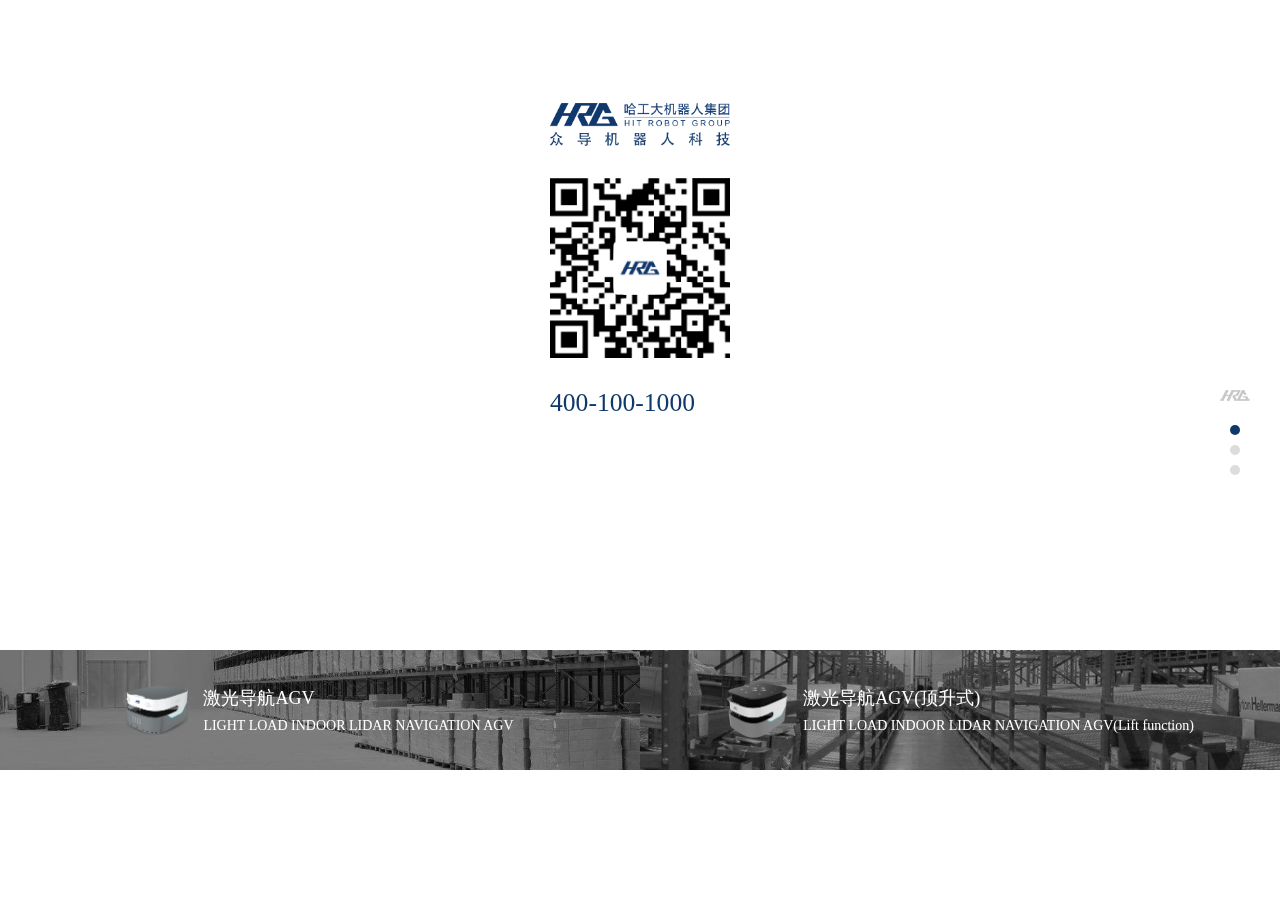
<file: index.html>
﻿<!DOCTYPE html>
<html>
	<head>
		<meta charset="UTF-8">
		<title>众导机器人科技有限公司</title>
		<meta name="viewport" content="width=device-width, initial-scale=1,user-scalable=no">
		<link rel="shortcut icon" type="text/css" href="image/NavigationIcon.png"/>
		<!--swiper css-->
		<link rel="stylesheet" href="style/swiper.min.css">
		<link rel="stylesheet" type="text/css" href="style/animate.min.css"/>
		<!--jquery-->
		<script src="js/jquery-1.8.3.min.js"></script>
		<!--swiper js-->
		<script src="js/swiper.min.js"></script>
		<script src="js/swiper.animate1.0.2.min.js"></script>
		<!-- scale -->
		<script src="js/scale.js"></script>
		<!--my js-->
		<script src="js/index.js" type="text/javascript"></script>
		<!--my css-->
		<link rel="stylesheet" type="text/css" href="style/index.css"/>
	</head>
<body>
	<!-- Swiper -->
    <div class="swiper-container swiper2">
        <div class="swiper-wrapper swiperWrapper">
			<!-- 第一页 -->
            <div class="swiper-slide indexOne">
				<div class="normalBg">
					<div class="oneLogo"><a href="http://www.hrgir.cn/" style="display: block; width:100%; height: 100%;"></a></div>
					<div class="qrcodeBox"></div>
					<p class="concact">400-100-1000</p>
				</div>
				<div class="productBg">
					<a href="" id="linkTaobao"><img src="image/lightAGV.png" alt="" id="productImg"></a>
				</div>
				<div class="productsSwiper ani" swiper-animate-effect="bounceInRight" swiper-animate-duration="1s">
					<div class="swiper1">
					<ul class="swiper-wrapper productClass">
						<li class="swiper-slide" onclick="showProduct(0)">
							<div class="productSwiperSlide chacheBox">
								<div class="AGVIcon lightAGVIcon"></div>
								<div class="productNameBox">
									<p class="font16 singleTxt">激光导航AGV</p>
									<p class="font14 marginTop8 enName">LIGHT LOAD INDOOR LIDAR NAVIGATION AGV</p>
								</div>
							</div>
						</li>
						<li class="swiper-slide" onclick="showProduct(1)">
							<div class="productSwiperSlide agvBox">
								<div class="AGVIcon liftAGVIcon"></div>
								<div class="productNameBox">
									<p class="font16 singleTxt">激光导航AGV(顶升式)</p>
									<p class="font14 marginTop8 enName">LIGHT LOAD INDOOR LIDAR NAVIGATION AGV(Lift function)</p>
								</div>
							</div>
						</li>
						<li class="swiper-slide" onclick="showProduct(2)">
							<div class="productSwiperSlide chacheBox">
								<div class="AGVIcon AGVJackUpIcon"></div>
								<div class="productNameBox">
									<p class="font16 singleTxt">激光顶升AGV</p>
									<p class="font14 marginTop8 enName">JACK-UP LASER NAVIGATION AGV</p>
								</div>
							</div>
						</li>
						<li class="swiper-slide" onclick="showProduct(3)">
							<div class="productSwiperSlide agvBox">
								<div class="AGVIcon AGVMedium"></div>
								<div class="productNameBox">
									<p class="font16 singleTxt">中载激光AGV</p>
									<p class="font14 marginTop8 enName">MEDIUM LOAD LASER AGV</p>
								</div>
							</div>
						</li>

						<li class="swiper-slide" onclick="showProduct(4)">
							<div class="productSwiperSlide chacheBox">
									<div class="AGVIcon AGVMichael"></div>
									<div class="productNameBox">
								<p class="font16 singleTxt">麦克纳姆轮AGV</p>
								<p class="font14 marginTop8 enName">MICHAEL WHEEL AGV</p>
								</div>
							</div>
						</li>

						<li class="swiper-slide" onclick="showProduct(5)">
							<div class="productSwiperSlide agvBox">
									<div class="AGVIcon forklistForward"></div>
									<div class="productNameBox">
								<p class="font16 singleTxt">前移式对高叉车</p>
								<p class="font14 marginTop8 enName">FORWARD TYPE STACKING FORKLIFT</p>
								</div>
							</div>
						</li>

						<li class="swiper-slide" onclick="showProduct(6)">
							<div class="productSwiperSlide chacheBox">
									<div class="AGVIcon lightAGVIcon"></div>
									<div class="productNameBox">
								<p class="font16 singleTxt">激光SLAM叉车</p>
								<p class="font14 marginTop8 enName">LIDAR SLAM NAVIGATION FORKLIFT</p>
								</div>
							</div>
						</li>
						<li class="swiper-slide" onclick="showProduct(7)">
							<div class="productSwiperSlide agvBox">
									<div class="AGVIcon lightAGVIcon"></div>
									<div class="productNameBox">
								<p class="font16 singleTxt">L型堆高叉车</p>
								<p class="font14 marginTop8 enName">L LIFT FORKLIFT</p>
								</div>
							</div>
						</li>
						<li class="swiper-slide" onclick="showProduct(8)">
							<div class="productSwiperSlide chacheBox">
								<div class="AGVIcon lightAGVIcon"></div>
								<div class="productNameBox">
									<p class="font16 singleTxt">全智能搬运车</p>
									<p class="font14 marginTop8 enName">INTELLIGENT HANDLING VEHICLE</p>
								</div>
							</div>
						</li>
						<li class="swiper-slide" onclick="showProduct(9)">
							<div class="productSwiperSlide agvBox">
								<div class="AGVIcon lightAGVIcon"></div>
								<div class="productNameBox">
									<p class="font16 singleTxt">二维码仓储物流机器人系统</p>
									<p class="font14 marginTop8 enName">TWO-DIMENSIONAL CODE STORAGE LOGISTICS ROBOT SYSTEM</p>
								</div>
							</div>
						</li>
						<li class="swiper-slide" onclick="showProduct(10)">
							<div class="productSwiperSlide chacheBox">
									<div class="AGVIcon lightAGVIcon"></div>
								<div class="productNameBox">
									<p class="font16 singleTxt">快递分拣机器人</p>
									<p class="font14 marginTop8 enName">EXPRESS SORTING ROBOT</p>
								</div>
							</div>
						</li>
						<li class="swiper-slide" onclick="showProduct(11)">
							<div class="productSwiperSlide agvBox">
								<div class="AGVIcon lightAGVIcon"></div>
								<div class="productNameBox">
									<p class="font16 singleTxt">潜伏双向牵引AGV</p>
									<p class="font14 marginTop8 enName">OMNIDIRECTIONAL WHELL AGV</p>
								</div>
							</div>
						</li>
						<li class="swiper-slide" onclick="showProduct(12)">
							<div class="productSwiperSlide chacheBox">
								<div class="AGVIcon lightAGVIcon"></div>
								<div class="productNameBox">
									<p class="font16 singleTxt">医疗物流机器人</p>
									<p class="font14 marginTop8 enName">MEDICAL LOGISTICS ROBOT</p>
								</div>
							</div>
						</li>
					</ul>
				</div>
				</div>
				
				<!-- 产品中心 swiper -->
				<!-- <div class="swiper-container swiper1">
				  	<div id="boxClick">				  		
				  	</div>
				  	<div id="boxCover">
				  		产品中心
				  	</div>
				    <div class="swiper-wrapper swiperWrapper1">
					    <div class="swiper-slide imgSize" style="background-image: url(image/AGV.png); background-size: 20%;">
					    	激光导航AGV
					    </div>
				        <div class="swiper-slide imgSize" style="background-image: url(image/AGV-two-way.png);">
				        	双向激光导航AGV
				        </div>
				        <div class="swiper-slide imgSize" style="background-image: url(image/heavy-load-AGV.png);">
				        	重载激光AGV
				        </div>
				        <div class="swiper-slide imgSize" style="background-image: url(image/QR-code-robot.png);">
				        	二维码仓储物流机器人
				        </div>
				        <div class="swiper-slide imgSize" style="background-image: url(image/sorting-robot.png);">
				        	快递分拣机器人
				        </div>
				        <div class="swiper-slide imgSize" style="background-image: url(image/forklift.png); background-size: 20%;">
				        	激光SLAM叉车
				        </div>
				        <div class="swiper-slide imgSize" style="background-image: url(image/Van.png);">
				        	全智能搬运车
				        </div>
				        <div class="swiper-slide imgSize" style="background-image: url(image/all-around-AGV.png);">
				        	舵轮全向AGV
				        </div>
				        <div class="swiper-slide imgSize" style="background-image: url(image/medical-robot.png);">
				        	医疗物流机器人
				        </div>
				    </div>
				</div> -->
				<!-- LOGO -->
            	<!-- <div id="hrgLogo">
            		<img src="image/hrglogo.png" width="100%"/>
				</div> -->
				<!-- 中间内容 -->
            	<!-- <div id="box">
            		<div id="CorporateNameZ">
            			<img src="image/slogan.png" width="100%"/>
	            	</div>
	            	<div id="option">
	            		<ul class="optionLeft">
		            		<a href="AGV.html"><li>
		            			<span class="circular">
		            			</span>
		            			激光导航AGV
		            		</li></a>
		            		<a href="Forklift.html"><li>
		            			<span class="circular">
		            			</span>
		            			无人托盘叉车
		            		</li></a>
		            	</ul>
		            	<ul class="optionRight">
		            		<a href="YanKuang.html"><li>
		            			<span class="circular">
		            			</span>
		            			山东兖矿
		            		</li></a>
		            		<a href="hitrobot_vi_ros.html"><li>
		            			<span class="circular">
		            			</span>
		            			VI基础部分
		            		</li></a>
		            	</ul>
	            	</div>
	           		<a href="ZDRTCL.html"><div id="zhongdaoMore">
	           			More >
	           		</div></a>
            	</div> -->
			</div>

			<!-- 第二页 -->
            <div class="swiper-slide productsItem">
				<div class="videoBox agvItem">
					<video loop autoplay="auto" muted  style="object-fit: fill;width: 100%;height: 100%;">
							<!-- <source src="video/agv.mp4" type="video/mp4" /> 
							<source src="video/agv.ogg" type="video/ogg" />
							<source src="video/agv.webm" type="video/webm" /> -->
					</video>
				</div>
				<div class="maskBox"></div>
				<div class="ani itemAgvBox" swiper-animate-effect="bounceInRight" swiper-animate-duration="1s">
					<div class="font48 itemTitle">轻载室内激光导航AGV</div>
					<div class="font21">LIGHT LOAD INDOOR LIDAR NAVIGATION AGV</div>
					<ul class="flex-center font-14 meritList">
						<li>高精度</li><li>续航久</li><li>负载重</li><li>自动充电</li><li>低成本</li><li>激光导航</li>
					</ul>
				</div>

				<div class="ani flex-center videoBtnBox" swiper-animate-effect="fadeInUp" swiper-animate-duration="1s">
					<!-- <div class="playBtn"></div> -->
					<div class="aniBtn">
						<a href="AGV.html"><button class="font14 moreBtn">了解更多</button></a>
						<div class="anim"></div>
					</div>
				</div>
            	<!-- <div id="AGVBox">
	            	<div id="AGVNameE">
	            		<img src="image/AGVDetails.png" width="100%"/>
	            	</div>
	            	<div id="AGVNameZ">
	            		轻载室内激光导航AGV<span class="AGVProfile">(操作详情)</span>
	            	</div>
	            	<p class="AGVProfiles">利用激光雷达构建室内地图、实现精准建模和定位。激光雷达具有探测距离远、测量速度快、结果精确度高的特点，机器人可以为所工作的场所建立精准的2D地图，为本身提供高精度的导航方式。同时还可以为机器人提供避障功能，灵活应对多变的环境。</p>
	            	<a href="AGV.html"><div id="AGVMore">
	           			More >
	           		</div></a>
            	</div>
           		<div id="AGVProduct">
           			<img class="ani" swiper-animate-effect="bounceInLeft" swiper-animate-duration="1s" src="image/AGV.png" width="100%"/>
           		</div> -->
			</div>
			
			<!-- 第三页 -->
            <div class="swiper-slide productsItem">
				<div class="videoBox forkliftItem">
					<video loop autoplay="auto" muted  style="object-fit: fill;width: 100%;height: 100%;">
						<!-- <source src="video/forklift.mp4" type="video/mp4" />
						<source src="video/forklift.ogg" type="video/ogg" />
						<source src="video/forklift.webm" type="video/webm"> -->
					</video>
				</div>
				<div class="maskBox"></div>
				<div class="ani itemAgvBox" swiper-animate-effect="bounceInRight" swiper-animate-duration="1s">
					<div class="font48 itemTitle">轻载室内激光导航AGV</div>
					<div class="font21">LIGHT LOAD INDOOR LIDAR NAVIGATION AGV</div>
					<ul class="flex-center font-14 meritList">
						<li>高精度</li><li>续航久</li><li>负载重</li><li>自动充电</li><li>低成本</li><li>激光导航</li>
					</ul>
				</div>

				<div class="ani flex-center videoBtnBox" swiper-animate-effect="fadeInUp" swiper-animate-duration="1s">
					<!-- <div class="playBtn"></div> -->
					<div class="aniBtn">
						<a href="Forklift.html"><button class="font14 moreBtn">了解更多</button></a>
						<div class="anim"></div>
					</div>
				</div>
            	<!-- <div id="ForkliftBox">
            		<div id="ForkliftNameE">
            		<img src="image/ForkilftDetails.png" width="100%"/>
	            	</div>
	            	<div id="ForkliftNameZ">
	            		无人托盘叉车<span class="ForkliftProfile">(操作详情)</span>
	            	</div>
	            	<p class="ForkliftProfiles">将原有手动的电动叉车加装各类传感器并通过软件算法改造成可以自动行走、自动避障、自动叉货的激光叉车，从而实现叉车的手自一体。同时叉车周边配有安全触边，保证整体的安全性与稳定性。</p>
	            	<a href="Forklift.html"><div id="ForkliftMore">
	           			More >
	           		</div></a>
            	</div>
           		<div id="ForkliftProduct">
           			<img class="ani" swiper-animate-effect="bounceInRight" swiper-animate-duration="1s" src="image/forklift.png" width="100%"/>
           		</div> -->
            </div>
            <!-- <div class="swiper-slide shandong">
            	<div id="YKBox">
	            	<div id="YKNameE">
	            		<img src="image/shandongDetails.png" width="100%"/>
	            	</div>
	            	<div id="YKNameZ">
	            		山东兖矿叉车详情
	            	</div>
	            	<p class="YKProfile">将原有手动的电动叉车加装各类传感器并通过软件算法改造成可以自动行走、自动避障、自动叉货的激光叉车，从而实现叉车的手自一体。同时叉车周边配有安全触边，保证整体的安全性与稳定性。</p>
	            	<a href="YanKuang.html"><div id="YKMore">
	           			More >
	           		</div></a>
	           		<div id="word">
	           			<a href="PDFHtml/0L14AP_L16AP_D-01.html"><p>L14AP_L16AP_D-01</p></a>
	           			<a href="PDFHtml/T20AP04_D-05.html"><p>T20AP04_D-05</p></a>
	           			<a href="PDFHtml/T20SP_D-02.html"><p>T20SP_D-02</p></a>
	           			<a href="PDFHtml/自动导引车(AGV)术语.html"><p>自动导引车(AGV)术语</p></a>
	           			<a href="PDFHtml/自动导引车(AGV)设计通则.html"><p>自动导引车(AGV)设计通则</p></a>
	           			<a href="PDFHtml/自动导引车通用技术条件.html"><p>自动导引车通用技术条件</p></a>
	           		</div>
	           		<div id="wordName">
	           		</div>
	           		<ul id="pdf">
	           			<div id="pdfClick">
	           				点击查看文档
	           			</div>
	           			<a href="PDFHtml/T20AP04_D-05.html"><li class="pdf1">文档1</li></a>
	           			<a href="PDFHtml/T20SP_D-02.html"><li class="pdf2">文档2</li></a>
	           			<a href="PDFHtml/0L14AP_L16AP_D-01.html"><li class="pdf3">文档3</li></a>
	           			<a href="PDFHtml/自动导引车通用技术条件.html"><li class="pdf4">文档4</li></a>
	           			<a href="PDFHtml/自动导引车(AGV)设计通则.html"><li class="pdf5">文档5</li></a>
	           			<a href="PDFHtml/自动导引车(AGV)术语.html"><li class="pdf6">文档6</li></a>
	           			<div class="clear"></div>
	           		</ul>
	           		<div id="pdfName">
	           		</div>
            	</div>
            	<div id="YKProduct">
	           		<img class="ani" swiper-animate-effect="bounceInLeft" swiper-animate-duration="1s" src="image/forklift.png" width="100%"/>
	           	</div>
            </div> -->
        </div>
        <!-- Add Pagination -->
        <div class="indexBar">
        </div>
        <div class="swiper-pagination">
        </div>
    </div>
</body>
</html>
</file>
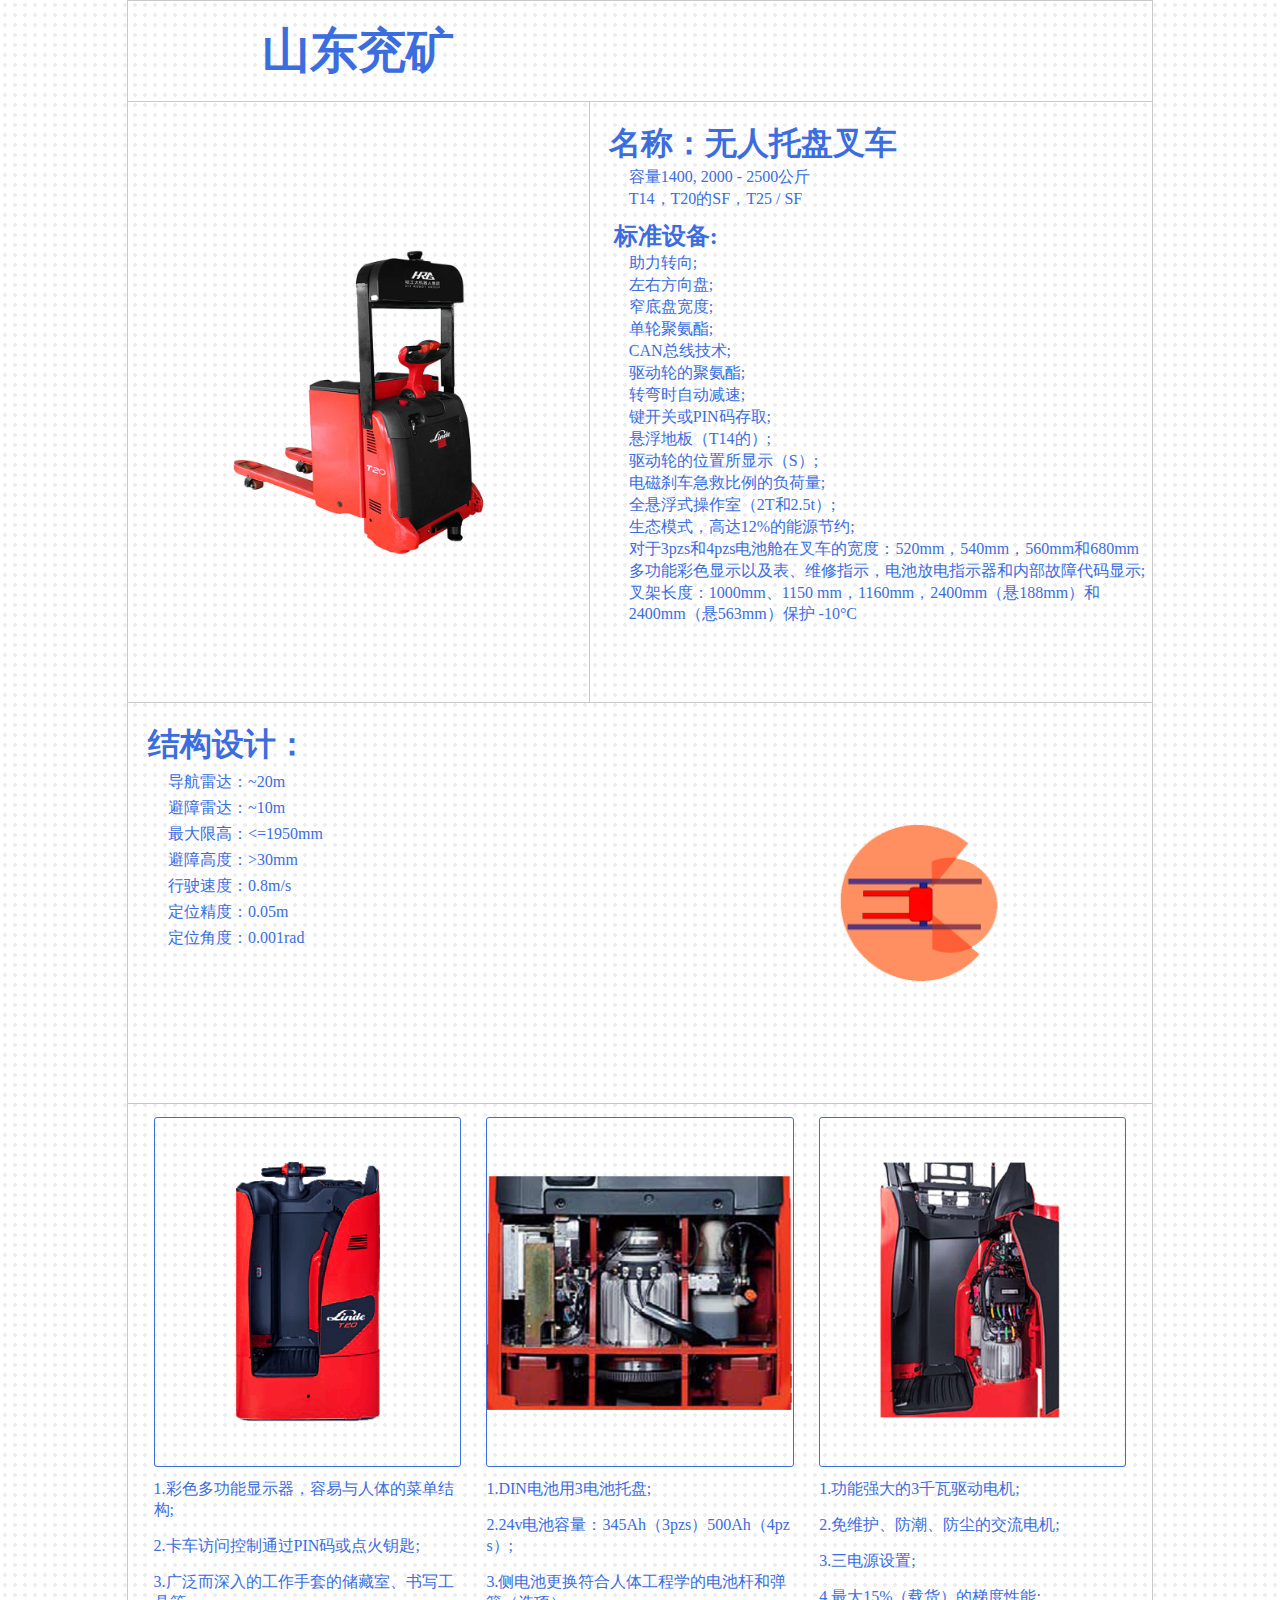
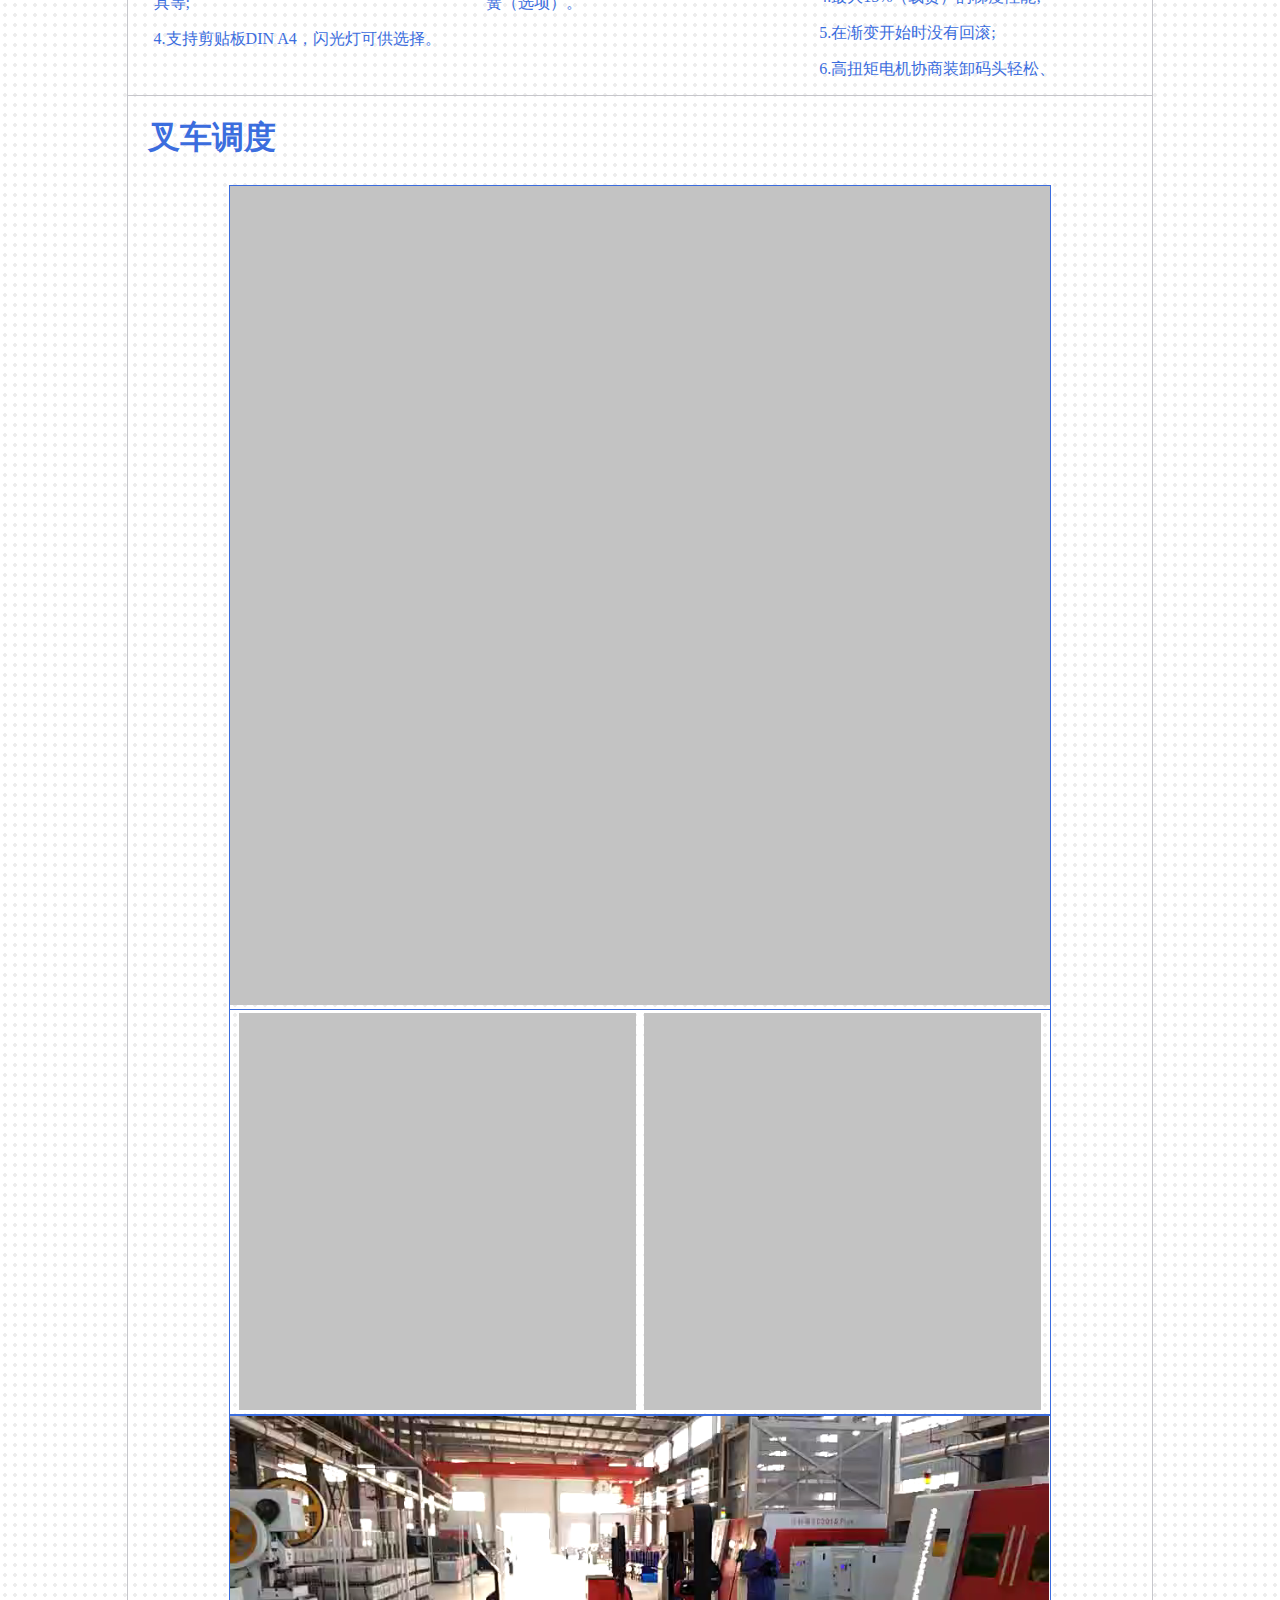
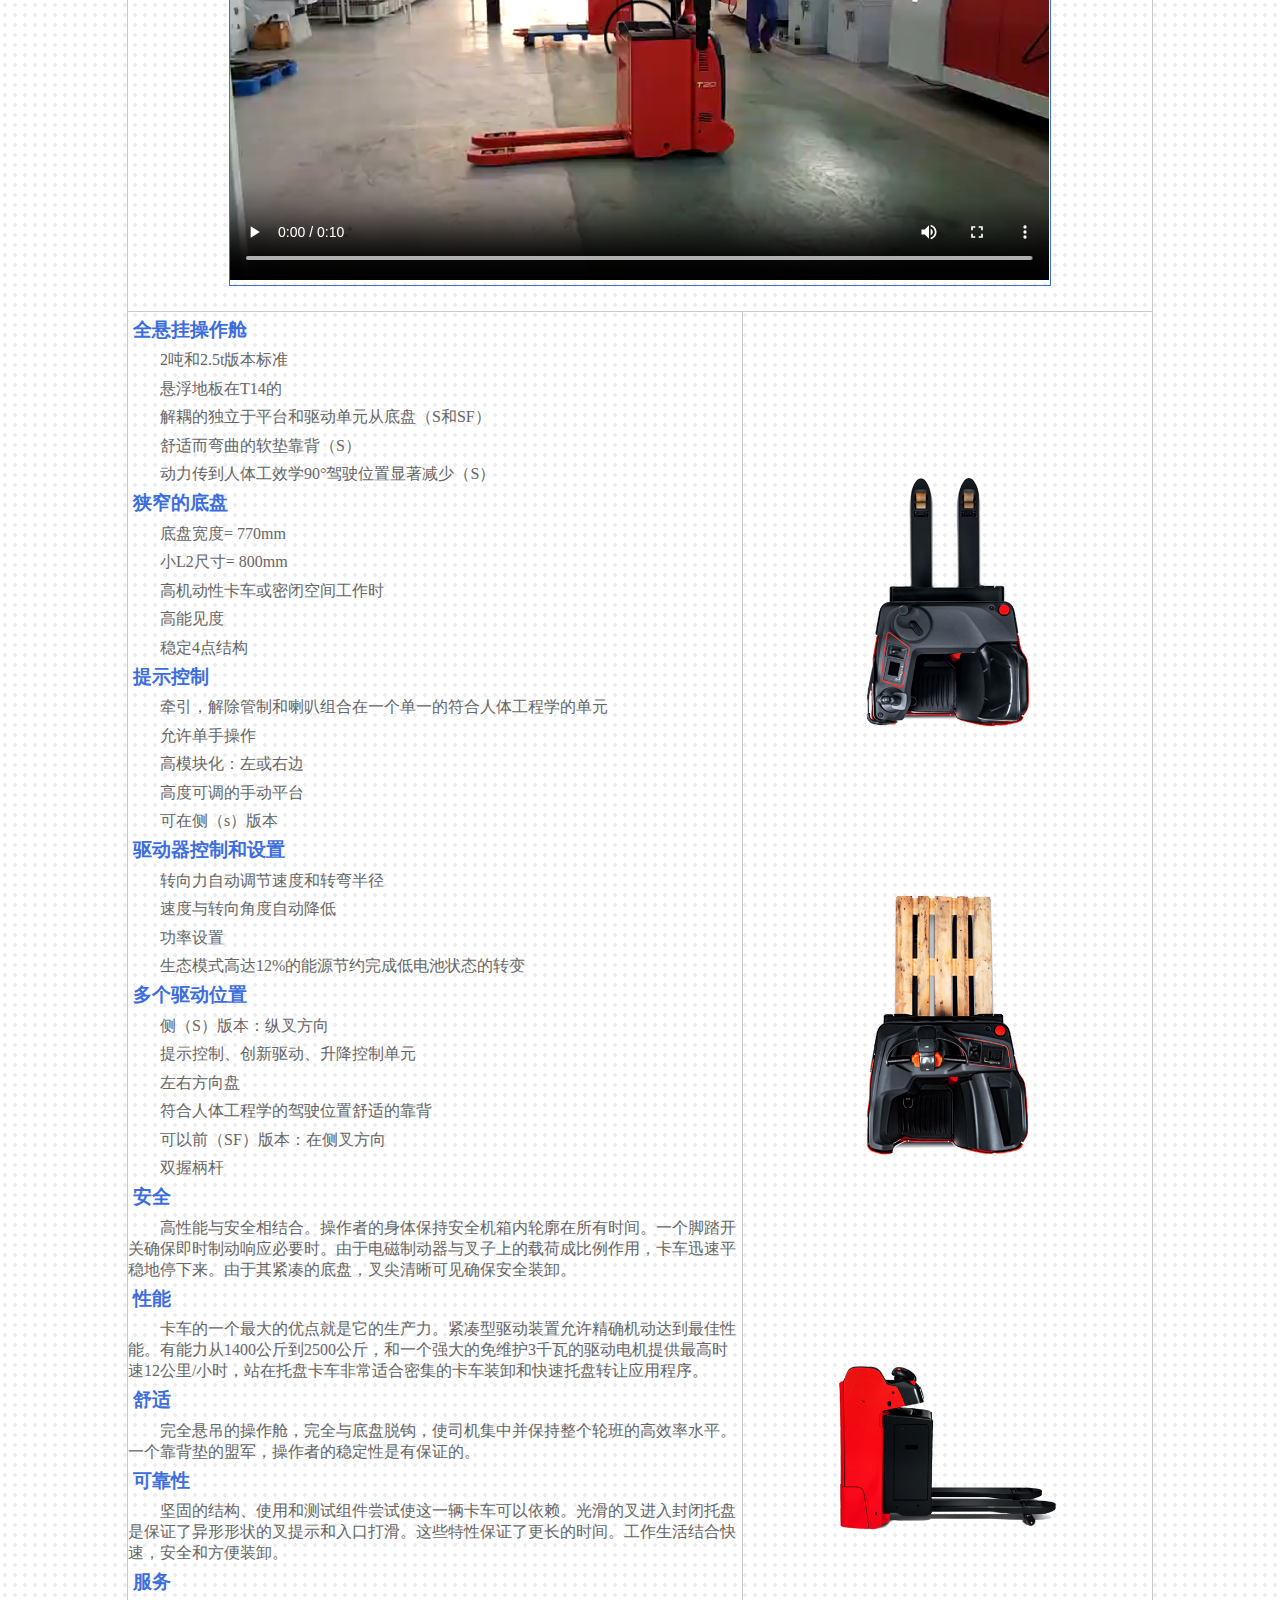
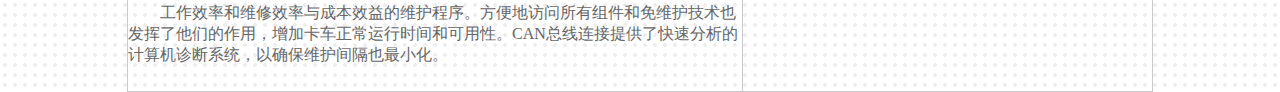
<file: about.html>
<!DOCTYPE html>
<html>
	<head>
		<meta charset="UTF-8">
		<title></title>
		<meta name="viewport" content="width=device-width, initial-scale=1,user-scalable=no">
		<link rel="stylesheet" type="text/css" href="style/case_introduction.css"/>
		<script src="js/jquery-1.8.3.min.js" type="text/javascript" charset="utf-8"></script>
		<script src="js/jquery.lazyload.min.js" type="text/javascript" charset="utf-8"></script> 
		<script type="text/javascript">
			//图片懒加载
			$(function() {  
				$("img.lazy").lazyload({effect: "fadeIn", threshold : 100});  
			}); 
		</script>
	</head>
	<body>
		<!--<a href="index.html"><span id="back">←</span></a>-->
		<div id="case_introduction">
			<div class="title">
				山东兖矿
			</div>
			<div id="box">
				<div id="product"></div>
				<div id="introduce">
					<h1>名称：无人托盘叉车</h1>
					<p>容量1400, 2000 - 2500公斤 </p>
					<p>T14，T20的SF，T25 / SF</p>
					<h2>标准设备:</h2>
					<p>助力转向;</p>
					<p>左右方向盘;</p>
					<p>窄底盘宽度;</p>
					<p>单轮聚氨酯;</p>
					<p>CAN总线技术;</p>
					<p>驱动轮的聚氨酯;</p>
					<p>转弯时自动减速;</p>
					<p>键开关或PIN码存取;</p>
					<p>悬浮地板（T14的）;</p>
					<p>驱动轮的位置所显示（S）;</p>
					<p>电磁刹车急救比例的负荷量;</p>
					<p>全悬浮式操作室（2T和2.5t）;</p>
					<p>生态模式，高达12%的能源节约;</p>
					<p>对于3pzs和4pzs电池舱在叉车的宽度：520mm，540mm，560mm和680mm</p>
					<p>多功能彩色显示以及表、维修指示，电池放电指示器和内部故障代码显示;</p>
					<p>叉架长度：1000mm、1150 mm，1160mm，2400mm（悬188mm）和2400mm（悬563mm）保护 -10°C</p>
				</div>
			</div>			
			<div id="parameter">
				<h1> 结构设计：</h1>
				<p>导航雷达：~20m</p>
				<p>避障雷达：~10m</p>
				<p>最大限高：<=1950mm</p>
				<p>避障高度：>30mm</p>
				<p>行驶速度：0.8m/s</p>
				<p>定位精度：0.05m</p>
				<p>定位角度：0.001rad</p>
				<span id="structure"></span>
			</div>
		</div>	
		<div id="detailed">
			<ul>
				<li class="introduce1">
					<span class="shadow">
						<span class="shadow_title">工作站</span>
					</span>
				</li>
				<li class="introduce2">
					<span class="shadow1">
						<span class="shadow_title">电池</span>
					</span>					
				</li>
				<li class="introduce3">					
					<span class="shadow2">
						<span class="shadow_title">交流电机</span>
					</span>
				</li>
				<div class="clear"></div>
			</ul>
		</div>		
		<div id="detailed_text">
			<ul>
				<li>
					<p>1.彩色多功能显示器，容易与人体的菜单结构;</p>
					<p>2.卡车访问控制通过PIN码或点火钥匙;</p>
					<p>3.广泛而深入的工作手套的储藏室、书写工具等;</p>
					<p>4.支持剪贴板DIN A4，闪光灯可供选择。</p>
				</li>
				<li>
					<p>1.DIN电池用3电池托盘;</p>					
					<p>2.24v电池容量：345Ah（3pzs）500Ah（4pzs）;</p>					
					<p>3.侧电池更换符合人体工程学的电池杆和弹簧（选项）。</p>					
				</li>
				<li> 
					<p>1.功能强大的3千瓦驱动电机;</p>						
					<p>2.免维护、防潮、防尘的交流电机;</p>						
					<p>3.三电源设置;</p>						
					<p>4.最大15%（载货）的梯度性能;</p>						
					<p>5.在渐变开始时没有回滚;</p>						
					<p>6.高扭矩电机协商装卸码头轻松、</p>						
				</li>
				<div class="clear"></div>
			</ul>
		</div>
		<div id="dispatch_container">
			<h1>叉车调度</h1>
			<div class="dispatch_container_left">
				<img class="lazy" data-original="image/scheduling_diagram.jpg" width="100%"/>
			</div>
			<div class="dispatch_container_right">					
				<span style="width: 48.5%; margin-top: 3px; display: inline-block; margin-left: 1%;">
					<img class="lazy" data-original="image/5739a1d32f961.gif" width="100%"/>
				</span>
				<span style="float: right; display: inline-block; width: 48.5%; margin-right: 1%; margin-top: 3px;">
					<img class="lazy" data-original="image/5739a1d5011a2.gif" width="100%"/>
				</span>
				<div class="clear"></div>
			</div>
			<div id="video_add">
				<video width="100%" controls="controls">
				  	<source src="image/video_yankuang.mp4" type="video/mp4">
				</video>
			</div>
		</div>
		<div id="details">
			<div class="details_left">
				<h3>全悬挂操作舱</h3>
				<p>2吨和2.5t版本标准</p>
				<p>悬浮地板在T14的</p>
				<p>解耦的独立于平台和驱动单元从底盘（S和SF）</p>
				<p>舒适而弯曲的软垫靠背（S）</p>
				<p>动力传到人体工效学90°驾驶位置显著减少（S）</p>
				<h3>狭窄的底盘</h3>
				<p>底盘宽度= 770mm</p>
				<p>小L2尺寸= 800mm</p>
				<p>高机动性卡车或密闭空间工作时</p>
				<p>高能见度</p>
				<p>稳定4点结构</p>
				<h3>提示控制</h3>
				<p>牵引，解除管制和喇叭组合在一个单一的符合人体工程学的单元</p>
				<p>允许单手操作</p>
				<p>高模块化：左或右边</p>
				<p>高度可调的手动平台</p>
				<p>可在侧（s）版本</p>
				<h3>驱动器控制和设置</h3>
				<p>转向力自动调节速度和转弯半径</p>
				<p>速度与转向角度自动降低</p>
				<p>功率设置</p>
				<p>生态模式高达12%的能源节约完成低电池状态的转变</p>
				<h3>多个驱动位置</h3>
				<p>侧（S）版本：纵叉方向</p>
				<p>提示控制、创新驱动、升降控制单元</p>
				<p>左右方向盘</p>
				<p>符合人体工程学的驾驶位置舒适的靠背</p>
				<p>可以前（SF）版本：在侧叉方向</p>
				<p>双握柄杆</p>
				<h3>安全</h3>
				<p>高性能与安全相结合。操作者的身体保持安全机箱内轮廓在所有时间。一个脚踏开关确保即时制动响应必要时。由于电磁制动器与叉子上的载荷成比例作用，卡车迅速平稳地停下来。由于其紧凑的底盘，叉尖清晰可见确保安全装卸。</p>
				<h3>性能</h3>
				<p>卡车的一个最大的优点就是它的生产力。紧凑型驱动装置允许精确机动达到最佳性能。有能力从1400公斤到2500公斤，和一个强大的免维护3千瓦的驱动电机提供最高时速12公里/小时，站在托盘卡车非常适合密集的卡车装卸和快速托盘转让应用程序。</p>
				<h3>舒适</h3>
				<p>完全悬吊的操作舱，完全与底盘脱钩，使司机集中并保持整个轮班的高效率水平。一个靠背垫的盟军，操作者的稳定性是有保证的。</p>
				<h3>可靠性</h3>
				<p>坚固的结构、使用和测试组件尝试使这一辆卡车可以依赖。光滑的叉进入封闭托盘是保证了异形形状的叉提示和入口打滑。这些特性保证了更长的时间。工作生活结合快速，安全和方便装卸。</p>
				<h3>服务</h3>
				<p style="padding-bottom: 25px;">工作效率和维修效率与成本效益的维护程序。方便地访问所有组件和免维护技术也发挥了他们的作用，增加卡车正常运行时间和可用性。CAN总线连接提供了快速分析的计算机诊断系统，以确保维护间隔也最小化。</p>
			</div>
			<div class="details_right"></div>
		</div>
	</body>
</html>
</file>
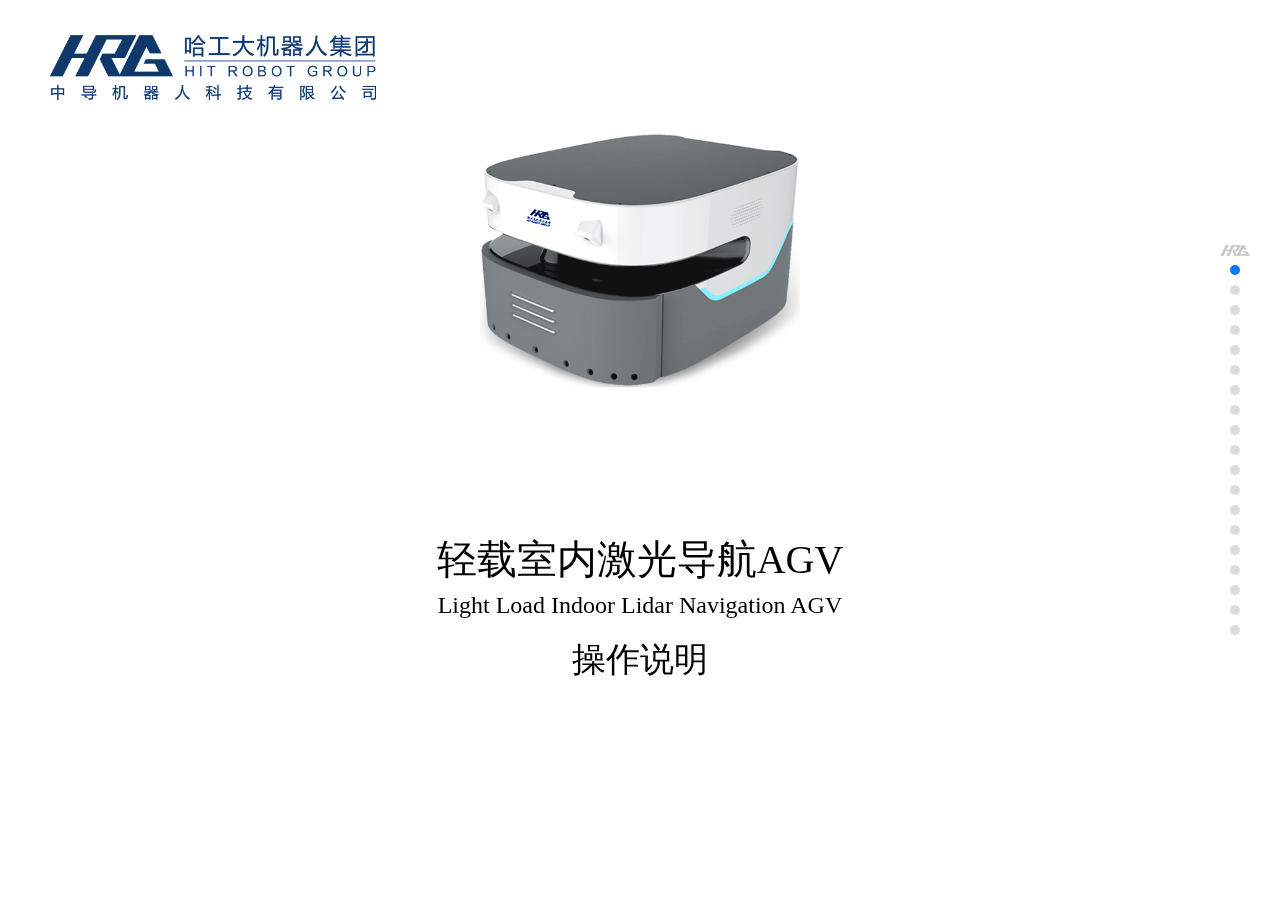
<file: AGV.html>
<!DOCTYPE html>
<html>
	<head>
		<meta charset="UTF-8">
		<title>轻载室内激光导航AGV操作详情</title>
		<meta name="viewport" content="width=device-width, initial-scale=1,user-scalable=no">
		<link rel="shortcut icon" type="text/css" href="image/NavigationIcon.png"/>
		<!--swiper css-->
		<link rel="stylesheet" href="style/swiper.min.css">
		<!--swiper js-->
		<script src="js/swiper.min.js"></script>
		<!--jquery-->
		<script src="js/jquery-1.8.3.min.js"></script>
		<!--my js-->
		<script src="js/AGV.js" type="text/javascript"></script>
		<!--my css-->
		<link rel="stylesheet" type="text/css" href="style/AGV.css"/> 		
	</head>
	<body>
    <div id="display_pictures">
	</div>
	<!-- Swiper -->
    <div class="swiper-container">
        <div class="swiper-wrapper">
            <div class="swiper-slide">
            	<a href="index.html"><div id="hrgLogo">
            		<img class="swiper-lazy" data-src="image/hrg_logo.png" width="100%">
            	</div></a>				
				<span id="agv_logo">
					<img class="swiper-lazy" data-src="image/AGV.png" width="100%"/>
				</span>
				<span id="agv_title">轻载室内激光导航AGV</span>
				<span id="agv_English_title">Light Load Indoor Lidar Navigation AGV</span>
				<span id="agv_text">操作说明</span>
            </div>
            <div class="swiper-slide ZDCatalog">	
	            <h1 class="catalog">
					目录
				</h1>
				<p>1.登录</p>
				<p>2.开机</p>
				<p>3.创建新地图</p>
				<p>4.扫描地图</p>
				<p>5.编辑地图</p>
				<p>6.添加站点</p>
				<p>7.添加站点详情</p>
				<p>8.添加轨迹详情</p>
				<p>9.位置估计</p>
				<p>10.位置估计</p>
				<p>11.系统诊断</p>
				<p>12.代码调试</p>
				<p>13.更新</p>
				<p>14.帮助详情</p>
				<p>15.地图详情</p>
				<p>16.产品参数</p>
				<p>17.联系我们</p>
	        </div>	
            <div class="swiper-slide content">
            	<h1><span class="Color"></span>登录</h1>
				<h2>一：根据AGV型号不同，智能提示是否需要登录</h2>
				<span class="content_three_show">
					<div class="enlarge">
						<img class="swiper-lazy" data-src="image/enlarge.png"/ width="100%">
					</div>
					<img class="swiper-lazy clickagv13" data-src="image/AGV-13.png" width="100%"/>
				</span>
				<p>1.输入已注册的账号</p>
				<p>2.输入账号对应的密码</p>
				<p>3.账号密码确认无误后点击登录。</p>
				<p><span style="font-weight: 900;">注：</span>第一次使用时需要注册，点击注册按钮跳转注册页面</p>
				<p>4.关闭图标（关闭注册页面返回到登陆页面）。</p>
				<p>5.注册账号（要求格式：大小写字母开头，允许4-20字节，允许是字母数字下划线）</p>
				<p>6.注册密码（要求格式：6-12字节，允许是字母数字下划线）</p>
				<p>7.注册确认密码（请保持和注册密码一致）</p>
				<p>8.授权码（后台生成的授权码，请联系后台人员获取）</p>
				<p><span style="font-weight: 900;">注：</span>展示图片右上角带有“+”的，均可点击图片进行扩大</p>
            </div>
            <div class="swiper-slide content">
            	<h1><span class="Color"></span>开机</h1>
				<h2>二：确定AGV在电池有电的情况下进行操作</h2>
				<span class="content_three_show Boot">
					<div class="enlarge">
						<img class="swiper-lazy" data-src="image/enlarge.png"/ width="100%">
					</div>
					<img class="swiper-lazy clickagv14" data-src="image/AGV-14.png" width="100%"/>
				</span>
				<p>1.AGV急停按钮（遇到紧急情况按下急停按钮，AGV会停止当前一切动作，紧急情况解除后，按图标上指示旋转按钮即可恢复正常）</p>
				<p>2.AGV开机按钮（按一下指示灯亮起表示正在开机）</p>
				<br />
				<h2>三：开机完成后按以下步骤连接AGV</h2>
				<p>1.将手机或平板连接上机器人发出的Wifi热点</p>
				<p>&nbsp;&nbsp;机器人Wifi热点的名称为：<span style="font-weight: 900;">hitrobot-AGV-***</span></p>
				<p>&nbsp;&nbsp;<span style="font-weight: 900;">注：</span>***为机器人编号，例如hitrobot-AGV-001；Wifi密码为：hitrobot</p>
				<p>2.打开手机或平板的浏览器</p>
				<p>&nbsp;&nbsp;推荐谷歌（Chrome）、火狐（Firefox）或IOS系统自带的浏览器（Safari）</p>
				<p>&nbsp;&nbsp;在地址栏输入机器人地址：10.42.0.1</p>
            </div>
            <div class="swiper-slide content">
            	<h1><span class="Color"></span>创建新地图</h1>
				<h2>四：首次使用时需要创建新的场景（名称可自定义）</h2>
				<span class="content_three_show">
					<div class="enlarge">
						<img class="swiper-lazy" data-src="image/enlarge.png"/ width="100%">
					</div>
					<img class="swiper-lazy clickagv1" data-src="image/AGV-1.png" width="100%"/>
				</span>
				<p>1.点击地图中间导航（地图名称），向下滑出选项</p>
				<p>2.点击“新建地图”输入地图名称（未输入默认当前地图名称）</p>
				<p>3.确认图标（地图名称输入完成后点击确认按钮保存地图名称）</p>
				<p>4.删除图标（可删除已保存的地图）</p>
				<p>5.禁止删除图标（无法删除已保存的地图）</p>
				<p>6.AGV急停按钮图标</p>
				<p>7.AGV电量显示图标</p>
            </div>
            <div class="swiper-slide content">
            	<h1><span class="Color"></span>扫描地图</h1>
				<h2>五：选择一个建图起点（该起点今后将作为AGV开机起点）</h2>
				<span class="content_three_show">
					<div class="enlarge">
						<img class="swiper-lazy" data-src="image/enlarge.png"/ width="100%">
					</div>
					<img class="swiper-lazy clickagv2" data-src="image/AGV-2.png" width="100%"/>
				</span>		
				<p>1.点击地图右侧导航（工具选项图标），滑出右侧边栏</p>
				<p>2.点击“手动控制”，弹出手动控制手柄</p>
				<p>3.点击发出“前进”指令</p>
				<p>4.点击发出“左转”指令</p>
				<p>5.点击发出“右转”指令</p>		
				<p>6.点击发出“后退”指令</p>	
				<p>7.点击保存当前地图（当AGV扫描整个地图后）。</p>
				<p><span style="font-weight: 900;">注：</span>操作控制手柄使AGV扫描整个地图</p>
            </div>
            <div class="swiper-slide content">
            	<h1><span class="Color"></span>编辑地图</h1>
				<h2>六：地图保存完成后底部会弹出工具栏，可以对地图进一步进行操作</h2>
				<span class="content_three_show">
					<div class="enlarge">
						<img class="swiper-lazy" data-src="image/enlarge.png"/ width="100%">
					</div>
					<img class="swiper-lazy clickagv3" data-src="image/AGV-3.png" width="100%"/>
				</span>		
				<p>1.拖拽图标（可对地图进行拖拽移动）</p>
				<p>2.放大图标（可对地图进行放大）</p>
				<p>3.缩小图标（可对地图进行缩小）</p>
				<p>4.自由编辑图标（点击滑出具体功能选项）</p>
				<p>5.擦除图标（可对自由编辑的部分进行擦除）</p>
				<p>6.撤销图标（可对自由编辑和擦除的部分进行撤销）</p>
				<p>7.恢复图标（可对撤销的部分进行恢复）</p>
				<p>8.矩形工具图标（可对地图进行矩形框选）</p>
				<p>9.圆形工具图标（可对地图进行圆形框选）</p>
				<p>10.直线工具图标（可对地图进行直线框选）</p>
				<p>11.点工具图标（可对地图进行自由框选）</p>
				<p>12.确认图标（可对地图进行保存）</p>
				<p><span style="font-weight: 900;">注：</span>自由编辑功能操作步骤，先选中一个点作原点，再选中一个点，以两点距离作图形或者线段</p>
            </div>
            <div class="swiper-slide content">
            	<h1><span class="Color"></span>添加站点</h1>
				<h2>七：地图编辑完成后需要添加站点</h2>
				<span class="content_three_show">
					<div class="enlarge">
						<img class="swiper-lazy" data-src="image/enlarge.png"/ width="100%">
					</div>
					<img class="swiper-lazy clickagv4" data-src="image/AGV-4.png" width="100%"/>
				</span>	
				<p>1.点击地图左侧导航（工具选项图标），滑出左侧边栏</p>
				<p>2.地图开关（可对地图进行隐藏和显示）</p>
				<p>3.机器人位置开关（可对机器人位置进行隐藏和显示）</p>
				<p>4.机器人轮廓开关（可对机器人轮廓进行隐藏和显示）</p>
				<p>5.激光开关（可对激光进行隐藏和显示）</p>
				<p>6.全局路径开关（可对全局路径进行隐藏和显示）</p>
				<p>7.局部路径开关（可对局部路径进行隐藏和显示）</p>
				<p>8.轨迹开关（可对轨迹进行隐藏和显示），点击滑出添加轨迹选项，再次点击消失</p>
				<p>9.站点开关（可对站点进行隐藏和显示），点击滑出添加站点选项，再次点击消失</p>
				<p>10.站点详情图标（点击弹出站点详情）</p>
				<p>11.站点名称（点击执行站点命令）</p>
				<p>12.删除图标（可对站点进行删除）</p>				
				<p>13.点击添加站点（点击弹出添加站点弹框）</p>
            </div>
            <div class="swiper-slide content">
            	<h1><span class="Color"></span>添加站点详情</h1>
				<h2>八：需要根据实际情况对站点类型进行添加</h2>
				<span class="content_three_show">
					<div class="enlarge">
						<img class="swiper-lazy" data-src="image/enlarge.png"/ width="100%">
					</div>
					<img class="swiper-lazy clickagv5" data-src="image/AGV-5.png" width="100%"/>
				</span>			
				<p>1.站点名称（自定义）</p>
				<p>2.默认值：0</p>
				<p>3.默认值 ：0</p>
				<p><span style="font-weight: 900;">站点类型：</span></p>
            	<table class="table">
					<tr>
						<td>目标站点：AGV停止导航的坐标点</td>
						<td>充电桩：充电桩的固定位置</td>
					</tr>
					<tr>
						<td>订阅器：订阅消息</td>
						<td>循环：循环执行某些命令</td>
					</tr>
					<tr>
						<td>发布-订阅器：先发布消息后订阅消息</td>
						<td>最大速度设置：限制AGV行驶的最大速度</td>
					</tr>
					<tr>
						<td>速度发布器：设置AGV最大速度 </td>
						<td>命令发布器：发布命令</td>
					</tr>
					<tr>
						<td>声音播报：播放声音</td>
						<td>初始位置：AGV开机的位置</td>
					</tr>
					<tr>
						<td>充电桩定位：定位充电桩位置</td>
						<td>Shell命令：发送Shell命令</td>
					</tr>
					<tr>
						<td>跳转：跳转到某个指令</td>
						<td></td>
					</tr>
				</table>				
				<p><span style="font-weight: 900;">站点模式：</span></p>				
            	<table class="table">
					<tr>
						<td>多次：循环执行指令</td>
						<td>单次：执行一次指令</td>
					</tr>
				</table>
				<p><span style="font-weight: 900;">注：</span>站点目标和站点模式请根据实际情况选择</p>
            </div>
            <div class="swiper-slide content">
            	<h1><span class="Color"></span>添加轨迹详情</h1>
				<h2>九：需要根据实际情况对轨迹类型进行添加</h2>
				<span class="content_three_show">
					<div class="enlarge">
						<img class="swiper-lazy" data-src="image/enlarge.png"/ width="100%">
					</div>
					<img class="swiper-lazy clickagv6" data-src="image/AGV-6.png" width="100%"/>
				</span>
				<p>1.点击弹出添加轨迹弹框</p>
				<p>2.轨迹名称（自定义）</p>
				<p>3.根据事情情况选择已添加的站点</p>
				<p>4.轨迹详情图标（点击弹出轨迹详情）</p>
				<p>5.轨迹名称（点击执行轨迹命令）</p>
				<p>6.删除图标（可对轨迹进行删除）</p>
            </div>
            <div class="swiper-slide content">
            	<h1><span class="Color"></span>位置估计</h1>
				<h2>一：操控AGV前进方向</h2>
				<span class="content_three_show">
					<div class="enlarge">
						<img class="swiper-lazy" data-src="image/enlarge.png"/ width="100%">
					</div>
					<img class="swiper-lazy clickagv9" data-src="image/AGV-9.png" width="100%"/>
				</span>
				<p>1.点击地图选中一个点</p>
				<p>2.选中AGV面朝的方向的作为目标点</p>	
            </div>
            <div class="swiper-slide content">
            	<h1><span class="Color"></span>网络设置</h1>
				<h2>二：自定义或者默认网络设置</h2>
				<span class="content_three_show">
					<div class="enlarge">
						<img class="swiper-lazy" data-src="image/enlarge.png"/ width="100%">
					</div>
					<img class="swiper-lazy clickagv7" data-src="image/AGV-7.png" width="100%"/>
				</span>
				<p>1.Wifi名称</p>
				<p>2.Wifi密码</p>
				<p>3.IP地址（可自定义）。</p>
				<p>4.选中后保存当前设置（未选中不保存）</p>
				<p>5.提交图标（点击提交保存更改内容）</p>
				<p>6.复位图标（点击复位切换成AP模式）</p>
            </div>
            <div class="swiper-slide content">
            	<h1><span class="Color"></span>系统诊断</h1>
				<h2>三：当出现错误时可以在这里面查看具体错误信息</h2>
				<span class="content_three_show">
					<div class="enlarge">
						<img class="swiper-lazy" data-src="image/enlarge.png"/ width="100%">
					</div>
					<img class="swiper-lazy clickagv10" data-src="image/AGV-10.png" width="100%"/>
				</span>
				<p>1.未出现错误</p>
				<p>2.错误名称</p>
				<p>3.错误内容</p>
            </div>
            <div class="swiper-slide content">
            	<h1><span class="Color"></span>代码调试</h1>
				<h2>四：用于简单的代码测试</h2>
				<span class="content_three_show">
					<div class="enlarge">
						<img class="swiper-lazy" data-src="image/enlarge.png"/ width="100%">
					</div>
					<img class="swiper-lazy clickagv12" data-src="image/AGV-12.png" width="100%"/>
				</span>
				<p>1.需要调试代码的输入位置</p>			
				<p>2.默认情况下代码为空</p>
				<p>3.向前指令，可控制AGV向前行走</p>
				<p>4.向后指令，可控制AGV向后行走</p>
				<p>5.向左指令，可控制AGV向左转向</p>
				<p>6.向右指令，可控制AGV向右转向</p>
				<p>7.代码指令编辑好或者选择好选项后点击提交按钮进行测试</p>
            </div>
            <div class="swiper-slide content">
            	<h1><span class="Color"></span>更新</h1>
				<h2>五：选择合适的更新方式便于对AGV的更好操控</h2>
				<span class="content_three_show">
					<div class="enlarge">
						<img class="swiper-lazy" data-src="image/enlarge.png"/ width="100%">
					</div>
					<img class="swiper-lazy clickagv11" data-src="image/AGV-11.png" width="100%"/>
				</span>
				<p>1.在线自动更新</p>
				<p>&nbsp;&nbsp;请确认导航板可以连接网络</p>
				<p>2.离线本地更新。</p>
				<p>&nbsp;&nbsp;请先把dbparam-***.zip文件放置在pkg文件夹中，然后运行update脚本</p>
				<p>3.U盘威尔2升级包。</p>	
				<p>&nbsp;&nbsp;请先把dbparam-***.zip文件放置在U盘根目录下插入导航板</p>
				<p>4.U盘安装文件传输包。</p>	
				<p>&nbsp;&nbsp;请先把openssh-***.zip文件放置在U盘根目录下插入导航板</p>
				<p><span style="font-weight: 900;">注：</span>更新前请确定各更新方式环境良好</p>
            </div>
            <div class="swiper-slide content">
            	<h1><span class="Color"></span>帮助详情</h1>
				<h2>六：在操作AGV时如有疑问或者有操作不懂的地方，点击帮助查看具体操作流程</h2>
				<span class="content_three_show">
					<div class="enlarge">
						<img class="swiper-lazy" data-src="image/enlarge.png"/ width="100%">
					</div>
					<img class="swiper-lazy clickagv15" data-src="image/AGV-15.png" width="100%"/>
				</span>
				<p>使用AGV时需要了解的基本详情和操作步骤</p>
            </div>
            <div class="swiper-slide content">
            	<h1><span class="Color"></span>地图详情</h1>
				<h2>地图显示部分详情介绍</h2>
				<span class="content_three_show">
					<div class="enlarge">
						<img class="swiper-lazy" data-src="image/enlarge.png"/ width="100%">
					</div>
					<img class="swiper-lazy clickagv8" data-src="image/AGV-8.png" width="100%"/>
				</span>
				<p>1.框选内橘黄色部分代表激光</p>
				<p>2.框选内绿色黄色组合部分代表AGV小车</p>
				<p>3.框选内绿色线条部分代表轨迹</p>
				<p>4.框选内蓝色部分代表站点</p>
				<p>5.框选内浅蓝色部分代表地图</p>
				<p>6.框选内浅绿色部分代表AGV小车轮廓</p>
				<p><span style="font-weight: 900;">注：</span>地图上所显示内容均可在左侧边栏选择隐藏和显示（地图、机器人、机器人轮廓、激光、路径、站点）</p>
            </div>
            <div class="swiper-slide content">
            	<h1><span class="Color"></span>产品参数</h1>
				<h2>有关AGV基本信息参考</h2>
				<p>1.基本信息：</p>
				<p class="forklift_information">轻载室内激光导航AGV(以下简称AGV)是一款可以实现自主导航的移动机器人平台，能够实时规划路径和及时避障以及多机调度的功能，可以广泛应用于医疗、物流、工业等行业。可根据用户不同需求定制上下电梯和进出门禁的个性化功能。</p>
				<p>2.故障排查:</p>
				<p class="forklift_information">如果AGV遇到紧急停车的情况，将其拉至安全区域;如果AGV显示路径错误信息，检查目的地是否遭到阻挡或者丢失位置信息;确保AGV的目的地与地图上的位置相符;检查相机是否清晰和工作状态;确保在操作界面显示中AGV的状态为正常;确保车轮没有缠绕异物。</p>
				<p>3.注意事项:</p>
				<p class="forklift_information">每次机器人关机前，请点击Home站点等待机器人导航至该点后，再关闭机器人 若机器人在Home站点外关机或者重启导航程序，请将机器人推回建图原点，并保证机器人姿态也和建图开始时相同。</p>
            </div>
            <div class="swiper-slide content">
            	<h1><span class="Color"></span>联系我们</h1>
				<h2>使用期间有关AGV的任何问题请及时联系我们</h2>
				<p>1.联系方式：021-31593288</p>
				<p>2.地址：上海市浦东新区川桥路399弄11号楼6楼</p>
            </div>
        </div>
        <!-- Add Pagination -->
        <a href="index.html"><div class="indexBar">        		
        </div></a>
        <div class="swiper-pagination"></div>
    </div>
	</body>
</html>
</file>
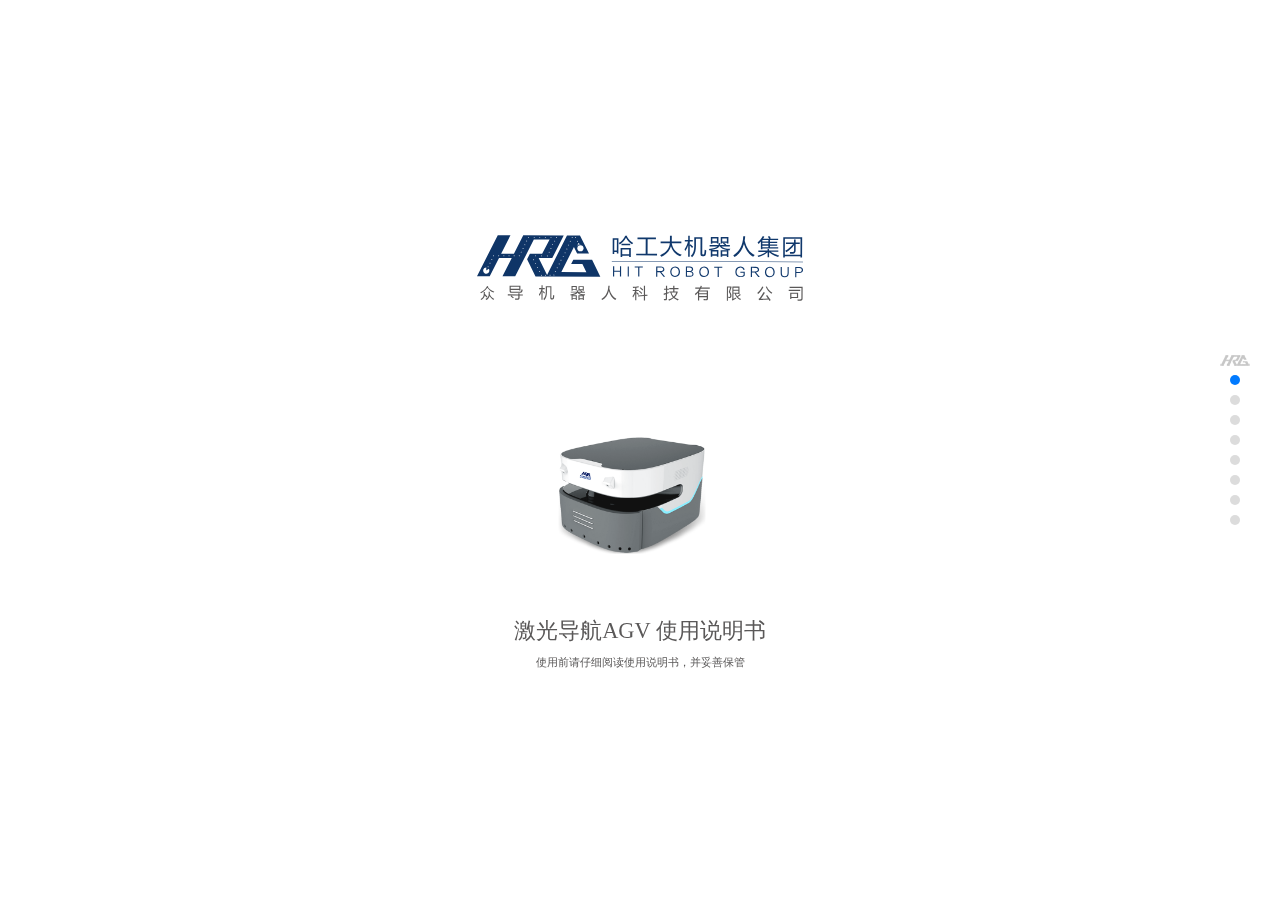
<file: AGV_spec.html>
<!DOCTYPE html>
<html>
	<head>
		<meta charset="UTF-8">
		<title>众导AGV参数参考</title>
		<meta name="viewport" content="width=device-width, initial-scale=1,user-scalable=no">
		<link rel="shortcut icon" type="text/css" href="image/NavigationIcon.png"/>
		<!--swiper css-->
		<link rel="stylesheet" href="style/swiper.min.css">
		<!--swiper js-->
		<script src="js/swiper.min.js"></script>
		<!--jquery-->
		<script src="js/jquery-1.8.3.min.js"></script>
		<!--my js-->
		<script src="js/YanKuang.js" type="text/javascript"></script>
		<!--my css-->
		<link rel="stylesheet" type="text/css" href="style/AGV_spec.css"/>
	</head>
	<body>
		<!-- Swiper -->
    <div class="swiper-container">
        <div class="swiper-wrapper">
            <div class="swiper-slide">
	        	<!--解决iframe对swiper模块滑动时的影响-->
	        	<div class="container">        		
	        	</div>
            	<a href="index.html"><div id="hrgLogo">
            		<iframe src="svg/hrg_logo.svg" frameborder="0" width="100%"></iframe>
            	</div></a>
				<div id="forklift_logo">
            		<img src="image/AGV.png" width="90%"/>
					<!--<iframe src="svg/forklift.svg" frameborder="0" width="100%"></iframe>-->
				</div>
				<span id="agv_title">激光导航AGV 使用说明书</span>
				<span id="agv_text">使用前请仔细阅读使用说明书，并妥善保管</span>
            </div>
            <div class="swiper-slide">
	        	<!--解决iframe对swiper模块滑动时的影响-->
	        	<div class="container">        		
	        	</div>
            	<h2 class="center"><span class="Color"></span>配件清单</h2>
            	<div class="parts" style="height: 200px; border-bottom: 1px solid #CCCCCC;">
            		<div class="part_1">
            			<img src="image/AGV.png" width="50%"/>
	            		<!--<iframe src="image/AGV.png" frameborder="0" width="100%" height="150px"></iframe>-->
	            		<p>AGV</p>
            		</div>
            		<div class="part_2" style="height: 200px;">
            			<ul class="part_21">
            				<li>
			            		<iframe src="svg/forklift_battery.svg" frameborder="0" width="60px" height="60px"></iframe>
								<p>自动充电桩</p>
            				</li>
            				<li>
			            		<iframe src="svg/forklift_charge.svg" frameborder="0" width="60px" height="60px"></iframe>
								<p>充电器</p>
            				</li>
            			</ul>
            			<ul class="part_22">
            				<li>
			            		<iframe src="svg/forklift_package.svg" frameborder="0" width="60px" height="60px"></iframe>
								<p>平板（选配）</p>
            				</li>
            				<li>
			            		<iframe src="svg/capella_manual.svg" frameborder="0" width="60px" height="60px"></iframe>
								<p>AGV手册</p>
            				</li>
            			</ul>
            		</div>
            	</div>
            	<div class="parts" style="margin-top: 20px;">
            		<div class="part_1">
            			<img src="image/AGV.png" width="90%"/>
	            		<!--<iframe src="image/AGV.png" frameborder="0" width="100%" height="280px"></iframe>-->
	            		<p>主视图</p>
            		</div>
            		<div class="part_2">
            			<ul class="part_21">
            				<li>
			            		<iframe src="svg/capella_tail.svg" frameborder="0" width="60px" height="120px"></iframe>
								<p>激光雷达</p>
            				</li>
            				<li>
			            		<iframe src="svg/capella_joystick.svg" frameborder="0" width="60px" height="120px"></iframe>
								<p>配件箱</p>
            				</li>
            			</ul>
            			<ul class="part_22">
            				<li>
			            		<iframe src="svg/capella_maintenance.svg" frameborder="0" width="60px" height="120px"></iframe>
								<p>维护套装</p>
            				</li>
            				<li>
			            		<iframe src="svg/capella_manual.svg" frameborder="0" width="60px" height="120px"></iframe>
								<p>使用说明书</p>
            				</li>
            			</ul>
            		</div>
            	</div>
	        </div>
	        <div class="swiper-slide">
	        	<!--解决iframe对swiper模块滑动时的影响-->
	        	<div class="container">        		
	        	</div>
            	<h2 class="center"><span class="Color"></span>内部展示</h2>
				<div style="width: 80%; height: 95%; margin: 50px auto; text-align: center; position: relative">
            		<img src="image/AGV.png" width="60%"/>
            		<!--<iframe src="svg/assembly.svg" frameborder="0" width="60%" height="60%"></iframe>-->
            		<div class="assembly_1">前盖板</div>
            		<div class="assembly_2">后盖板</div>
            		<div class="assembly_3">固定螺丝</div>
            		<div class="assembly_4">主支架</div>
            		<div class="assembly_11">底部支架</div>
           		</div>	
	        </div>
	        <div class="swiper-slide">
	        	<!--解决iframe对swiper模块滑动时的影响-->
	        	<div class="container">        		
	        	</div>
            	<h2 class="center"><span class="Color"></span>功能简介</h2>
           		<div style="width: 80%; height: 40%; margin: 50px auto; text-align: center; position: relative">
            		<!--<iframe src="svg/electric.svg" frameborder="0" width="100%" height="100%"></iframe>-->            		
            		<img src="image/AGV.png" width="40%"/>
            		<div class="assembly_5">顶部激光雷达</div>
            		<div class="assembly_6">交换机</div>
            		<div class="assembly_7">工控机</div>
            		<div class="assembly_8">控制器</div>
            		<div class="assembly_22">底部激光雷达</div>
           		</div>
				<table border="" cellspacing="" cellpadding="" class="table">
					<tr>
						<td style="width: 15%; text-align: center;">建图</td>						
						<td>当AGV处于新环境时，可使用激光雷达进行扫描新环境，进行新地图的创建。</td>									
					</tr>
					<tr>				
						<td style="width: 15%; text-align: center;">定位</td>						
						<td>激光雷达可以对AGV进行定位，以保证实时获得AGV准确的位置信息。</td>	
					</tr>
					<tr>				
						<td style="width: 15%; text-align: center;">导航</td>						
						<td>在AGV运行过程中自动规划运行路径，计算实时速度，控制自身按既定路线运行到目标地点。</td>	
					<tr>				
						<td style="width: 15%; text-align: center;">避障</td>						
						<td>利用多传感器融合技术，在前方遇到障碍物时会减速直到接近障碍物时停止。</td>	
					</tr>
				</table>
	        </div>
	        <div class="swiper-slide Text_style">
				<h2 class="center"><span class="Color"></span>开机及使用</h2>
				<p>确认AGV开机是否在建图原点，开机后约等待15秒。</p>
				<p>按下急停后，观察灯带闪烁红色；再次按下急停，观察等待闪烁蓝色即完成开机。</p>
				<table border="" cellspacing="" cellpadding="" class="table" style="margin-top: 10px;">
					<tr>
						<td>灯带灯光</td>
						<td>熄灭</td>
						<td>红</td>
						<td>黄</td>
						<td>绿</td>
					</tr>
					<tr>
						<td>运行状态</td>
						<td>关机</td>
						<td>故障</td>
						<td>报警</td>
						<td>正常</td>
					</tr>
				</table>
				</br>
				<span class="detailed">
            			<img src="image/AGV.png" width="90%"/>
					<!--<img class="swiper-lazy" data-src="image/forklifton.png" width="100%"/>-->
				</span>
				<p>1. AGV急停按钮（紧急情况时按下，AGV会停止当前一切动作；解除紧急情况后拔起，AGV恢复急停前状态；需要终止任务请在触控屏界面操作。）</p>
				<p>2. AGV电源开关</p>
				<p>3. AGV电量显示（低电量指示时，请注意及时充电。）</p>
            	<h2 class="center" style="margin-top: 50px;"><span class="Color"></span>客户端连接</h2>            	
				<p style="padding-top: 5px;">1. 将手机或平板连接wifi热点</p>
				<p>wifi名称为：hitrobot-***(***为机器人编号，如hitrobot-a23de01)</p>
				<p>wifi密码为：hitrobot</p>
				<p>2. 打开客户端（手机、平板或看板）的浏览器</p>
				<p>推荐谷歌（Chrome）、火狐（Firefox）或ios浏览器（Safari）</p>
				<p>在地址栏输入机器人地址：10.42.0.1</p>
				<p>4.连上AGVwifi后具体操作请扫描二维码。</p>
				<div style="width: 100px; height: 100px; position: absolute; right: 25%; bottom: 20%">
					<img class="swiper-lazy" data-src="svg/code.svg" width="100%">
				</div>
	        </div>
	        <div class="swiper-slide Text_style">
				<h2 class="center"><span class="Color"></span>关机及充电</h2>
				<p style="padding-top: 5px;">确认AGV回到停靠位置，先关闭电源，再按下急停按钮；灯带熄灭即完成关机。</p>
            	<h2 class="center" style="margin-top: 50px;"><span class="Color"></span>维护保养</h2>
				<p style="padding-top: 5px;">定期用配件专用擦拭布清洁激光雷达，以达到最好的导航效果。</p>
				<table border="" cellspacing="" cellpadding="" class="table" style="margin-top: 10px;">
					<tr>
						<td>粉尘等级(GB/T 5817-2009)</td>
						<td>0级</td>
						<td>I级</td>
						<td>II级</td>
					</tr>
					<tr>
						<td>激光雷达清洁周期</td>
						<td>30天</td>
						<td>7天</td>
						<td>1天</td>
					</tr>
				</table>
				<p style="padding-top: 5px;">在现场环境恶劣的情况下，请酌情缩短激光雷达擦拭周期。</p>
				<h2 class="center" style="margin-top: 50px;"><span class="Color"></span>基本参数信息</h2>
				<table border="" cellspacing="" cellpadding="" class="table" style="margin-top: 10px;">
					<tr>
						<td>系统控制方式</td>
						<td>集中调度 分布式控制</td>
					</tr>
					<tr>
						<td>运行模式</td>
						<td>手自一体 离线自动</td>
					</tr>
					<tr>
						<td>通信方式</td>
						<td>WIFI 射频 蓝牙</td>
					</tr>
					<tr>
						<td>导航方式</td>
						<td>激光SLAM 自然导航</td>
					</tr>
					<tr>
						<td>顶部激光雷达</td>
						<td>≤ 20.0 m</td>
					</tr>
					<tr>
						<td>底部激光雷达</td>
						<td>≤ 10.0 m</td>
					</tr>
					<tr>
						<td>导航精度</td>
						<td>≤ 0.05 m</td>
					</tr>
					<tr>
						<td>定位精度</td>
						<td>≤ 0.01 m</td>
					</tr>
					<tr>
						<td>使用环境</td>
						<td>室内 平坦地面</td>
					</tr>
					<tr>
						<td>温度要求</td>
						<td>0℃～40℃</td>
					</tr>
					<tr>
						<td>湿度要求</td>
						<td>10%～90% 无结露</td>
					</tr>
				</table>
	        </div>
	        <div class="swiper-slide Text_style">
            	<h2 class="center"><span class="Color"></span>设备安全</h2>
				<p style="padding-top: 5px;">1.AGV不能用来运送人。</p>
				<p>2.运动地面必须保持干燥。</p>
				<p>3.规划好的路线中不宜出现不必要的物体。</p>
				<p>4.地面倾斜度不能超过5°。</p>
				<p>5.AGV不能淋雨或潮湿。</p>
				<p>6.拆卸电控箱前请先关闭主电源。</p>
				<p>7.AGV部件不能拆开单独使用。</p>
				<p>8.只使用原装充电器和电池。</p>
				<p>9.环境发生变化后建议更新地图。</p>
				<p>10.不应当在AGV路径边缘区域操作或用其他方式进行不恰当的操作。</p>
				<p>11.所有搭载在AGV顶部的配件和载荷要紧固正确，符合规范要求。</p>
				<p>12.保证负载液体的密封性，防止漏入AGV中。</p>
				<p>13.不要屏蔽激光雷达和其他传感器，这样会降低安全性。</p>
				<h2 class="center" style="margin-top: 50px;"><span class="Color"></span>注意事项</h2>
				</br>
            	<p>操作说明：从网页上（可支持PC，手机以及平板）监控AGV状态，并为用户提供方便和直观的操作界面。</p>
				</br>
            	<p>丢失复位：如果车辆遇到无法到达目的地的情况，用户可以手动控制AGV按照既定路线返回。</p>
            	<h2 class="center"><span class="Color"></span>产品性能故障表</h2>
				<p style="padding-top: 5px;">1.如果AGV遇到紧急停车的情况，将其拉至安全区域。</p>
				<p>2.如果AGV显示路径错误信息，检查目的地是否遭到阻挡或者丢失位置信息。</p>
				<p>3.确保AGV的目的地与地图上的位置相符。</p>
				<p>4.确保在操作界面显示中AGV的状态为正常。</p>
				<p>5.确保车轮没有缠绕异物。</p>
	        </div>
	        <div class="swiper-slide Text_style">
            	<h2 class="center"><span class="Color"></span>联系方式</h2>
				<p>1.电话：021-31593288</p>
				<p>2.地址：上海市浦东新区川桥路399弄11号楼6楼</p>
	        </div>
        </div>
        <!-- Add Pagination -->
        <a href="index.html"><div class="indexBar">        		
        </div></a>
        <div class="swiper-pagination"></div>
    </div>
	</body>
</html>
</file>
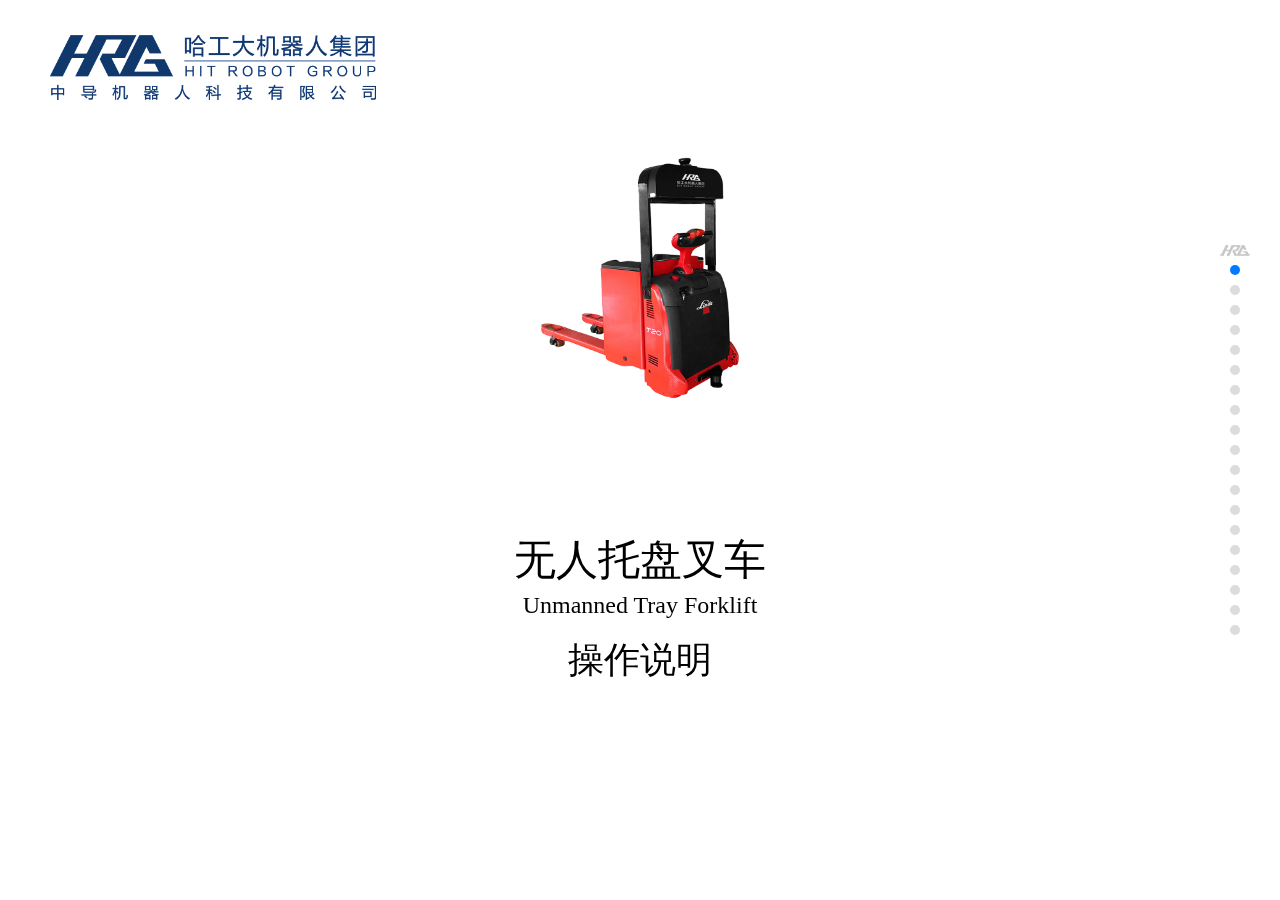
<file: Forklift.html>
<!DOCTYPE html>
<html>
	<head>
		<meta charset="UTF-8">
		<title>无人托盘叉车操作详情</title>
		<meta name="viewport" content="width=device-width, initial-scale=1,user-scalable=no">
		<link rel="shortcut icon" type="text/css" href="image/NavigationIcon.png"/>
		<!--swiper css-->
		<link rel="stylesheet" href="style/swiper.min.css">
		<!--swiper js-->
		<script src="js/swiper.min.js"></script>
		<!--jquery-->
		<script src="js/jquery-1.8.3.min.js"></script>
		<!--my js-->
		<script src="js/Forklift.js" type="text/javascript"></script>
		<!--my css-->
		<link rel="stylesheet" type="text/css" href="style/Forklift.css"/> 		
	</head>
	<body>
    <div id="display_pictures">
	</div>
	<!-- Swiper -->
    <div class="swiper-container">
        <div class="swiper-wrapper">
            <div class="swiper-slide">
            	<a href="index.html"><span id="hrgLogo">
            		<img class="swiper-lazy" data-src="image/hrg_logo.png" width="100%"/>
            	</span></a>			
				<span id="forklift_logo">
					<img class="swiper-lazy" data-src="image/forklift.png" width="100%"/>
				</span>
				<span id="agv_title">无人托盘叉车</span>
				<span id="agv_English_title">Unmanned Tray Forklift</span>
				<span id="agv_text">操作说明</span>
            </div>
            <div class="swiper-slide ZDCatalog">	
	            <h1 class="catalog">
					目录
				</h1>
				<p>1.登录</p>
				<p>2.开机</p>
				<p>3.创建新地图</p>
				<p>4.扫描地图</p>
				<p>5.编辑地图</p>
				<p>6.添加站点</p>
				<p>7.添加站点详情</p>
				<p>8.添加轨迹详情</p>
				<p>9.位置估计</p>
				<p>10.位置估计</p>
				<p>11.系统诊断</p>
				<p>12.代码调试</p>
				<p>13.更新</p>
				<p>14.帮助详情</p>
				<p>15.地图详情</p>
				<p>16.产品参数</p>
				<p>17.联系我们</p>
	        </div>	
            <div class="swiper-slide content">
            	<h1><span class="Color"></span>登录</h1>
				<h2>一：根据叉车型号不同，智能提示是否需要登录</h2>
				<span class="content_three_show">
					<div class="enlarge">
						<img class="swiper-lazy" data-src="image/enlarge.png"/ width="100%">
					</div>
					<img class="swiper-lazy clickagv13" data-src="image/AGV-13.png" width="100%"/>
				</span>
				<p>1.输入已注册的账号</p>
				<p>2.输入账号对应的密码</p>
				<p>3.账号密码确认无误后点击登录</p>
				<p><span style="font-weight: 900;">注：</span>第一次使用时需要注册，点击注册按钮跳转注册页面</p>
				<p>4.关闭图标（关闭注册页面返回到登陆页面）</p>
				<p>5.注册账号（要求格式：大小写字母开头，允许4-20字节，允许是字母数字下划线）</p>
				<p>6.注册密码（要求格式：6-12字节，允许是字母数字下划线）</p>
				<p>7.注册确认密码（请保持和注册密码一致）</p>
				<p>8.授权码（后台生成的授权码，请联系后台人员获取）</p>
				<p><span style="font-weight: 900;">注：</span>展示图片右上角带有“+”的，均可点击图片进行扩大</p>
            </div>
            <div class="swiper-slide content">
            	<h1><span class="Color"></span>开机</h1>
				<h2>二：确定叉车电池有电的情况下进行操作</h2>
				<span class="content_three_show Boot">
					<div class="enlarge">
						<img class="swiper-lazy" data-src="image/enlarge.png"/ width="100%">
					</div>
					<img class="swiper-lazy clickagv14" data-src="image/forklifton.png" width="100%"/>
				</span>
				<p>1.叉车急停按钮（遇到紧急情况按下急停按钮，叉车会停止当前一切动作，紧急情况解除后，按图标上指示旋转按钮即可恢复正常）</p>
				<p>2.叉车开机部位（需要开机钥匙，正常开机后叉车电量显示部位会亮起）</p>
				<p>3.叉车电量显示</p>
				<h2>三：开机完成后按以下步骤连接叉车</h2>
				<p>1.将手机或平板连接上机器人发出的Wifi热点</p>
				<p>&nbsp;&nbsp;机器人Wifi热点的名称为：<span style="font-weight: 900;">hitrobot-叉车-***</span></p>
				<p>&nbsp;&nbsp;<span style="font-weight: 900;">注：</span>***为机器人编号，例如hitrobot-叉车-001；Wifi密码为：hitrobot</p>
				<p>2.打开手机或平板的浏览器</p>
				<p>&nbsp;&nbsp;推荐谷歌（Chrome）、火狐（Firefox）或IOS系统自带的浏览器（Safari）</p>
				<p>&nbsp;&nbsp;在地址栏输入机器人地址：10.42.0.1</p>
            </div>
            <div class="swiper-slide content">
            	<h1><span class="Color"></span>创建新地图</h1>
				<h2>四：首次使用时需要建图，创建新的场景（场景名称可自定义）</h2>
				<span class="content_three_show">
					<div class="enlarge">
						<img class="swiper-lazy" data-src="image/enlarge.png"/ width="100%">
					</div>
					<img class="swiper-lazy clickagv1" data-src="image/AGV-1.png" width="100%"/>
				</span>
				<p>1.点击地图中间导航（地图名称），向下滑出选项</p>
				<p>2.点击“新建地图”输入地图名称（未输入默认当前地图名称）</p>
				<p>3.确认图标（地图名称输入完成后点击确认按钮保存地图名称）</p>
				<p>4.删除图标（可删除已保存的地图）</p>
				<p>5.禁止删除图标（无法删除已保存的地图）</p>
				<p>6.叉车急停按钮图标</p>
				<p>7.叉车电量显示图标</p>
            </div>
            <div class="swiper-slide content">
            	<h1><span class="Color"></span>扫描地图</h1>
				<h2>五：选择一个建图起点（该起点今后将作为叉车开机起点）</h2>
				<span class="content_three_show">
					<div class="enlarge">
						<img class="swiper-lazy" data-src="image/enlarge.png"/ width="100%">
					</div>
					<img class="swiper-lazy clickagv2" data-src="image/AGV-2.png" width="100%"/>
				</span>		
				<p>1.点击地图右侧导航（工具选项图标），滑出右侧边栏</p>
				<p>2.点击“手动控制”，弹出手动控制手柄</p>
				<p>3.点击发出“前进”指令</p>
				<p>4.点击发出“左转”指令</p>
				<p>5.点击发出“右转”指令</p>		
				<p>6.点击发出“后退”指令</p>	
				<p>7.点击保存当前地图（当叉车扫描整个地图后）</p>
				<p><span style="font-weight: 900;">注：</span>操作控制手柄使叉车扫描整个地图</p>
            </div>
            <div class="swiper-slide content">
            	<h1><span class="Color"></span>编辑地图</h1>
				<h2>六：地图保存完成后底部会弹出工具栏，可以对地图进一步进行操作</h2>
				<span class="content_three_show">
					<div class="enlarge">
						<img class="swiper-lazy" data-src="image/enlarge.png"/ width="100%">
					</div>
					<img class="swiper-lazy clickagv3" data-src="image/AGV-3.png" width="100%"/>
				</span>		
				<p>1.拖拽图标（可对地图进行拖拽移动）</p>
				<p>2.放大图标（可对地图进行放大）</p>
				<p>3.缩小图标（可对地图进行缩小）</p>
				<p>4.自由编辑图标（点击滑出具体功能选项）</p>
				<p>5.擦除图标（可对自由编辑的部分进行擦除）</p>
				<p>6.撤销图标（可对自由编辑和擦除的部分进行撤销）</p>
				<p>7.恢复图标（可对撤销的部分进行恢复）</p>
				<p>8.矩形工具图标（可对地图进行矩形框选）</p>
				<p>9.圆形工具图标（可对地图进行圆形框选）</p>
				<p>10.直线工具图标（可对地图进行直线框选）</p>
				<p>11.点工具图标（可对地图进行自由框选）</p>
				<p>12.确认图标（可对地图进行保存）</p>
				<p><span style="font-weight: 900;">注：</span>自由编辑功能操作步骤，先选中一个点作原点，再选中一个点，以两点距离作图形或者线段</p>
            </div>
            <div class="swiper-slide content">
            	<h1><span class="Color"></span>添加站点</h1>
				<h2>七：地图编辑完成后需要添加站点</h2>
				<span class="content_three_show">
					<div class="enlarge">
						<img class="swiper-lazy" data-src="image/enlarge.png"/ width="100%">
					</div>
					<img class="swiper-lazy clickagv4" data-src="image/AGV-4.png" width="100%"/>
				</span>	
				<p>1.点击地图左侧导航（工具选项图标），滑出左侧边栏</p>
				<p>2.地图开关（可对地图进行隐藏和显示）</p>
				<p>3.机器人位置开关（可对机器人位置进行隐藏和显示）</p>
				<p>4.机器人轮廓开关（可对机器人轮廓进行隐藏和显示）</p>
				<p>5.激光开关（可对激光进行隐藏和显示）</p>
				<p>6.全局路径开关（可对全局路径进行隐藏和显示）</p>
				<p>7.局部路径开关（可对局部路径进行隐藏和显示）</p>
				<p>8.轨迹开关（可对轨迹进行隐藏和显示），点击滑出添加轨迹选项，再次点击消失</p>
				<p>9.站点开关（可对站点进行隐藏和显示），点击滑出添加站点选项，再次点击消失</p>
				<p>10.站点详情图标（点击弹出站点详情）</p>
				<p>11.站点名称（点击执行站点命令）</p>
				<p>12.删除图标（可对站点进行删除）</p>				
				<p>13.点击添加站点（点击弹出添加站点弹框）</p>
            </div>
            <div class="swiper-slide content">
            	<h1><span class="Color"></span>添加站点详情</h1>
				<h2>八：需要根据实际情况对站点类型进行添加</h2>
				<span class="content_three_show">
					<div class="enlarge">
						<img class="swiper-lazy" data-src="image/enlarge.png"/ width="100%">
					</div>
					<img class="swiper-lazy clickagv5" data-src="image/AGV-5.png" width="100%"/>
				</span>			
				<p>1.站点名称（自定义）</p>
				<p>2.默认值：0</p>
				<p>3.默认值 ：0</p>
				<p><span style="font-weight: 900;">站点类型：</span></p>
            	<table class="table">
					<tr>
						<td>目标站点：叉车停止导航的坐标点</td>
						<td>充电桩：充电桩的固定位置</td>
					</tr>
					<tr>
						<td>订阅器：订阅消息</td>
						<td>循环：循环执行某些命令</td>
					</tr>
					<tr>
						<td>发布-订阅器：先发布消息后订阅消息</td>
						<td>最大速度设置：限制叉车行驶的最大速度</td>
					</tr>
					<tr>
						<td>速度发布器：设置叉车最大速度 </td>
						<td>命令发布器：发布命令</td>
					</tr>
					<tr>
						<td>声音播报：播放声音</td>
						<td>初始位置：叉车开机的位置</td>
					</tr>
					<tr>
						<td>充电桩定位：定位充电桩位置</td>
						<td>Shell命令：发送Shell命令</td>
					</tr>
					<tr>
						<td>跳转：跳转到某个指令</td>
						<td></td>
					</tr>
				</table>				
				<p><span style="font-weight: 900;">站点模式：</span></p>				
            	<table class="table">
					<tr>
						<td>多次：循环执行指令</td>
						<td>单次：执行一次指令</td>
					</tr>
				</table>
				<p><span style="font-weight: 900;">注：</span>站点目标和站点模式请根据实际情况选择</p>
            </div>
            <div class="swiper-slide content">
            	<h1><span class="Color"></span>添加轨迹详情</h1>
				<h2>九：需要根据实际情况对轨迹类型进行添加</h2>
				<span class="content_three_show">
					<div class="enlarge">
						<img class="swiper-lazy" data-src="image/enlarge.png"/ width="100%">
					</div>
					<img class="swiper-lazy clickagv6" data-src="image/AGV-6.png" width="100%"/>
				</span>
				<p>1.点击弹出添加轨迹弹框</p>
				<p>2.轨迹名称（自定义）</p>
				<p>3.根据事情情况选择已添加的站点</p>
				<p>4.轨迹详情图标（点击弹出轨迹详情）</p>
				<p>5.轨迹名称（点击执行轨迹命令）</p>
				<p>6.删除图标（可对轨迹进行删除）</p>
            </div>
            <div class="swiper-slide content">
            	<h1><span class="Color"></span>位置估计</h1>
				<h2>一：操控叉车前进方向</h2>
				<span class="content_three_show">
					<div class="enlarge">
						<img class="swiper-lazy" data-src="image/enlarge.png"/ width="100%">
					</div>
					<img class="swiper-lazy clickagv9" data-src="image/AGV-9.png" width="100%"/>
				</span>
				<p>1.点击地图选中一个点</p>
				<p>2.选中叉车面朝的方向的作为目标点</p>	
            </div>
            <div class="swiper-slide content">
            	<h1><span class="Color"></span>网络设置</h1>
				<h2>二：自定义或者默认网络设置</h2>
				<span class="content_three_show">
					<div class="enlarge">
						<img class="swiper-lazy" data-src="image/enlarge.png"/ width="100%">
					</div>
					<img class="swiper-lazy clickagv7" data-src="image/AGV-7.png" width="100%"/>
				</span>
				<p>1.Wifi名称</p>
				<p>2.Wifi密码</p>
				<p>3.IP地址（可自定义）</p>
				<p>4.选中后保存当前设置（未选中不保存）</p>
				<p>5.提交图标（点击提交保存更改内容）</p>
				<p>6.复位图标（点击复位切换成AP模式）</p>
            </div>
            <div class="swiper-slide content">
            	<h1><span class="Color"></span>系统诊断</h1>
				<h2>三：当出现错误时可以在这里面查看具体错误信息</h2>
				<span class="content_three_show">
					<div class="enlarge">
						<img class="swiper-lazy" data-src="image/enlarge.png"/ width="100%">
					</div>
					<img class="swiper-lazy clickagv10" data-src="image/AGV-10.png" width="100%"/>
				</span>
				<p>1.未出现错误</p>
				<p>2.错误名称</p>
				<p>3.错误内容</p>
            </div>
            <div class="swiper-slide content">
            	<h1><span class="Color"></span>代码调试</h1>
				<h2>四：用于简单的代码测试</h2>
				<span class="content_three_show">
					<div class="enlarge">
						<img class="swiper-lazy" data-src="image/enlarge.png"/ width="100%">
					</div>
					<img class="swiper-lazy clickagv12" data-src="image/AGV-12.png" width="100%"/>
				</span>
				<p>1.需要调试代码的输入位置</p>			
				<p>2.默认情况下代码为空</p>
				<p>3.向前指令，可控制叉车向前行走</p>
				<p>4.向后指令，可控制叉车向后行走</p>
				<p>5.向左指令，可控制叉车向左转向</p>
				<p>6.向右指令，可控制叉车向右转向</p>
				<p>7.代码指令编辑好或者选择好选项后点击提交按钮进行测试</p>
            </div>
            <div class="swiper-slide content">
            	<h1><span class="Color"></span>更新</h1>
				<h2>五：选择合适的更新方式便于对叉车的更好操控</h2>
				<span class="content_three_show">
					<div class="enlarge">
						<img class="swiper-lazy" data-src="image/enlarge.png"/ width="100%">
					</div>
					<img class="swiper-lazy clickagv11" data-src="image/AGV-11.png" width="100%"/>
				</span>
				<p>1.在线自动更新</p>
				<p>&nbsp;&nbsp;请确认导航板可以连接网络！</p>
				<p>2.离线本地更新</p>
				<p>&nbsp;&nbsp;请先把dbparam-***.zip文件放置在pkg文件夹中，然后运行update脚本！</p>
				<p>3.U盘威尔2升级包</p>	
				<p>&nbsp;&nbsp;请先把dbparam-***.zip文件放置在U盘根目录下插入导航板！</p>
				<p>4.U盘安装文件传输包</p>	
				<p>&nbsp;&nbsp;请先把openssh-***.zip文件放置在U盘根目录下插入导航板！</p>
				<p><span style="font-weight: 900;">注：</span>更新前请确定各更新方式环境良好</p>
            </div>
            <div class="swiper-slide content">
            	<h1><span class="Color"></span>帮助详情</h1>
				<h2>六：在操作叉车时如有疑问或者有操作不懂的地方，点击帮助查看具体操作流程</h2>
				<span class="content_three_show">
					<div class="enlarge">
						<img class="swiper-lazy" data-src="image/enlarge.png"/ width="100%">
					</div>
					<img class="swiper-lazy clickagv15" data-src="image/AGV-15.png" width="100%"/>
				</span>
				<p>使用叉车时需要了解的基本详情和操作步骤</p>
            </div>
            <div class="swiper-slide content">
            	<h1><span class="Color"></span>地图详情</h1>
				<h2>地图显示部分详情介绍</h2>
				<span class="content_three_show">
					<div class="enlarge">
						<img class="swiper-lazy" data-src="image/enlarge.png"/ width="100%">
					</div>
					<img class="swiper-lazy clickagv8" data-src="image/AGV-8.png" width="100%"/>
				</span>
				<p>1.框选内橘黄色部分代表激光</p>
				<p>2.框选内绿色黄色组合部分代表叉车</p>
				<p>3.框选内绿色线条部分代表轨迹</p>
				<p>4.框选内蓝色部分代表站点</p>
				<p>5.框选内浅蓝色部分代表地图</p>
				<p>6.框选内浅绿色部分代表叉车轮廓</p>
				<p><span style="font-weight: 900;">注：</span>地图上所显示内容均可在左侧边栏选择隐藏和显示（地图、机器人、机器人轮廓、激光、路径、站点）</p>
            </div>
            <div class="swiper-slide content">
            	<h1><span class="Color"></span>产品参数</h1>
				<h2>有关叉车基本信息参考</h2>
				<p>1.基本信息：</p>
				<p class="forklift_information">请参考产品手册</p>
				<p>2.故障排查:</p>
				<p class="forklift_information">请参考产品手册</p>
				<p>3.注意事项:</p>
				<p class="forklift_information">请参考产品手册</p>
            </div>
            <div class="swiper-slide content">
            	<h1><span class="Color"></span>联系我们</h1>
				<h2>使用期间有关叉车的任何问题请及时联系我们</h2>
				<p>1.联系方式：021-31593288</p>
				<p>2.地址：上海市浦东新区川桥路399弄11号楼6楼</p>
            </div>
        </div>
        <!-- Add Pagination -->    
        <a href="index.html"><div class="indexBar">        		
        </div></a>
        <div class="swiper-pagination"></div>
    </div>
	</body>
</html>
</file>
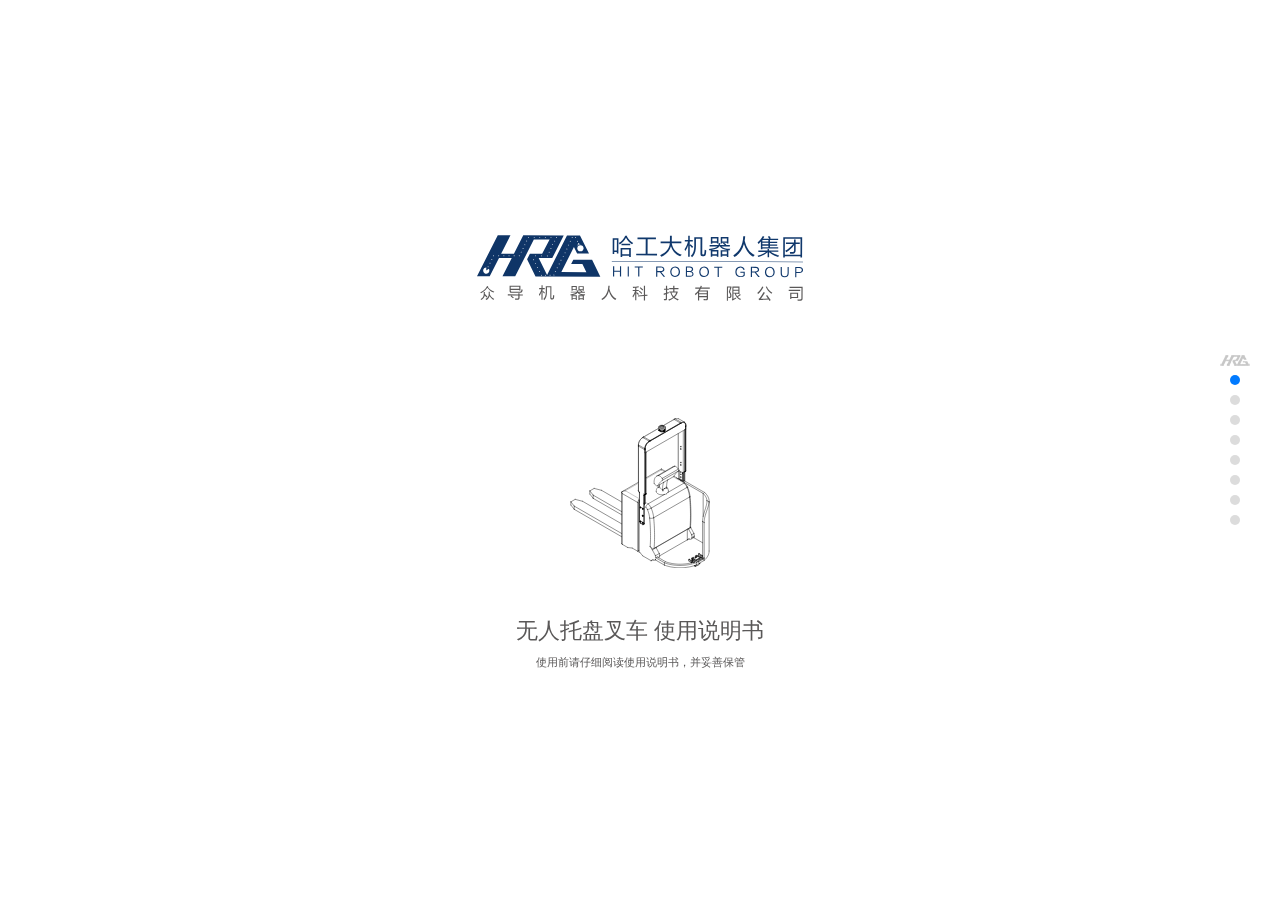
<file: Forklift_spec.html>
<!DOCTYPE html>
<html>
	<head>
		<meta charset="UTF-8">
		<title>众导无人托盘叉车参数参考</title>
		<meta name="viewport" content="width=device-width, initial-scale=1,user-scalable=no">
		<link rel="shortcut icon" type="text/css" href="image/NavigationIcon.png"/>
		<!--swiper css-->
		<link rel="stylesheet" href="style/swiper.min.css">
		<!--swiper js-->
		<script src="js/swiper.min.js"></script>
		<!--jquery-->
		<script src="js/jquery-1.8.3.min.js"></script>
		<!--my js-->
		<script src="js/YanKuang.js" type="text/javascript"></script>
		<!--my css-->
		<link rel="stylesheet" type="text/css" href="style/Forklift_spec.css"/>
	</head>
	<body>
		<!-- Swiper -->
    <div class="swiper-container">
        <div class="swiper-wrapper">
            <div class="swiper-slide">
	        	<!--解决iframe对swiper模块滑动时的影响-->
	        	<div class="container">        		
	        	</div>
            	<a href="index.html"><div id="hrgLogo">
            		<iframe src="svg/hrg_logo.svg" frameborder="0" width="100%"></iframe>
            	</div></a>
				<div id="forklift_logo">
					<iframe src="svg/forklift.svg" frameborder="0" width="100%"></iframe>
				</div>
				<span id="agv_title">无人托盘叉车 使用说明书</span>
				<span id="agv_text">使用前请仔细阅读使用说明书，并妥善保管</span>
            </div>
            <div class="swiper-slide">
	        	<!--解决iframe对swiper模块滑动时的影响-->
	        	<div class="container">        		
	        	</div>
            	<h2 class="center"><span class="Color"></span>配件清单</h2>
            	<div class="parts" style="height: 200px; border-bottom: 1px solid #CCCCCC;">
            		<div class="part_1">
	            		<iframe src="svg/capella_base.svg" frameborder="0" width="100%" height="150px"></iframe>
	            		<p>叉车</p>
            		</div>
            		<div class="part_2" style="height: 200px;">
            			<ul class="part_21">
            				<li>
			            		<iframe src="svg/forklift_battery.svg" frameborder="0" width="60px" height="60px"></iframe>
								<p>电池</p>
            				</li>
            				<li>
			            		<iframe src="svg/forklift_charge.svg" frameborder="0" width="60px" height="60px"></iframe>
								<p>充电器</p>
            				</li>
            			</ul>
            			<ul class="part_22">
            				<li>
			            		<iframe src="svg/forklift_package.svg" frameborder="0" width="60px" height="60px"></iframe>
								<p>随车服务包</p>
            				</li>
            				<li>
			            		<iframe src="svg/capella_manual.svg" frameborder="0" width="60px" height="60px"></iframe>
								<p>叉车手册</p>
            				</li>
            			</ul>
            		</div>
            	</div>
            	<div class="parts" style="margin-top: 20px;">
            		<div class="part_1">
	            		<iframe src="svg/capella_body.svg" frameborder="0" width="100%" height="280px"></iframe>
	            		<p>主支架</p>
            		</div>
            		<div class="part_2">
            			<ul class="part_21">
            				<li>
			            		<iframe src="svg/capella_tail.svg" frameborder="0" width="60px" height="120px"></iframe>
								<p>底部支架</p>
            				</li>
            				<li>
			            		<iframe src="svg/capella_joystick.svg" frameborder="0" width="60px" height="120px"></iframe>
								<p>配件箱</p>
            				</li>
            			</ul>
            			<ul class="part_22">
            				<li>
			            		<iframe src="svg/capella_maintenance.svg" frameborder="0" width="60px" height="120px"></iframe>
								<p>维护套装</p>
            				</li>
            				<li>
			            		<iframe src="svg/capella_manual.svg" frameborder="0" width="60px" height="120px"></iframe>
								<p>使用说明书</p>
            				</li>
            			</ul>
            		</div>
            	</div>
	        </div>
	        <div class="swiper-slide">
	        	<!--解决iframe对swiper模块滑动时的影响-->
	        	<div class="container">        		
	        	</div>
            	<h2 class="center"><span class="Color"></span>安装提示</h2>
				<div style="width: 80%; height: 95%; margin: 50px auto; text-align: center; position: relative">
            		<iframe src="svg/assembly.svg" frameborder="0" width="60%" height="60%"></iframe>
            		<div class="assembly_1">前盖板</div>
            		<div class="assembly_2">后盖板</div>
            		<div class="assembly_3">固定螺丝</div>
            		<div class="assembly_4">主支架</div>
            		<div class="assembly_11">底部支架</div>
           		</div>	
	        </div>
	        <div class="swiper-slide">
	        	<!--解决iframe对swiper模块滑动时的影响-->
	        	<div class="container">        		
	        	</div>
            	<h2 class="center"><span class="Color"></span>功能简介</h2>
           		<div style="width: 80%; height: 40%; margin: 50px auto; text-align: center; position: relative">
            		<iframe src="svg/electric.svg" frameborder="0" width="100%" height="100%"></iframe>
            		<div class="assembly_5">顶部激光雷达</div>
            		<div class="assembly_6">交换机</div>
            		<div class="assembly_7">工控机</div>
            		<div class="assembly_8">控制器</div>
            		<div class="assembly_22">底部激光雷达</div>
           		</div>
				<table border="" cellspacing="" cellpadding="" class="table">
					<tr>
						<td style="width: 15%; text-align: center;">建图</td>						
						<td>当叉车处于新环境时，可使用激光雷达进行扫描新环境，进行新地图的创建。</td>									
					</tr>
					<tr>				
						<td style="width: 15%; text-align: center;">定位</td>						
						<td>激光雷达可以对叉车进行定位，以保证实时获得叉车准确的位置信息。</td>	
					</tr>
					<tr>				
						<td style="width: 15%; text-align: center;">导航</td>						
						<td>在叉车运行过程中自动规划运行路径，计算实时速度，控制自身按既定路线运行到目标地点。</td>	
					<tr>				
						<td style="width: 15%; text-align: center;">避障</td>						
						<td>利用多传感器融合技术，在前方遇到障碍物时会减速直到接近障碍物时停止。</td>	
					</tr>
				</table>
	        </div>
	        <div class="swiper-slide Text_style">
				<h2 class="center"><span class="Color"></span>开机及使用</h2>
				<p>确认叉车在停靠位置，先拔起急停按钮，再打开钥匙电源；观察灯光颜色约60秒后由黄变绿。</p>
				<p>再次按下拔起急停，观察显示屏未报错即正常开机完成；若有报错请再次按下拔起急停即可。</p>
				<table border="" cellspacing="" cellpadding="" class="table" style="margin-top: 10px;">
					<tr>
						<td>主支架灯光</td>
						<td>熄灭</td>
						<td>红</td>
						<td>黄</td>
						<td>绿</td>
					</tr>
					<tr>
						<td>运行状态</td>
						<td>关机</td>
						<td>故障</td>
						<td>报警</td>
						<td>正常</td>
					</tr>
				</table>
				</br>
				<span class="detailed">
					<img class="swiper-lazy" data-src="image/forklifton.png" width="100%"/>
				</span>
				<p>1. 叉车急停按钮（紧急情况时按下，叉车会停止当前一切动作；解除紧急情况后拔起，叉车恢复急停前状态；需要终止任务请在触控屏界面操作。）</p>
				<p>2. 叉车钥匙开关（需要钥匙开启，并请妥善保管钥匙；若不是关机，请不要关闭钥匙。）</p>
				<p>3. 叉车电量显示（低电量指示时，请注意及时充电或更换电池。）</p>
            	<h2 class="center" style="margin-top: 50px;"><span class="Color"></span>客户端连接</h2>
            	
				<p style="padding-top: 5px;">1. 将手机或平板连接wifi热点</p>
				<p>wifi名称为：hitrobot-***(***为机器人编号，如hitrobot-a23de01)</p>
				<p>wifi密码为：hitrobot</p>
				<p>2. 打开客户端（手机、平板或看板）的浏览器</p>
				<p>推荐谷歌（Chrome）、火狐（Firefox）或ios浏览器（Safari）</p>
				<p>在地址栏输入机器人地址：10.42.0.1</p>
				<p>4.连上叉车wifi后具体操作请扫描二维码。</p>
				<div style="width: 100px; height: 100px; position: absolute; right: 25%; bottom: 20%">
					<img class="swiper-lazy" data-src="svg/code.svg" width="100%">
				</div>
	        </div>
	        <div class="swiper-slide Text_style">
				<h2 class="center"><span class="Color"></span>关机及充电</h2>
				<p style="padding-top: 5px;">确认叉车回到停靠位置，先关闭钥匙电源，再按下急停按钮；观察灯光约15秒后熄灭即完成关机。</p>
				<p> ，a</p>
            	<h2 class="center" style="margin-top: 50px;"><span class="Color"></span>维护保养</h2>
				<p style="padding-top: 5px;">定期用配件专用擦拭布清洁激光雷达，以达到最好的导航效果。</p>
				<table border="" cellspacing="" cellpadding="" class="table" style="margin-top: 10px;">
					<tr>
						<td>粉尘等级(GB/T 5817-2009)</td>
						<td>0级</td>
						<td>I级</td>
						<td>II级</td>
					</tr>
					<tr>
						<td>激光雷达清洁周期</td>
						<td>30天</td>
						<td>7天</td>
						<td>1天</td>
					</tr>
				</table>
				<p style="padding-top: 5px;">在现场环境恶劣的情况下，请酌情缩短激光雷达擦拭周期。</p>
				<h2 class="center" style="margin-top: 50px;"><span class="Color"></span>基本参数信息</h2>
				<table border="" cellspacing="" cellpadding="" class="table" style="margin-top: 10px;">
					<tr>
						<td>系统控制方式</td>
						<td>集中调度 分布式控制</td>
					</tr>
					<tr>
						<td>运行模式</td>
						<td>手自一体 离线自动</td>
					</tr>
					<tr>
						<td>通信方式</td>
						<td>WIFI 射频 蓝牙</td>
					</tr>
					<tr>
						<td>导航方式</td>
						<td>激光SLAM 自然导航</td>
					</tr>
					<tr>
						<td>顶部激光雷达</td>
						<td>≤ 20.0 m</td>
					</tr>
					<tr>
						<td>底部激光雷达</td>
						<td>≤ 10.0 m</td>
					</tr>
					<tr>
						<td>导航精度</td>
						<td>≤ 0.05 m</td>
					</tr>
					<tr>
						<td>定位精度</td>
						<td>≤ 0.01 m</td>
					</tr>
					<tr>
						<td>使用环境</td>
						<td>室内 平坦地面</td>
					</tr>
					<tr>
						<td>温度要求</td>
						<td>0℃～40℃</td>
					</tr>
					<tr>
						<td>湿度要求</td>
						<td>10%～90% 无结露</td>
					</tr>
				</table>
	        </div>
	        <div class="swiper-slide Text_style">
            	<h2 class="center"><span class="Color"></span>设备安全</h2>
				<p style="padding-top: 5px;">1.叉车不能用来运送人。</p>
				<p>2.运动地面必须保持干燥。</p>
				<p>3.规划好的路线中不宜出现不必要的物体。</p>
				<p>4.地面倾斜度不能超过5°。</p>
				<p>5.叉车不能淋雨或潮湿。</p>
				<p>6.拆卸电控箱前请先关闭主电源。</p>
				<p>7.叉车部件不能拆开单独使用。</p>
				<p>8.只使用原装充电器和电池。</p>
				<p>9.环境发生变化后建议更新地图。</p>
				<p>10.不应当在叉车路径边缘区域操作或用其他方式进行不恰当的操作。</p>
				<p>11.所有搭载在叉车顶部的配件和载荷要紧固正确，符合规范要求。</p>
				<p>12.保证负载液体的密封性，防止漏入叉车中。</p>
				<p>13.不要屏蔽激光雷达和其他传感器，这样会降低安全性。</p>
				<h2 class="center" style="margin-top: 50px;"><span class="Color"></span>注意事项</h2>
				</br>
            	<p>操作说明：从网页上（可支持PC，手机以及平板）监控叉车状态，并为用户提供方便和直观的操作界面。</p>
				</br>
            	<p>丢失复位：如果车辆遇到无法到达目的地的情况，用户可以手动控制叉车按照既定路线返回。</p>
            	<h2 class="center"><span class="Color"></span>产品性能故障表</h2>
				<p style="padding-top: 5px;">1.如果叉车遇到紧急停车的情况，将其拉至安全区域。</p>
				<p>2.如果叉车显示路径错误信息，检查目的地是否遭到阻挡或者丢失位置信息。</p>
				<p>3.确保叉车的目的地与地图上的位置相符。</p>
				<p>4.确保在操作界面显示中叉车的状态为正常。</p>
				<p>5.确保车轮没有缠绕异物。</p>
	        </div>
	        <div class="swiper-slide Text_style">
            	<h2 class="center"><span class="Color"></span>联系方式</h2>
				<p>1.电话：021-31593288</p>
				<p>2.地址：上海市浦东新区川桥路399弄11号楼6楼</p>
	        </div>
        </div>
        <!-- Add Pagination -->
        <a href="index.html"><div class="indexBar">        		
        </div></a>
        <div class="swiper-pagination"></div>
    </div>
	</body>
</html>
</file>
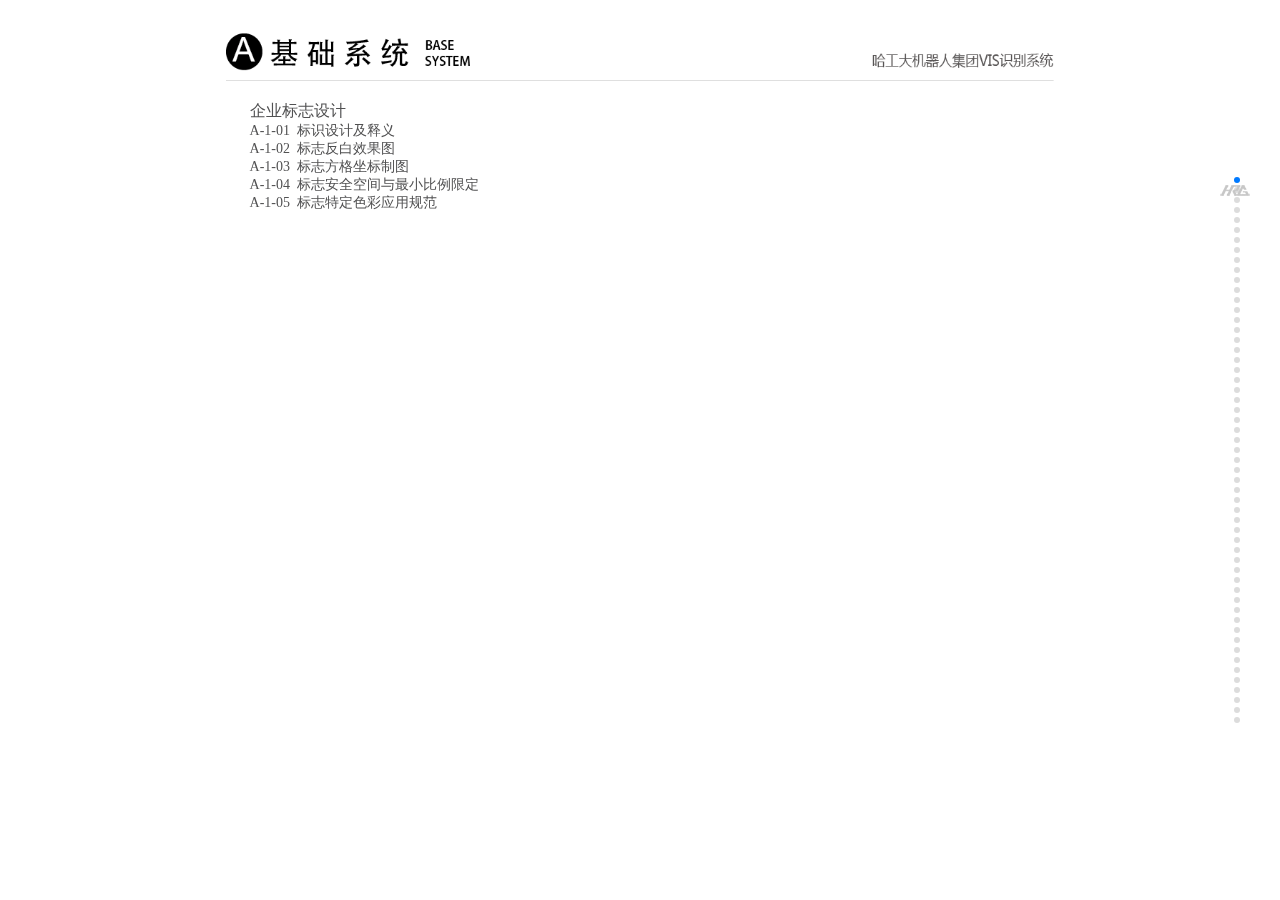
<file: hitrobot_vi.html>
<!DOCTYPE html>
<html>
	<head>
		<meta charset="UTF-8">
		<title>哈工大机器人VI基础部分</title>
		<meta name="viewport" content="width=device-width, initial-scale=1,user-scalable=no">
		<link rel="shortcut icon" type="text/css" href="image/NavigationIcon.png"/>
		<!--swiper css-->
		<link rel="stylesheet" href="style/swiper.min.css">
		<!--swiper js-->
		<script src="js/swiper.min.js"></script>
		<!--jquery-->
		<script src="js/jquery-1.8.3.min.js"></script>
		<!--my js-->
		<script src="js/hitrobot_vi.js" type="text/javascript"></script>
		<!--my css-->
		<link rel="stylesheet" type="text/css" href="style/hitrobot_vi.css"/> 		
	</head>
	<body>
    <div id="display_pictures">
	</div>
	<!-- Swiper -->
    <div class="swiper-container">
        <div class="swiper-wrapper">
            <div class="swiper-slide overall_layout">
            	<div class="nav_global_style">
            		<img src="image/hitrobot_vi_titles.png" width="92.5%"/>            		
            	</div>
            	<p class="p_global_style">企业标志设计</p>
            	<p>A-1-01&nbsp;&nbsp;标识设计及释义</p>
            	<p>A-1-02&nbsp;&nbsp;标志反白效果图</p>
            	<p>A-1-03&nbsp;&nbsp;标志方格坐标制图</p>
            	<p>A-1-04&nbsp;&nbsp;标志安全空间与最小比例限定</p>
            	<p>A-1-05&nbsp;&nbsp;标志特定色彩应用规范</p>
            </div>
            <div class="swiper-slide overall_layout">
            	<div class="nav_global_style">
            		<img src="image/hitrobot_vi_title.png" width="92.5%"/>            		
            	</div>
            	<p class="p_global_style">A-1-01.标识设计及释义 </p>
            	<p>图案色彩采用蓝白相间，对比鲜明，简洁明快。造型严谨，坚实稳定。字母轮廓都以直线形式表现，不仅突出机器人行业特色，也代表了公司秉持原则，严谨、严密的作风。</p>
            	<p>HRG由集团全称”Hit Robot Group”首字母构成，采用类似神舟飞船返回舱的造型，与哈工大的航天特色相结合。就像哈工大参与研制的返回舱，既能遨游太空也能安全自如的回到地面一样，代表了哈工大机器人集团顶天立地的价值观。哈工大机器人集团既要占领机器人领域的高端核心技术，也要尊重市场经济规律，踏踏实实一步一步的发展，力争成为国际一流的机器人企业。</p>
            	<div style="width: 25%; margin: 0 auto; margin-top: 50px;">
            		<iframe class="swiper-lazy" data-src="svg/hitrobot_hrg-blue.svg" frameborder="0" width="100%"></iframe>            		
            	</div>
            </div>
            <div class="swiper-slide overall_layout">
            	<div class="nav_global_style">
            		<img src="image/hitrobot_vi_title.png" width="92.5%"/>            		
            	</div>
            	<p class="p_global_style">A-1-02.标志反白效果图 </p>
            	<p>从标志的黑白图中，能更清楚地见到标志的正负表现形态及相互关系，由于它们在某些应用项目中的使用较为频繁，因此在使用中亦应严格把握标志形态和尺寸，规范使用。</p>
            	<div style="width: 50%; margin: 0 auto; margin-top: 30px; position: relative;">
            		<div style="width: 47.5%; position: absolute; left: 0; top: 0;">
            			<iframe class="swiper-lazy" data-src="svg/hitrobot_hrg-black.svg" frameborder="0" width="100%" height="300px"></iframe>             			
            		</div>
            		<div style="width: 47.5%; position: absolute; right: 0; top: 0;"> 
            			<iframe class="swiper-lazy" data-src="svg/hitrobot_hrg-white.svg" frameborder="0" width="100%" height="300px"></iframe> 
            		</div>
            	</div>
            </div>
            <div class="swiper-slide overall_layout">
            	<div class="nav_global_style">
            		<img src="image/hitrobot_vi_title.png" width="92.5%"/>            		
            	</div>
            	<p class="p_global_style">A-1-03.标志方格坐标制图 </p>
            	<p>通过本方格图制图法，可以了解、辨识并掌握标识的整体空间结构、造型比例以及线形粗细等相互关系，并可依据此图精确地复制出较大型标准形态的标识。</p>
            	<div style="width: 40%; margin: 0 auto; margin-top: 30px;">
            		<iframe class="swiper-lazy" data-src="svg/hitrobot_hrg-ratio.svg" frameborder="0" width="100%" height="300px"></iframe>            		
            	</div>
            </div>
            <div class="swiper-slide overall_layout">
            	<div class="nav_global_style">
            		<img src="image/hitrobot_vi_title.png" width="92.5%"/>            		
            	</div>
            	<p class="p_global_style">A-1-04.标志安全空间与最小比例限定 </p>
            	<p>标志的安全空间是用来保证标志在应用时的清晰度和最好的视觉效果，避免标志与其它元素的位置过于拥挤，比如文字排版和图像等。标志的最小比例限定不能小于5mm。</p>
            	<div style="width: 40%; margin: 0 auto; margin-top: 30px;">
            		<iframe class="swiper-lazy" data-src="svg/hitrobot_hrg-space.svg" frameborder="0" width="100%" height="500px"></iframe>            		
            	</div>
            </div>
            <div class="swiper-slide overall_layout">
            	<div class="nav_global_style">
            		<img src="image/hitrobot_vi_title.png" width="92.5%"/>            		
            	</div>
            	<p class="p_global_style">A-1-05.标志特定色彩应用规范</p>
            	<p>在某些领域，为了提升企业气质和形象，可以使用特殊印刷色（专金 专银）。</p>
            	<div style="width: 50%; margin: 0 auto; margin-top: 30px; position: relative;">
            		<div style="width: 47.5%; position: absolute; left: 0; top: 0;">
            			<iframe class="swiper-lazy" data-src="svg/hitrobot_hrg-gold.svg" frameborder="0" width="100%" height="300px"></iframe>             			
            		</div>
            		<div style="width: 47.5%; position: absolute; right: 0; top: 0;"> 
            			<iframe class="swiper-lazy" data-src="svg/hitrobot_hrg-silvery.svg" frameborder="0" width="100%" height="300px"></iframe> 
            		</div>
            	</div>
            </div>
            <div class="swiper-slide overall_layout">
            	<div class="nav_global_style">
            		<img src="image/hitrobot_vi_titles.png" width="92.5%"/>            		
            	</div>
            	<p class="p_global_style">企业标准文字</p>
            	<p>A-2-01&nbsp;&nbsp;中文标准字（横式）</p>
            	<p>A-2-02&nbsp;&nbsp;标准字（竖式）</p>
            	<p>A-2-03&nbsp;&nbsp;英文标准字（横式）</p>
            	<p>A-2-04&nbsp;&nbsp;英文（竖式）</p>
            	<p>A-2-05&nbsp;&nbsp;中英文标准字组合规范</p>
            	<p>A-2-06&nbsp;&nbsp;中英文标准字横式正负型规范</p>
            	<p>A-2-07&nbsp;&nbsp;中英文标准字组合规范（竖式）</p>
            	<p>A-2-07&nbsp;&nbsp;中英文标准字横式正负型规范（竖式）</p>            	
            </div>
            <div class="swiper-slide overall_layout">
            	<div class="nav_global_style">
            		<img src="image/hitrobot_vi_title.png" width="92.5%"/>            		
            	</div>
            	<p class="p_global_style">A-2-01.中文标准字（横式）</p>
            	<p>企业中文名称标准字体是独有的，便于增加其在传播中的易记性和识别性，并保持统一性，使用不能随意改变字型、比例、粗细、也不可倾斜。统一性、连续性对建立良好且有力的企业识别形象是至关重要的。在使用时应严格按此标准规范。</p>
            	<div style="width: 30%; margin: 0 auto; margin-top: 30px;">           		
            		<iframe class="swiper-lazy" data-src="svg/hitrobot_hrg_text_horizontal-blue.svg" frameborder="0" width="100%"></iframe> 
            		<iframe class="swiper-lazy" data-src="svg/hitrobot_hrg_text_horizontal-ratio.svg" frameborder="0" width="100%" height="300px"></iframe>            		
            	</div>
            </div>
            <div class="swiper-slide overall_layout">
            	<div class="nav_global_style">
            		<img src="image/hitrobot_vi_title.png" width="92.5%"/>            		
            	</div>
            	<p class="p_global_style">A-2-02.标准字（竖式） </p>
            	<p>企业中文名称标准字体是独有的，便于增加其在传播中的易记性和识别性，并保持统一性，使用不能随意改变字型、比例、粗细、也不可倾斜。统一性、连续性对建立良好且有力的企业识别形象是至关重要的。在使用时应严格按此标准规范。</p>
            	<div style="width: 40%; margin: 0 auto; margin-top: 30px; position: relative;">
            		<div style="width: 50%; position: absolute; left: 0; top: 0;">
            			<iframe class="swiper-lazy" data-src="svg/hitrobot_hrg_text_vertical-blue.svg" frameborder="0" width="100%" height="350px"></iframe>             			
            		</div>
            		<div style="width: 50%; position: absolute; right: 0; top: 0;"> 
            			<iframe class="swiper-lazy" data-src="svg/hitrobot_hrg_text_vertical-ratio.svg" frameborder="0" width="100%" height="350px"></iframe> 
            		</div>
            	</div>
            </div>
            <div class="swiper-slide overall_layout">
            	<div class="nav_global_style">
            		<img src="image/hitrobot_vi_title.png" width="92.5%"/>            		
            	</div>
            	<p class="p_global_style">A-2-03.英文标准字（横式）</p>
            	<p>企业英文名称标准字体是独有的，便于增加其在传播中的易记性和识别性，并保持统一性，使用不能随意改变字型、比例、粗细、也不可倾斜。统一性、连续性对建立良好且有力的企业识别形象是至关重要的。在使用时应严格按此标准规范。</p>
            	<div style="width: 30%; margin: 0 auto; margin-top: 30px;">           		
            		<iframe class="swiper-lazy" data-src="svg/hitrobot_hrg_text_en_horizontal-blue.svg" frameborder="0" width="100%"></iframe> 
            		<iframe class="swiper-lazy" data-src="svg/hitrobot_hrg_text_en_horizontal-ratio.svg" frameborder="0" width="100%" height="300px"></iframe>            		
            	</div>
            </div>
            <div class="swiper-slide overall_layout">
            	<div class="nav_global_style">
            		<img src="image/hitrobot_vi_title.png" width="92.5%"/>            		
            	</div>
            	<p class="p_global_style">A-2-04.英文（竖式）</p>
            	<p>企业英文名称标准字体是独有的，便于增加其在传播中的易记性和识别性，并保持统一性，使用不能随意改变字型、比例、粗细、也不可倾斜。统一性、连续性对建立良好且有力的企业识别形象是至关重要的。在使用时应严格按此标准规范。</p>
            	<div style="width: 40%; margin: 0 auto; margin-top: 30px; position: relative;">
            		<div style="width: 50%; position: absolute; left: 0; top: 0;">
            			<iframe class="swiper-lazy" data-src="svg/hitrobot_hrg_text_en_vertical-blue.svg" frameborder="0" width="100%" height="400px"></iframe>             			
            		</div>
            		<div style="width: 50%; position: absolute; right: 0; top: 0;"> 
            			<iframe class="swiper-lazy" data-src="svg/hitrobot_hrg_text_en_vertical-ratio.svg" frameborder="0" width="100%" height="400px"></iframe> 
            		</div>
            	</div>
            </div>
            <div class="swiper-slide overall_layout">
            	<div class="nav_global_style">
            		<img src="image/hitrobot_vi_title.png" width="92.5%"/>            		
            	</div>
            	<p class="p_global_style">A-2-05.中英文标准字组合规范</p>
            	<p>企业中英文名称标准字组合规范是独有的，便于增加其在传播中的易记性和识别性，并保持统一性，使用不能随意改变字体组合、组合比例、粗细、也不可倾斜。统一性、连续性对建立良好且有力的企业识别形象是至关重要的。在使用时应严格按此标准规范。</p>
            	<div style="width: 30%; margin: 0 auto; margin-top: 30px;">           		
            		<iframe class="swiper-lazy" data-src="svg/hitrobot_hrg_text-blue.svg" frameborder="0" width="100%"></iframe> 
            		<iframe class="swiper-lazy" data-src="svg/hitrobot_hrg_text-ratio.svg" frameborder="0" width="100%" height="300px"></iframe>            		
            	</div>
            </div>
            <div class="swiper-slide overall_layout">
            	<div class="nav_global_style">
            		<img src="image/hitrobot_vi_title.png" width="92.5%"/>            		
            	</div>
            	<p class="p_global_style">A-2-06.中英文标准字横式正负型规范</p>
            	<p>企业中英文名称标准字组合规范是独有的，便于增加其在传播中的易记性和识别性，并保持统一性，使用不能随意改变字体组合、组合比例、粗细、也不可倾斜。统一性、连续性对建立良好且有力的企业识别形象是至关重要的。在使用时应严格按此标准规范。</p>
            	<div style="width: 50%; margin: 0 auto; margin-top: 30px; position: relative;">
            		<div style="width: 47.5%; position: absolute; left: 0; top: 0;">
            			<iframe class="swiper-lazy" data-src="svg/hitrobot_hrg_text-white.svg" frameborder="0" width="100%" height="300px"></iframe>             			
            		</div>
            		<div style="width: 47.5%; position: absolute; right: 0; top: 0;"> 
            			<iframe class="swiper-lazy" data-src="svg/hitrobot_hrg_text-black.svg" frameborder="0" width="100%" height="300px"></iframe> 
            		</div>
            	</div>
            </div>
            <div class="swiper-slide overall_layout">
            	<div class="nav_global_style">
            		<img src="image/hitrobot_vi_title.png" width="92.5%"/>            		
            	</div>
            	<p class="p_global_style">A-2-07.中英文标准字组合规范（竖式）</p>
            	<p>企业英文名称标准字体是独有的，便于增加其在传播中的易记性和识别性，并保持统一性，使用不能随意改变字型、比例、粗细、也不可倾斜。统一性、连续性对建立良好且有力的企业识别形象是至关重要的。在使用时应严格按此标准规范。</p>
            	<div style="width: 40%; margin: 0 auto; margin-top: 30px; position: relative;">
            		<div style="width: 50%; position: absolute; left: 0; top: 0;">
            			<iframe class="swiper-lazy" data-src="svg/hitrobot_hrg_en_ch-blue.svg" frameborder="0" width="100%" height="400px"></iframe>             			
            		</div>
            		<div style="width: 50%; position: absolute; right: 0; top: 0;"> 
            			<iframe class="swiper-lazy" data-src="svg/hitrobot_hrg_en_ch-gray.svg" frameborder="0" width="100%" height="400px"></iframe> 
            		</div>
            	</div>
            </div>
            <div class="swiper-slide overall_layout">
            	<div class="nav_global_style">
            		<img src="image/hitrobot_vi_title.png" width="92.5%"/>            		
            	</div>
            	<p class="p_global_style">A-2-08.中英文标准字横式正负型规范（竖式）</p>
            	<p>企业英文名称标准字体是独有的，便于增加其在传播中的易记性和识别性，并保持统一性，使用不能随意改变字型、比例、粗细、也不可倾斜。统一性、连续性对建立良好且有力的企业识别形象是至关重要的。在使用时应严格按此标准规范。</p>
            	<div style="width: 40%; margin: 0 auto; margin-top: 30px; position: relative;">
            		<div style="width: 50%; position: absolute; left: 0; top: 0;">
            			<iframe class="swiper-lazy" data-src="svg/hitrobot_hrg_en_ch-white.svg" frameborder="0" width="100%" height="400px"></iframe>             			
            		</div>
            		<div style="width: 50%; position: absolute; right: 0; top: 0;"> 
            			<iframe class="swiper-lazy" data-src="svg/hitrobot_hrg_en_ch-black.svg" frameborder="0" width="100%" height="400px"></iframe> 
            		</div>
            	</div>
            </div>
            <div class="swiper-slide overall_layout">
            	<div class="nav_global_style">
            		<img src="image/hitrobot_vi_titles.png" width="92.5%"/>            		
            	</div>
            	<p class="p_global_style">企业标准色</p>            	
            	<p>A-3-01&nbsp;&nbsp;企业色彩规范</p>
            	<p>A-3-02&nbsp;&nbsp;明度运用规范</p>
            	<p>A-3-03&nbsp;&nbsp;背景色使用规范</p>
            	<p>A-3-04&nbsp;&nbsp;色彩搭配组合专用表</p>
            	<p>A-3-05&nbsp;&nbsp;背景色色度、色相</p>
            </div>
            <div class="swiper-slide overall_layout">
            	<div class="nav_global_style">
            		<img src="image/hitrobot_vi_title.png" width="92.5%"/>            		
            	</div>
            	<p class="p_global_style">A-3-01.企业色彩规范 </p>
            	<p>色彩在视觉识别系统中反映出超越一切形态而为先的个性特征。它能有效地区分与强调企业形象的差异性与企业个性，并充分发挥、全面扩散统一的形象识别的大众传播效果，在实际的导入与应用中，必须严格遵循本手册所做之规定。</p>
            	<div style="width: 30%; margin: 0 auto; margin-top: 30px;">
            		<iframe class="swiper-lazy" data-src="svg/hitrobot_color_specification.svg" frameborder="0" width="100%" height="300px"></iframe>            		
            	</div>
            </div>
            <div class="swiper-slide overall_layout">
            	<div class="nav_global_style">
            		<img src="image/hitrobot_vi_title.png" width="92.5%"/>            		
            	</div>
            	<p class="p_global_style">A-3-02.明度运用规范 </p>
            	<p>色彩在视觉识别系统中反映出超越一切形态而为先的个性特征。它能有效地区分与强调企业形象的差异性与企业个性，并充分发挥、全面扩散统一的形象识别的大众传播效果，在实际的导入与应用中，必须严格遵循本手册所做之规定。</p>
            	<div style="width: 45%; margin: 0 auto; margin-top: 30px;">
            		<iframe class="swiper-lazy" data-src="svg/hitrobot_color_intensity.svg" frameborder="0" width="100%" height="350px"></iframe>            		
            	</div>
            </div>
            <div class="swiper-slide overall_layout">
            	<div class="nav_global_style">
            		<img src="image/hitrobot_vi_title.png" width="92.5%"/>            		
            	</div>
            	<p class="p_global_style">A-3-03.背景色使用规范 </p>
            	<p>为适应不同环境和场合的要求,突出企业标志,当标志需要呈现标准色/墨稿/反白稿时，应当注意其表现形式，以下列举了可能出现的情况。</p>
            	<div style="width: 45%; margin: 0 auto; margin-top: 30px;">
            		<iframe class="swiper-lazy" data-src="svg/hitrobot_color-brightness.svg" frameborder="0" width="100%" height="350px"></iframe>            		
            	</div>
            </div>
            <div class="swiper-slide overall_layout">
            	<div class="nav_global_style">
            		<img src="image/hitrobot_vi_title.png" width="92.5%"/>            		
            	</div>
            	<p class="p_global_style">A-3-04.色彩搭配组合专用表 </p>
            	<p>为适应不同环境和场合的要求,突出企业标志,当标志需要呈现标准色/墨稿/反白稿时，应当注意其表现形式，以下列举了可能出现的情况。</p>
            	<div style="width: 45%; margin: 0 auto; margin-top: 30px;">
            		<iframe class="swiper-lazy" data-src="svg/hitrobot_color-background.svg" frameborder="0" width="100%" height="350px"></iframe>            		
            	</div>
            </div>
            <div class="swiper-slide overall_layout">
            	<div class="nav_global_style">
            		<img src="image/hitrobot_vi_title.png" width="92.5%"/>            		
            	</div>
            	<p class="p_global_style">A-3-05.背景色色度、色相</p>
            	<p>色彩在视觉识别系统中反映出超越一切形态而为先的个性特征。它能有效地区分与强调企业形象的差异性与企业个性，并充分发挥、全面扩散统一的形象识别的大众传播效果，在实际的导入与应用中，必须严格遵循本手册所做之规定。</p>
            	<div style="width: 40%; margin: 0 auto; margin-top: 30px;">           		
            		<iframe class="swiper-lazy" data-src="svg/hitrobot_color-blue.svg" frameborder="0" width="100%" height="200px"></iframe> 
            		<iframe class="swiper-lazy" data-src="svg/hitrobot_color-black.svg" frameborder="0" width="100%" height="200px"></iframe>            		
            	</div>
            </div>
            <div class="swiper-slide overall_layout">
            	<div class="nav_global_style">
            		<img src="image/hitrobot_vi_titles.png" width="92.5%"/>            		
            	</div>
            	<p class="p_global_style">企业辅助图形</p>            	
            	<p>A-4-01&nbsp;&nbsp;辅助图形彩色稿</p>
            	<p>A-4-02&nbsp;&nbsp;辅助图形使用规范</p>
            	<p>A-4-03&nbsp;&nbsp;辅助图形</p>
            </div>
            <div class="swiper-slide overall_layout">
            	<div class="nav_global_style">
            		<img src="image/hitrobot_vi_title.png" width="92.5%"/>            		
            	</div>
            	<p class="p_global_style">A-4-01.辅助图形彩色稿</p>
            	<p>标识在应用中，除可以与标准字体组合外，我们还制定了辅助用法规范，以衬托和丰富标志的识别力与表现力。其中规范的用法、尺度及组合方式，在实施应用时，可围绕着标志及标准字体的基本组合灵活运用。</p>
            	<div style="width: 40%; margin: 0 auto; margin-top: 30px;">           		
            		<iframe class="swiper-lazy" data-src="svg/hitrobot_color-flag.svg" frameborder="0" width="100%" height="300px"></iframe> 
            	</div>
            </div>
            <div class="swiper-slide overall_layout">
            	<div class="nav_global_style">
            		<img src="image/hitrobot_vi_title.png" width="92.5%"/>            		
            	</div>
            	<p class="p_global_style">A-4-02.辅助图形使用规范</p>
            	<p>标识在应用中，除可以与标准字体组合外，我们还制定了辅助用法规范，以衬托和丰富标志的识别力与表现力。其中规范的用法、尺度及组合方式，在实施应用时，可围绕着标志及标准字体的基本组合灵活运用。</p>
            	<div style="width: 40%; margin: 0 auto; margin-top: 30px;">           		
            		<iframe class="swiper-lazy" data-src="svg/hitrobot_color.svg" frameborder="0" width="100%" height="300px"></iframe> 
            	</div>
            </div>
            <div class="swiper-slide overall_layout">
            	<div class="nav_global_style">
            		<img src="image/hitrobot_vi_title.png" width="92.5%"/>            		
            	</div>
            	<p class="p_global_style">A-4-03.辅助图形</p>
            	<p>标识在应用中，除可以与标准字体组合外，我们还制定了辅助用法规范，以衬托和丰富标志的识别力与表现力。其中规范的用法、尺度及组合方式，在实施应用时，可围绕着标志及标准字体的基本组合灵活运用。</p>
            	<div style="width: 40%; margin: 0 auto; margin-top: 30px;">           		
            		<iframe class="swiper-lazy" data-src="svg/hitrobot_color_auxiliary.svg" frameborder="0" width="100%" height="300px"></iframe> 
            	</div>
            </div>
            <div class="swiper-slide overall_layout">
            	<div class="nav_global_style">
            		<img src="image/hitrobot_vi_titles.png" width="92.5%"/>            		
            	</div>
            	<p class="p_global_style">企业专用印刷字体</p>            	
            	<p>A-5-01&nbsp;&nbsp;企业专用中文印刷字体</p>
            	<p>A-5-02&nbsp;&nbsp;企业专用英文印刷字体</p>
            </div>
            <div class="swiper-slide overall_layout">
            	<div class="nav_global_style">
            		<img src="image/hitrobot_vi_title.png" width="92.5%"/>            		
            	</div>
            	<p class="p_global_style">A-5-01.企业专用中文印刷字体</p>
            	<p>中文标准字体的印刷在某些应用项目中的使用较为频繁，因此，在使用中应严格把握标志字体的形态和尺寸，规范使用。</p>
            	<div style="width: 40%; margin: 0 auto; margin-top: 30px;">           		
            		<iframe class="swiper-lazy" data-src="svg/hitrobot_font-size.svg" frameborder="0" width="100%" height="300px"></iframe> 
            	</div>
            </div>
            <div class="swiper-slide overall_layout">
            	<div class="nav_global_style">
            		<img src="image/hitrobot_vi_title.png" width="92.5%"/>            		
            	</div>
            	<p class="p_global_style">A-5-02.企业专用英文印刷字体</p>
            	<div style="width: 40%; margin: 0 auto; margin-top: 30px;">           		
            		<iframe class="swiper-lazy" data-src="svg/hitrobot_font-size-en.svg" frameborder="0" width="100%" height="300px"></iframe> 
            	</div>
            </div>
            <div class="swiper-slide overall_layout">
            	<div class="nav_global_style">
            		<img src="image/hitrobot_vi_titles.png" width="92.5%"/>            		
            	</div>
            	<p class="p_global_style">基本要素组合规范</p>            	
            	<p>A-6-01&nbsp;&nbsp;标志与中英文标准字组合</p>
            	<p>A-6-02&nbsp;&nbsp;标志与英文全称组合</p>
            	<p>A-6-03&nbsp;&nbsp;标识误用规范</p>
            </div>
            <div class="swiper-slide overall_layout">
            	<div class="nav_global_style">
            		<img src="image/hitrobot_vi_title.png" width="92.5%"/>            		
            	</div>
            	<p class="p_global_style">A-6-01.标志与中英文标准字组合</p>
            	<div style="width: 40%; margin: 0 auto; margin-top: 30px;">           		
            		<iframe class="swiper-lazy" data-src="svg/hitrobot_hrg_vertical.svg" frameborder="0" width="100%" height="200px"></iframe> 
            		<iframe class="swiper-lazy" data-src="svg/hitrobot_hrg_horizontal.svg" frameborder="0" width="100%" height="200px"></iframe>            		
            	</div>
            </div>
            <div class="swiper-slide overall_layout">
            	<div class="nav_global_style">
            		<img src="image/hitrobot_vi_title.png" width="92.5%"/>            		
            	</div>
            	<p class="p_global_style">A-6-02.标志与英文全称组合</p>
            	<div style="width: 40%; margin: 0 auto; margin-top: 30px;">           		
            		<iframe class="swiper-lazy" data-src="svg/hitrobot_hrg_vertical_en.svg" frameborder="0" width="100%" height="200px"></iframe> 
            		<iframe class="swiper-lazy" data-src="svg/hitrobot_hrg_horizontal_en.svg" frameborder="0" width="100%" height="200px"></iframe>            		
            	</div>
            </div>
            <div class="swiper-slide overall_layout">
            	<div class="nav_global_style">
            		<img src="image/hitrobot_vi_title.png" width="92.5%"/>            		
            	</div>
            	<p class="p_global_style">A-6-03.标识误用规范</p>
            	<p>品牌标识及其中英文组合，是品牌形象的核心要素。为了防止在实际应用中发生不规范形式，预先设定各种错误的使用例，以引起注意，避免发生。</p>
            	<div style="width: 40%; margin: 0 auto; margin-top: 30px;">           		
            		<iframe class="swiper-lazy" data-src="svg/hitrobot_hrg_vertical-error.svg" frameborder="0" width="100%" height="300px"></iframe> 
            	</div>
            </div>
            <div class="swiper-slide overall_layout">
            	<div class="nav_global_style">
            		<img src="image/hitrobot_vi_titles.png" width="92.5%"/>            		
            	</div>
            	<p class="p_global_style">基本要素组合规范</p>            	
            	<p>A-7-01&nbsp;&nbsp;Everybody标志规范(左右组合)</p>
            	<p>A-7-02&nbsp;&nbsp;Everybody标志正、负型规范(左右组合)</p>
            	<p>A-7-03&nbsp;&nbsp;Everybody标志规范(横式组合)</p>
            	<p>A-7-04&nbsp;&nbsp;Everybody标志正、负型规范(横式组合)</p>
            	<p>A-7-05&nbsp;&nbsp;Everybody标志规范(上下组合)</p>
            	<p>A-7-06&nbsp;&nbsp;Everybody标志正、负型规范(上下组合)</p>
            	<p>A-7-07&nbsp;&nbsp;Nobody标志规范(左右组合)</p>
            	<p>A-7-08&nbsp;&nbsp;Nobody标志正、负型规范(左右组合)</p>
            	<p>A-7-09&nbsp;&nbsp;Nobody标志规范(横式组合)</p>
            	<p>A-7-10&nbsp;&nbsp;Nobody标志正、负型规范(横式组合)</p>
            	<p>A-7-11&nbsp;&nbsp;Nobody标志规范(上下组合)</p>
            	<p>A-7-12&nbsp;&nbsp;Nobody标志正、负型规范(上下组合)</p>
            	<p>A-7-13&nbsp;&nbsp;Robohit标志规范</p>
            	<p>A-7-14&nbsp;&nbsp;Robohit标志正、负型规范</p>
            	<p>A-7-15&nbsp;&nbsp;Ziwirobot标志规范</p>
            	<p>A-7-16&nbsp;&nbsp;Ziwirobot标志正、负型规范</p>
            	<p>A-7-17&nbsp;&nbsp;产品标志应用规范</p>
            </div>
            <div class="swiper-slide overall_layout">
            	<div class="nav_global_style">
            		<img src="image/hitrobot_vi_title.png" width="92.5%"/>            		
            	</div>
            	<p class="p_global_style">A-7-01.Everybody标志规范(左右组合)</p>
            	<div style="width: 30%; margin: 0 auto; margin-top: 30px;">           		
            		<iframe class="swiper-lazy" data-src="svg/hitrobot_everybody-blue.svg" frameborder="0" width="100%" height="200px"></iframe> 
            		<iframe class="swiper-lazy" data-src="svg/hitrobot_everybody-blue.svg" frameborder="0" width="100%" height="200px"></iframe> 
            	</div>
            </div>
            <div class="swiper-slide overall_layout">
            	<div class="nav_global_style">
            		<img src="image/hitrobot_vi_title.png" width="92.5%"/>            		
            	</div>
            	<p class="p_global_style">A-7-02.Everybody标志正、负型规范(左右组合)</p>
            	<p>从标志的黑白图中，能更清楚地见到标志的正负表现形态及相互关系，由于它们在某些应用项目中的使用较为频繁，因此在使用中亦应严格把握标志形态和尺寸，规范使用。</p>
            	<div style="width: 50%; margin: 0 auto; margin-top: 30px; position: relative;">
            		<div style="width: 47.5%; position: absolute; left: 0; top: 0;">
            			<iframe class="swiper-lazy" data-src="svg/hitrobot_everybody-black.svg" frameborder="0" width="100%" height="300px"></iframe>             			
            		</div>
            		<div style="width: 47.5%; position: absolute; right: 0; top: 0;"> 
            			<iframe class="swiper-lazy" data-src="svg/hitrobot_everybody-white.svg" frameborder="0" width="100%" height="300px"></iframe> 
            		</div>
            	</div>
            </div>
            <div class="swiper-slide overall_layout">
            	<div class="nav_global_style">
            		<img src="image/hitrobot_vi_title.png" width="92.5%"/>            		
            	</div>
            	<p class="p_global_style">A-7-03.Everybody标志规范(横式组合)</p>
            	<div style="width: 40%; margin: 0 auto; margin-top: 30px;">           		
            		<iframe class="swiper-lazy" data-src="svg/hitrobot_everybody_hitrobot.svg" frameborder="0" width="100%" height="200px"></iframe> 
            	</div>
            </div>
            <div class="swiper-slide overall_layout">
            	<div class="nav_global_style">
            		<img src="image/hitrobot_vi_title.png" width="92.5%"/>            		
            	</div>
            	<p class="p_global_style">A-7-04.Everybody标志正、负型规范(横式组合)</p>
            	<p>从标志的黑白图中，能更清楚地见到标志的正负表现形态及相互关系，由于它们在某些应用项目中的使用较为频繁，因此在使用中亦应严格把握标志形态和尺寸，规范使用。</p>
            	<div style="width: 40%; margin: 0 auto; margin-top: 30px;">           		
            		<iframe class="swiper-lazy" data-src="svg/hitrobot_everybody_horizontal-white.svg" frameborder="0" width="100%" height="200px"></iframe> 
            		<iframe class="swiper-lazy" data-src="svg/hitrobot_everybody_horizontal-black.svg" frameborder="0" width="100%" height="200px"></iframe> 
            	</div>
            </div>
            <div class="swiper-slide overall_layout">
            	<div class="nav_global_style">
            		<img src="image/hitrobot_vi_title.png" width="92.5%"/>            		
            	</div>
            	<p class="p_global_style">A-7-05.Everybody标志规范(上下组合)</p>
            	<div style="width: 30%; margin: 0 auto; margin-top: 100px;">           		
            		<iframe class="swiper-lazy" data-src="svg/hitrobot_everybody_vertical-blue.svg" frameborder="0" width="100%" height="200px"></iframe> 
            	</div>
            </div>
            <div class="swiper-slide overall_layout">
            	<div class="nav_global_style">
            		<img src="image/hitrobot_vi_title.png" width="92.5%"/>            		
            	</div>
            	<p class="p_global_style">A-7-06.Everybody标志正、负型规范(上下组合)</p>
            	<p>从标志的黑白图中，能更清楚地见到标志的正负表现形态及相互关系，由于它们在某些应用项目中的使用较为频繁，因此在使用中亦应严格把握标志形态和尺寸，规范使用。</p>
            	<div style="width: 50%; margin: 0 auto; margin-top: 30px; position: relative;">
            		<div style="width: 47.5%; position: absolute; left: 0; top: 0;">
            			<iframe class="swiper-lazy" data-src="svg/hitrobot_everybody_vertical-black.svg" frameborder="0" width="100%" height="300px"></iframe>            			
            		</div>
            		<div style="width: 47.5%; position: absolute; right: 0; top: 0;"> 
            			<iframe class="swiper-lazy" data-src="svg/hitrobot_everybody_vertical-white.svg" frameborder="0" width="100%" height="300px"></iframe>  
            		</div>
            	</div>
            </div>
            <div class="swiper-slide overall_layout">
            	<div class="nav_global_style">
            		<img src="image/hitrobot_vi_title.png" width="92.5%"/>            		
            	</div>
            	<p class="p_global_style">A-7-07.Nobody标志规范(左右组合)</p>
            	<div style="width: 40%; margin: 0 auto; margin-top: 100px;">           		
            		<iframe class="swiper-lazy" data-src="svg/hitrobot_nobody-blue.svg" frameborder="0" width="100%" height="200px"></iframe> 
            	</div>
            </div>
            <div class="swiper-slide overall_layout">
            	<div class="nav_global_style">
            		<img src="image/hitrobot_vi_title.png" width="92.5%"/>            		
            	</div>
            	<p class="p_global_style">A-7-08.Nobody标志正、负型规范(左右组合)</p>
            	<p>从标志的黑白图中，能更清楚地见到标志的正负表现形态及相互关系，由于它们在某些应用项目中的使用较为频繁，因此在使用中亦应严格把握标志形态和尺寸，规范使用。</p>
            	<div style="width: 50%; margin: 0 auto; margin-top: 30px; position: relative;">
            		<div style="width: 47.5%; position: absolute; left: 0; top: 0;"> 
            			<iframe class="swiper-lazy" data-src="svg/hitrobot_nobody-black.svg" frameborder="0" width="100%" height="200px"></iframe>          			
            		</div>
            		<div style="width: 47.5%; position: absolute; right: 0; top: 0;"> 
            			<iframe class="swiper-lazy" data-src="svg/hitrobot_nobody-white.svg" frameborder="0" width="100%" height="200px"></iframe> 
            		</div>
            	</div>
            </div>
            <div class="swiper-slide overall_layout">
            	<div class="nav_global_style">
            		<img src="image/hitrobot_vi_title.png" width="92.5%"/>            		
            	</div>
            	<p class="p_global_style">A-7-09.Nobody标志规范(横式组合)</p>
            	<div style="width: 40%; margin: 0 auto; margin-top: 100px;">           		
            		<iframe class="swiper-lazy" data-src="svg/hitrobot_nobody_horizontal-blue.svg" frameborder="0" width="100%" height="200px"></iframe> 
            	</div>
            </div>
            <div class="swiper-slide overall_layout">
            	<div class="nav_global_style">
            		<img src="image/hitrobot_vi_title.png" width="92.5%"/>            		
            	</div>
            	<p class="p_global_style">A-7-10.Nobody标志正、负型规范(横式组合)</p>
            	<p>从标志的黑白图中，能更清楚地见到标志的正负表现形态及相互关系，由于它们在某些应用项目中的使用较为频繁，因此在使用中亦应严格把握标志形态和尺寸，规范使用。</p>
            	<div style="width: 40%; margin: 0 auto; margin-top: 30px;"> 
            		<iframe class="swiper-lazy" data-src="svg/hitrobot_nobody_horizontal-white.svg" frameborder="0" width="100%" height="200px"></iframe>  
            		<iframe class="swiper-lazy" data-src="svg/hitrobot_nobody_horizontal-black.svg" frameborder="0" width="100%" height="200px"></iframe>  
            	</div>
            </div>
            <div class="swiper-slide overall_layout">
            	<div class="nav_global_style">
            		<img src="image/hitrobot_vi_title.png" width="92.5%"/>            		
            	</div>
            	<p class="p_global_style">A-7-11.Nobody标志规范(上下组合)</p>
            	<div style="width: 40%; margin: 0 auto; margin-top: 100px;">           		
            		<iframe class="swiper-lazy" data-src="svg/hitrobot_nobody_vertical-blue.svg" frameborder="0" width="100%" height="200px"></iframe> 
            	</div>
            </div>
            <div class="swiper-slide overall_layout">
            	<div class="nav_global_style">
            		<img src="image/hitrobot_vi_title.png" width="92.5%"/>            		
            	</div>
            	<p class="p_global_style">A-7-12.Nobody标志正、负型规范(上下组合)</p>
            	<p>从标志的黑白图中，能更清楚地见到标志的正负表现形态及相互关系，由于它们在某些应用项目中的使用较为频繁，因此在使用中亦应严格把握标志形态和尺寸，规范使用。</p>
            	<div style="width: 50%; margin: 0 auto; margin-top: 30px; position: relative;">
            		<div style="width: 47.5%; position: absolute; left: 0; top: 0;"> 
            			<iframe class="swiper-lazy" data-src="svg/hitrobot_nobody_vertical-black.svg" frameborder="0" width="100%" height="300px"></iframe>          			
            		</div>
            		<div style="width: 47.5%; position: absolute; right: 0; top: 0;"> 
            			<iframe class="swiper-lazy" data-src="svg/hitrobot_nobody_vertical-white.svg" frameborder="0" width="100%" height="300px"></iframe> 
            		</div>
            	</div>
            </div>
            <div class="swiper-slide overall_layout">
            	<div class="nav_global_style">
            		<img src="image/hitrobot_vi_title.png" width="92.5%"/>            		
            	</div>
            	<p class="p_global_style">A-7-13.ROBOHIT标志规范</p>
            	<div style="width: 40%; margin: 0 auto; margin-top: 100px;">           		
            		<iframe class="swiper-lazy" data-src="svg/hitrobot_robohit-blue.svg" frameborder="0" width="100%" height="200px"></iframe> 
            	</div>
            </div>
            <div class="swiper-slide overall_layout">
            	<div class="nav_global_style">
            		<img src="image/hitrobot_vi_title.png" width="92.5%"/>            		
            	</div>
            	<p class="p_global_style">A-7-14.ROBOHIT标志正、负型规范</p>
            	<p>从标志的黑白图中，能更清楚地见到标志的正负表现形态及相互关系，由于它们在某些应用项目中的使用较为频繁，因此在使用中亦应严格把握标志形态和尺寸，规范使用。</p>
            	<div style="width: 50%; margin: 0 auto; margin-top: 30px; position: relative;">
            		<div style="width: 47.5%; position: absolute; left: 0; top: 0;"> 
            			<iframe class="swiper-lazy" data-src="svg/hitrobot_robohit-colors.svg" frameborder="0" width="100%" height="300px"></iframe>          			
            		</div>
            		<div style="width: 47.5%; position: absolute; right: 0; top: 0;"> 
            			<iframe class="swiper-lazy" data-src="svg/hitrobot_robohit-white.svg" frameborder="0" width="100%" height="300px"></iframe> 
            		</div>
            	</div>
            </div>
            <div class="swiper-slide overall_layout">
            	<div class="nav_global_style">
            		<img src="image/hitrobot_vi_title.png" width="92.5%"/>            		
            	</div>
            	<p class="p_global_style">A-7-15.ZIWIROBOT标志规范</p>
            	<div style="width: 40%; margin: 0 auto; margin-top: 100px;">           		
            		<iframe class="swiper-lazy" data-src="svg/hitrobot_ziwirobot-ash.svg" frameborder="0" width="100%" height="200px"></iframe> 
            	</div>
            </div>
            <div class="swiper-slide overall_layout">
            	<div class="nav_global_style">
            		<img src="image/hitrobot_vi_title.png" width="92.5%"/>            		
            	</div>
            	<p class="p_global_style">A-7-16.ZIWIROBOT标志正、负型规范</p>
            	<p>从标志的黑白图中，能更清楚地见到标志的正负表现形态及相互关系，由于它们在某些应用项目中的使用较为频繁，因此在使用中亦应严格把握标志形态和尺寸，规范使用。</p>
            	<div style="width: 50%; margin: 0 auto; margin-top: 30px; position: relative;">
            		<div style="width: 47.5%; position: absolute; left: 0; top: 0;"> 
            			<iframe class="swiper-lazy" data-src="svg/hitrobot_ziwirobot-gray.svg" frameborder="0" width="100%" height="300px"></iframe>          			
            		</div>
            		<div style="width: 47.5%; position: absolute; right: 0; top: 0;"> 
            			<iframe class="swiper-lazy" data-src="svg/hitrobot_ziwirobot-white.svg" frameborder="0" width="100%" height="300px"></iframe> 
            		</div>
            	</div>
            </div>
            <div class="swiper-slide overall_layout">
            	<div class="nav_global_style">
            		<img src="image/hitrobot_vi_title.png" width="92.5%"/>            		
            	</div>
            	<p class="p_global_style">A-7-17.产品标志应用规范</p>
            	<div style="width: 50%; margin: 0 auto; margin-top: 100px;">           		
            		<iframe class="swiper-lazy" data-src="svg/hitrobot_aggregate.svg" frameborder="0" width="100%" height="300px"></iframe> 
            	</div>
            </div>
            <div class="swiper-slide overall_layout">
            	<div class="nav_global_style">
            		<img src="image/hitrobot_vi_titles.png" width="92.5%"/>            		
            	</div>
            	<p class="p_global_style">企业产品</p>            	
            	<p>A-8-01&nbsp;&nbsp;叉车带路径logo</p>
            	<p>A-8-02&nbsp;&nbsp;白色，黑色对比</p>
            	<p>A-8-03&nbsp;&nbsp;logo与文字结合</p>
            	<p>A-8-04&nbsp;&nbsp;叉车铭牌</p>
            </div>
            <div class="swiper-slide overall_layout">
            	<div class="nav_global_style">
            		<img src="image/hitrobot_vi_title.png" width="92.5%"/>            		
            	</div>
            	<p class="p_global_style">A-8-01.叉车带路径logo</p>
            	<div style="width: 30%; margin: 0 auto; margin-top: 100px;">           		
            		<iframe class="swiper-lazy" data-src="svg/hitrobot_hrg_ros-blue.svg" frameborder="0" width="100%" height="300px"></iframe> 
            	</div>
            </div>
            <div class="swiper-slide overall_layout">
            	<div class="nav_global_style">
            		<img src="image/hitrobot_vi_title.png" width="92.5%"/>            		
            	</div>
            	<p class="p_global_style">A-8-02.白色，黑色对比</p>
            	<div style="width: 50%; margin: 0 auto; margin-top: 30px; position: relative;">
            		<div style="width: 47.5%; position: absolute; left: 0; top: 0;"> 
            			<iframe class="swiper-lazy" data-src="svg/hitrobot_hrg_ros-white.svg" frameborder="0" width="100%" height="300px"></iframe>          			
            		</div>
            		<div style="width: 47.5%; position: absolute; right: 0; top: 0;"> 
            			<iframe class="swiper-lazy" data-src="svg/hitrobot_hrg_ros-black.svg" frameborder="0" width="100%" height="300px"></iframe> 
            		</div>
            	</div>
            </div>
            <div class="swiper-slide overall_layout">
            	<div class="nav_global_style">
            		<img src="image/hitrobot_vi_title.png" width="92.5%"/>            		
            	</div>
            	<p class="p_global_style">A-8-03.logo与文字结合</p>
            	<div style="width: 40%; margin: 0 auto; margin-top: 30px;"> 
            		<iframe class="swiper-lazy" data-src="svg/hitrobot_hrg_zd-ros-black.svg" frameborder="0" width="100%" height="150px"></iframe> 
            		<iframe class="swiper-lazy" data-src="svg/hitrobot_hrg_zd-ros-white.svg" frameborder="0" width="100%" height="150px"></iframe>   
            	</div>
            </div>
            <div class="swiper-slide overall_layout">
            	<div class="nav_global_style">
            		<img src="image/hitrobot_vi_title.png" width="92.5%"/>            		
            	</div>
            	<p class="p_global_style">A-8-04.叉车铭牌</p>
            	<div style="width: 60%; margin: 0 auto; margin-top: 100px;">           		
            		<iframe class="swiper-lazy" data-src="svg/hitrobot_Nameplate.svg" frameborder="0" width="100%" height="400px"></iframe> 
            	</div>
            </div>
        </div>
        <!-- Add Pagination -->
        <a href="index.html"><div class="indexBar">        		
        </div></a>
        <div class="swiper-pagination"></div>
    </div>
	</body>
</html>
</file>
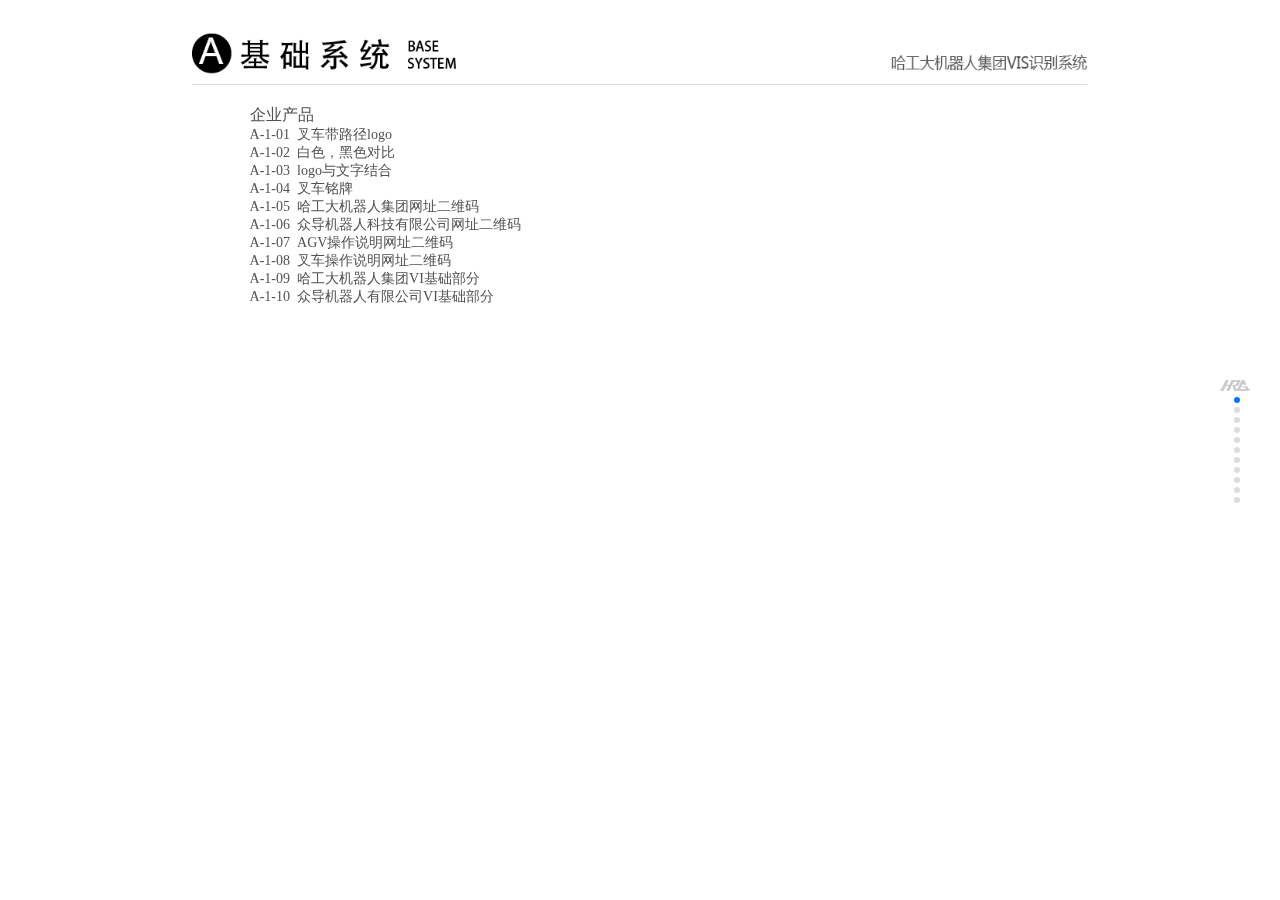
<file: hitrobot_vi_ros.html>
<!DOCTYPE html>
<html>
	<head>
		<meta charset="UTF-8">
		<title>众导科技有限公司VI基础部分</title>
		<meta name="viewport" content="width=device-width, initial-scale=1,user-scalable=no">
		<link rel="shortcut icon" type="text/css" href="image/NavigationIcon.png"/>
		<!--swiper css-->
		<link rel="stylesheet" href="style/swiper.min.css">
		<!--swiper js-->
		<script src="js/swiper.min.js"></script>
		<!--jquery-->
		<script src="js/jquery-1.8.3.min.js"></script>
		<!--my js-->
		<script src="js/hitrobot_vi.js" type="text/javascript"></script>
		<!--my css-->
		<link rel="stylesheet" type="text/css" href="style/hitrobot_vi.css"/>
	</head>
	<body>
    <div id="display_pictures">
	</div>
	<!-- Swiper -->
    <div class="swiper-container">
        <div class="swiper-wrapper">
            <div class="swiper-slide overall_layout">
            	<div class="nav_global_style">
            		<img src="image/hitrobot_vi_titles.png" width="100%"/>
            	</div>
            	<p class="p_global_style">企业产品</p>
            	<p>A-1-01&nbsp;&nbsp;叉车带路径logo</p>
            	<p>A-1-02&nbsp;&nbsp;白色，黑色对比</p>
            	<p>A-1-03&nbsp;&nbsp;logo与文字结合</p>
            	<p>A-1-04&nbsp;&nbsp;叉车铭牌</p>
            	<p>A-1-05&nbsp;&nbsp;哈工大机器人集团网址二维码</p>
            	<p>A-1-06&nbsp;&nbsp;众导机器人科技有限公司网址二维码</p>
            	<p>A-1-07&nbsp;&nbsp;AGV操作说明网址二维码</p>
            	<p>A-1-08&nbsp;&nbsp;叉车操作说明网址二维码</p>
            	<p>A-1-09&nbsp;&nbsp;哈工大机器人集团VI基础部分</p>
            	<p>A-1-10&nbsp;&nbsp;众导机器人有限公司VI基础部分</p>
            </div>
            <div class="swiper-slide overall_layout">
	        	<!--解决iframe对swiper模块滑动时的影响-->
	        	<div class="container">
	        	</div>
            	<div class="nav_global_style">
            		<img src="image/hitrobot_vi_title.png" width="92.5%"/>
            	</div>
            	<p class="p_global_style">A-1-01.叉车带路径logo</p>
            	<div class="OverallSituation_1">
            		<iframe class="swiper-lazy OverallSituation_1-1" data-src="svg/hitrobot_hrg_ros-blue.svg" frameborder="0"></iframe>
            	</div>
            </div>
            <div class="swiper-slide overall_layout">
	        	<!--解决iframe对swiper模块滑动时的影响-->
	        	<div class="container">
	        	</div>
            	<div class="nav_global_style">
            		<img src="image/hitrobot_vi_title.png" width="92.5%"/>
            	</div>
            	<p class="p_global_style">A-1-02.白色，黑色对比</p>
            	<div class="OverallSituation_2">
            		<div class="OverallSituation_2_1">
            			<iframe class="swiper-lazy OverallSituation_2_1-1" data-src="svg/hitrobot_hrg_ros-white.svg" frameborder="0"></iframe>
            		</div>
            		<div class="OverallSituation_2_2">
            			<iframe class="swiper-lazy OverallSituation_2_1-1" data-src="svg/hitrobot_hrg_ros-black.svg" frameborder="0"></iframe>
            		</div>
            	</div>
            </div>
            <div class="swiper-slide overall_layout">
	        	<!--解决iframe对swiper模块滑动时的影响-->
	        	<div class="container">
	        	</div>
            	<div class="nav_global_style">
            		<img src="image/hitrobot_vi_title.png" width="92.5%"/>
            	</div>
            	<p class="p_global_style">A-1-03.logo与文字结合</p>
            	<div class="OverallSituation_3">
            		<iframe class="swiper-lazy OverallSituation_3_1" data-src="svg/hitrobot_hrg_zd-ros-black.svg" frameborder="0"></iframe>
            		<iframe class="swiper-lazy OverallSituation_3_1" data-src="svg/hitrobot_hrg_zd-ros-white.svg" frameborder="0"></iframe>
            	</div>
            </div>
            <div class="swiper-slide overall_layout">
	        	<!--解决iframe对swiper模块滑动时的影响-->
	        	<div class="container">
	        	</div>
            	<div class="nav_global_style">
            		<img src="image/hitrobot_vi_title.png" width="92.5%"/>
            	</div>
            	<p class="p_global_style">A-1-04.叉车铭牌</p>
            	<div class="nav_global_style">
            		<iframe class="swiper-lazy OverallSituation_1-1 special" data-src="svg/hitrobot_Nameplate.svg" frameborder="0"></iframe>
            	</div>
            </div>
            <div class="swiper-slide overall_layout">
	        	<!--解决iframe对swiper模块滑动时的影响-->
	        	<div class="container">
	        	</div>
            	<div class="nav_global_style">
            		<img src="image/hitrobot_vi_title.png" width="92.5%"/>
            	</div>
            	<p class="p_global_style">A-1-05.哈工大机器人集团网址二维码</p>
            	<div class="OverallSituation_1">
            		<iframe class="swiper-lazy OverallSituation_1-1" data-src="svg/hitrobot_HRG-html.svg" frameborder="0"></iframe>
            	</div>
            </div>
            <div class="swiper-slide overall_layout">
	        	<!--解决iframe对swiper模块滑动时的影响-->
	        	<div class="container">
	        	</div>
            	<div class="nav_global_style">
            		<img src="image/hitrobot_vi_title.png" width="92.5%"/>
            	</div>
            	<p class="p_global_style">A-1-06.众导机器人科技有限公司网址二维码</p>
            	<div class="OverallSituation_1">
            		<iframe class="swiper-lazy OverallSituation_1-1" data-src="svg/hitrobot_zhongdao-html.svg" frameborder="0"></iframe>
            	</div>
            </div>
            <div class="swiper-slide overall_layout">
	        	<!--解决iframe对swiper模块滑动时的影响-->
	        	<div class="container">
	        	</div>
            	<div class="nav_global_style">
            		<img src="image/hitrobot_vi_title.png" width="92.5%"/>
            	</div>
            	<p class="p_global_style">A-1-07.AGV操作说明网址二维码</p>
            	<div class="OverallSituation_1">
            		<iframe class="swiper-lazy OverallSituation_1-1" data-src="svg/hitrobot_zhongdao_AGV-html.svg" frameborder="0"></iframe>
            	</div>
            </div>
            <div class="swiper-slide overall_layout">
	        	<!--解决iframe对swiper模块滑动时的影响-->
	        	<div class="container">
	        	</div>
            	<div class="nav_global_style">
            		<img src="image/hitrobot_vi_title.png" width="92.5%"/>
            	</div>
            	<p class="p_global_style">A-1-08.叉车操作说明网址二维码</p>
            	<div class="OverallSituation_1">
            		<iframe class="swiper-lazy OverallSituation_1-1" data-src="svg/hitrobot_zhongdao_Forklift-html.svg" frameborder="0"></iframe>
            	</div>
            </div>
            <div class="swiper-slide overall_layout">
	        	<!--解决iframe对swiper模块滑动时的影响-->
	        	<div class="container">
	        	</div>
            	<div class="nav_global_style">
            		<img src="image/hitrobot_vi_title.png" width="92.5%"/>
            	</div>
            	<p class="p_global_style">A-1-09.哈工大机器人集团VI基础部分</p>
            	<div class="OverallSituation_1">
            		<iframe class="swiper-lazy OverallSituation_1-1" data-src="svg/hitrobot_HRG_vi-html.svg" frameborder="0"></iframe>
            	</div>
            </div>
            <div class="swiper-slide overall_layout">
	        	<!--解决iframe对swiper模块滑动时的影响-->
	        	<div class="container">
	        	</div>
            	<div class="nav_global_style">
            		<img src="image/hitrobot_vi_title.png" width="92.5%"/>
            	</div>
            	<p class="p_global_style">A-1-10.众导机器人有限公司VI基础部分</p>
            	<div class="OverallSituation_1">
            		<iframe class="swiper-lazy OverallSituation_1-1" data-src="svg/hitrobot_HRG_ros_vi-html.svg" frameborder="0"></iframe>
            	</div>
            </div>
        </div>
        <!-- Add Pagination -->
        <a href="index.html"><div class="indexBar_ros">
        </div></a>
        <div class="swiper-pagination"></div>
    </div>
	</body>
</html>
</file>
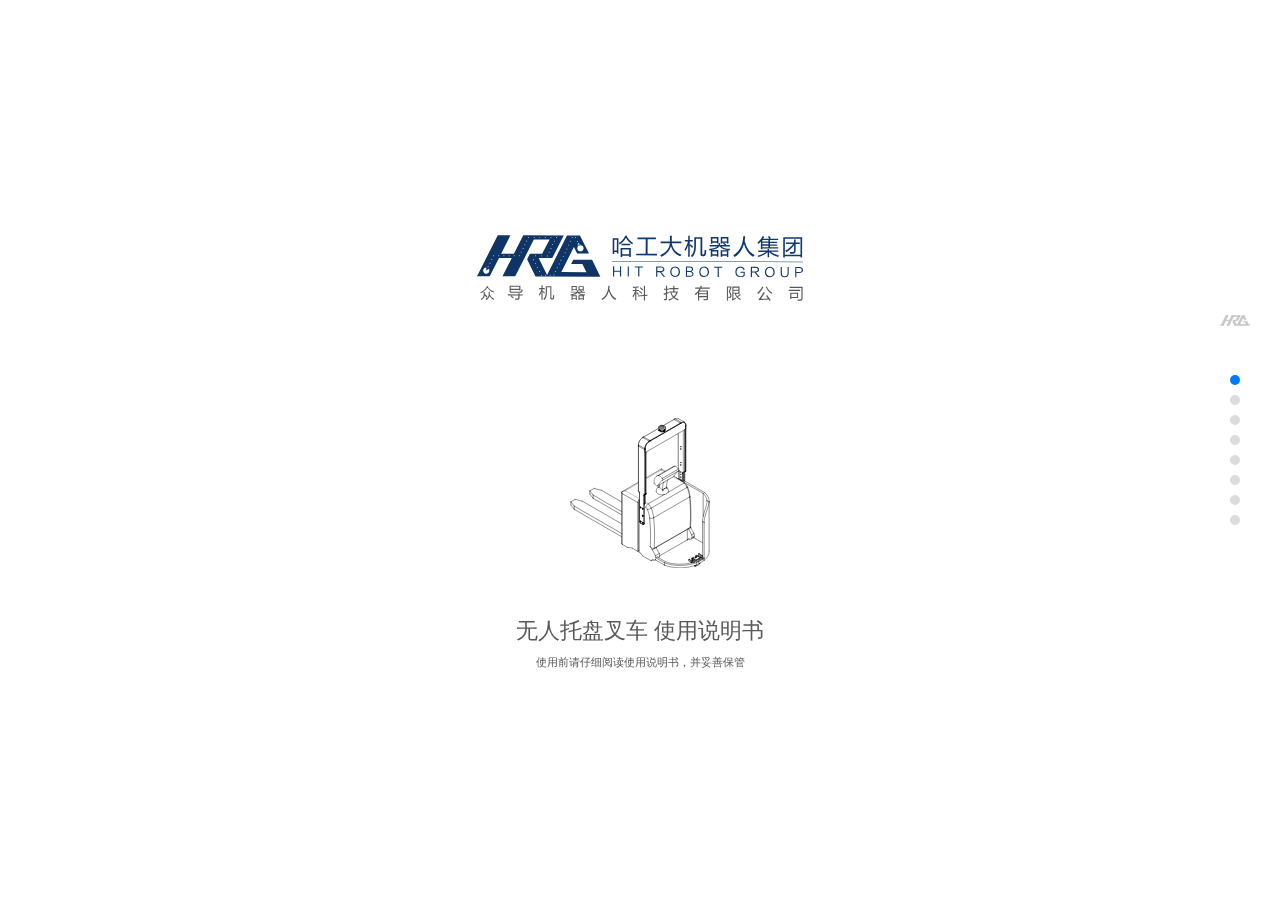
<file: spec.html>
<!DOCTYPE html>
<html>
	<head>
		<meta charset="UTF-8">
		<title>中导无人托盘叉车参数参考</title>
		<meta name="viewport" content="width=device-width, initial-scale=1,user-scalable=no">
		<link rel="shortcut icon" type="text/css" href="image/NavigationIcon.png"/>
		<!--swiper css-->
		<link rel="stylesheet" href="style/swiper.min.css">
		<!--swiper js-->
		<script src="js/swiper.min.js"></script>
		<!--jquery-->
		<script src="js/jquery-1.8.3.min.js"></script>
		<!--my js-->
		<script src="js/YanKuang.js" type="text/javascript"></script>
		<!--my css-->
		<link rel="stylesheet" type="text/css" href="style/spec.css"/>
	</head>
	<body>
		<!-- Swiper -->
    <div class="swiper-container">
        <div class="swiper-wrapper">
            <div class="swiper-slide">
	        	<!--解决iframe对swiper模块滑动时的影响-->
	        	<div class="container">        		
	        	</div>
            	<a href="index.html"><div id="hrgLogo">
            		<iframe src="svg/hrg_logo.svg" frameborder="0" width="100%"></iframe>
            	</div></a>
				<div id="forklift_logo">
					<iframe src="svg/forklift.svg" frameborder="0" width="100%"></iframe>
				</div>
				<span id="agv_title">无人托盘叉车 使用说明书</span>
				<span id="agv_text">使用前请仔细阅读使用说明书，并妥善保管</span>
            </div>
            <div class="swiper-slide">
	        	<!--解决iframe对swiper模块滑动时的影响-->
	        	<div class="container">        		
	        	</div>
            	<h2 class="center"><span class="Color"></span>配件清单</h2>
            	<div class="parts" style="height: 200px; border-bottom: 1px solid #CCCCCC;">
            		<div class="part_1">
	            		<iframe src="svg/capella_base.svg" frameborder="0" width="100%" height="150px"></iframe>
	            		<p>叉车</p>
            		</div>
            		<div class="part_2" style="height: 200px;">
            			<ul class="part_21">
            				<li>
			            		<iframe src="svg/forklift_battery.svg" frameborder="0" width="60px" height="60px"></iframe>
								<p>电池</p>
            				</li>
            				<li>
			            		<iframe src="svg/forklift_charge.svg" frameborder="0" width="60px" height="60px"></iframe>
								<p>充电器</p>
            				</li>
            			</ul>
            			<ul class="part_22">
            				<li>
			            		<iframe src="svg/forklift_package.svg" frameborder="0" width="60px" height="60px"></iframe>
								<p>随车服务包</p>
            				</li>
            				<li>
			            		<iframe src="svg/capella_manual.svg" frameborder="0" width="60px" height="60px"></iframe>
								<p>叉车手册</p>
            				</li>
            			</ul>
            		</div>
            	</div>
            	<div class="parts" style="margin-top: 20px;">
            		<div class="part_1">
	            		<iframe src="svg/capella_body.svg" frameborder="0" width="100%" height="280px"></iframe>
	            		<p>主支架</p>
            		</div>
            		<div class="part_2">
            			<ul class="part_21">
            				<li>
			            		<iframe src="svg/capella_tail.svg" frameborder="0" width="60px" height="120px"></iframe>
								<p>底部支架</p>
            				</li>
            				<li>
			            		<iframe src="svg/capella_joystick.svg" frameborder="0" width="60px" height="120px"></iframe>
								<p>配件箱</p>
            				</li>
            			</ul>
            			<ul class="part_22">
            				<li>
			            		<iframe src="svg/capella_maintenance.svg" frameborder="0" width="60px" height="120px"></iframe>
								<p>维护套装</p>
            				</li>
            				<li>
			            		<iframe src="svg/capella_manual.svg" frameborder="0" width="60px" height="120px"></iframe>
								<p>使用说明书</p>
            				</li>
            			</ul>
            		</div>
            	</div>
	        </div>
	        <div class="swiper-slide">
	        	<!--解决iframe对swiper模块滑动时的影响-->
	        	<div class="container">        		
	        	</div>
            	<h2 class="center"><span class="Color"></span>安装提示</h2>
				<div style="width: 80%; height: 95%; margin: 50px auto; text-align: center; position: relative">
            		<iframe src="svg/assembly.svg" frameborder="0" width="60%" height="60%"></iframe>
            		<div class="assembly_1">前盖板</div>
            		<div class="assembly_2">后盖板</div>
            		<div class="assembly_3">固定螺丝</div>
            		<div class="assembly_4">主支架</div>
            		<div class="assembly_11">底部支架</div>
           		</div>	
	        </div>
	        <div class="swiper-slide">
	        	<!--解决iframe对swiper模块滑动时的影响-->
	        	<div class="container">        		
	        	</div>
            	<h2 class="center"><span class="Color"></span>功能简介</h2>
           		<div style="width: 80%; height: 40%; margin: 50px auto; text-align: center; position: relative">
            		<iframe src="svg/electric.svg" frameborder="0" width="100%" height="100%"></iframe>
            		<div class="assembly_5">顶部激光雷达</div>
            		<div class="assembly_6">交换机</div>
            		<div class="assembly_7">工控机</div>
            		<div class="assembly_8">控制器</div>
            		<div class="assembly_22">底部激光雷达</div>
           		</div>
				<table border="" cellspacing="" cellpadding="" class="table">
					<tr>
						<td style="width: 15%; text-align: center;">建图</td>						
						<td>当叉车处于新环境时，可使用激光雷达进行扫描新环境，进行新地图的创建。</td>									
					</tr>
					<tr>				
						<td style="width: 15%; text-align: center;">定位</td>						
						<td>激光雷达可以对叉车进行定位，以保证实时获得叉车准确的位置信息。</td>	
					</tr>
					<tr>				
						<td style="width: 15%; text-align: center;">导航</td>						
						<td>在叉车运行过程中自动规划运行路径，计算实时速度，控制自身按既定路线运行到目标地点。</td>	
					<tr>				
						<td style="width: 15%; text-align: center;">避障</td>						
						<td>利用多传感器融合技术，在前方遇到障碍物时会减速直到接近障碍物时停止。</td>	
					</tr>
				</table>
	        </div>
	        <div class="swiper-slide Text_style">
            	<h2 class="center"><span class="Color"></span>开机及使用</h2>
				<table border="" cellspacing="" cellpadding="" class="table" style="margin-top: 10px;">
					<tr>
						<td>主支架灯光</td>
						<td>熄灭</td>
						<td>红</td>
						<td>黄</td>
						<td>绿</td>
					</tr>
					<tr>
						<td>运行状态</td>
						<td>关机</td>
						<td>故障</td>
						<td>报警</td>
						<td>正常</td>
					</tr>
				</table>
				</br>
				<span class="detailed">
					<img class="swiper-lazy" data-src="image/forklifton.png" width="100%"/>
				</span>
				<p>1. 叉车急停按钮（紧急情况时按下，叉车会停止当前一切动作；解除紧急情况后拔起，叉车恢复急停前状态。）</p>
				<p>2. 叉车钥匙开关（需要钥匙开启，并请妥善保管钥匙。）</p>
				<p>3. 叉车电量显示（低电量指示时，请注意及时充电或更换电池。）</p>
            	<h2 class="center" style="margin-top: 50px;"><span class="Color"></span>客户端连接</h2>
            	
				<p style="padding-top: 5px;">1. 将手机或平板连接wifi热点</p>
				<p>wifi名称为：hitrobot-***(***为机器人编号，如hitrobot-a23de01)</p>
				<p>wifi密码为：hitrobot</p>
				<p>2. 打开客户端（手机、平板或看板）的浏览器</p>
				<p>推荐谷歌（Chrome）、火狐（Firefox）或ios浏览器（Safari）</p>
				<p>在地址栏输入机器人地址：10.42.0.1</p>
				<p>4.连上叉车wifi后具体操作请扫描二维码。</p>
				<div style="width: 100px; height: 100px; position: absolute; right: 25%; bottom: 20%">
					<img class="swiper-lazy" data-src="svg/code.svg" width="100%">
				</div>
	        </div>
	        <div class="swiper-slide Text_style">
            	<h2 class="center"><span class="Color"></span>关机及充电</h2>
				<p style="padding-top: 5px;">先关闭叉车钥匙电源，再按下叉车急停按钮。</p>
				<p>叉车低电量提示时，请及时充电或更换电池，以免影响自动导航效果。</p>
            	<h2 class="center" style="margin-top: 50px;"><span class="Color"></span>维护保养</h2>
				<p style="padding-top: 5px;">定期用配件专用擦拭布清洁激光雷达，以达到最好的导航效果。</p>
				<table border="" cellspacing="" cellpadding="" class="table" style="margin-top: 10px;">
					<tr>
						<td>粉尘等级(GB/T 5817-2009)</td>
						<td>0级</td>
						<td>I级</td>
						<td>II级</td>
					</tr>
					<tr>
						<td>激光雷达清洁周期</td>
						<td>30天</td>
						<td>7天</td>
						<td>1天</td>
					</tr>
				</table>
				<p style="padding-top: 5px;">在现场环境恶劣的情况下，请酌情缩短激光雷达擦拭周期。</p>
				<h2 class="center" style="margin-top: 50px;"><span class="Color"></span>基本参数信息</h2>
				<table border="" cellspacing="" cellpadding="" class="table" style="margin-top: 10px;">
					<tr>
						<td>系统控制方式</td>
						<td>集中调度 分布式控制</td>
					</tr>
					<tr>
						<td>运行模式</td>
						<td>手自一体 离线自动</td>
					</tr>
					<tr>
						<td>通信方式</td>
						<td>WIFI 射频 蓝牙</td>
					</tr>
					<tr>
						<td>导航方式</td>
						<td>激光SLAM 自然导航</td>
					</tr>
					<tr>
						<td>顶部激光雷达</td>
						<td>≤ 20.0 m</td>
					</tr>
					<tr>
						<td>底部激光雷达</td>
						<td>≤ 10.0 m</td>
					</tr>
					<tr>
						<td>导航精度</td>
						<td>≤ 0.05 m</td>
					</tr>
					<tr>
						<td>定位精度</td>
						<td>≤ 0.01 m</td>
					</tr>
					<tr>
						<td>使用环境</td>
						<td>室内 平坦地面</td>
					</tr>
					<tr>
						<td>温度要求</td>
						<td>0℃～40℃</td>
					</tr>
					<tr>
						<td>湿度要求</td>
						<td>10%～90% 无结露</td>
					</tr>
				</table>
	        </div>
	        <div class="swiper-slide Text_style">
            	<h2 class="center"><span class="Color"></span>设备安全</h2>
				<p style="padding-top: 5px;">1.叉车不能用来运送人。</p>
				<p>2.运动地面必须保持干燥。</p>
				<p>3.规划好的路线中不宜出现不必要的物体。</p>
				<p>4.地面倾斜度不能超过5°。</p>
				<p>5.叉车不能淋雨或潮湿。</p>
				<p>6.拆卸电控箱前请先关闭主电源。</p>
				<p>7.叉车部件不能拆开单独使用。</p>
				<p>8.只使用原装充电器和电池。</p>
				<p>9.环境发生变化后建议更新地图。</p>
				<p>10.不应当在叉车路径边缘区域操作或用其他方式进行不恰当的操作。</p>
				<p>11.所有搭载在叉车顶部的配件和载荷要紧固正确，符合规范要求。</p>
				<p>12.保证负载液体的密封性，防止漏入叉车中。</p>
				<p>13.不要屏蔽激光雷达和其他传感器，这样会降低安全性。</p>
				<h2 class="center" style="margin-top: 50px;"><span class="Color"></span>注意事项</h2>
				</br>
            	<p>操作说明：从网页上（可支持PC，手机以及平板）监控叉车状态，并为用户提供方便和直观的操作界面。</p>
				</br>
            	<p>丢失复位：如果车辆遇到无法到达目的地的情况，用户可以手动控制叉车按照既定路线返回。</p>
            	<h2 class="center"><span class="Color"></span>产品性能故障表</h2>
				<p style="padding-top: 5px;">1.如果叉车遇到紧急停车的情况，将其拉至安全区域。</p>
				<p>2.如果叉车显示路径错误信息，检查目的地是否遭到阻挡或者丢失位置信息。</p>
				<p>3.确保叉车的目的地与地图上的位置相符。</p>
				<p>4.确保在操作界面显示中叉车的状态为正常。</p>
				<p>5.确保车轮没有缠绕异物。</p>
	        </div>
	        <div class="swiper-slide Text_style">
            	<h2 class="center"><span class="Color"></span>联系方式</h2>
				<p>1.电话：021-31593288</p>
				<p>2.地址：上海市浦东新区川桥路399弄11号楼6楼</p>
	        </div>
        </div>
        <!-- Add Pagination -->
        <a href="index.html"><div class="indexBar">        		
        </div></a>
        <div class="swiper-pagination"></div>
    </div>
	</body>
</html>
</file>
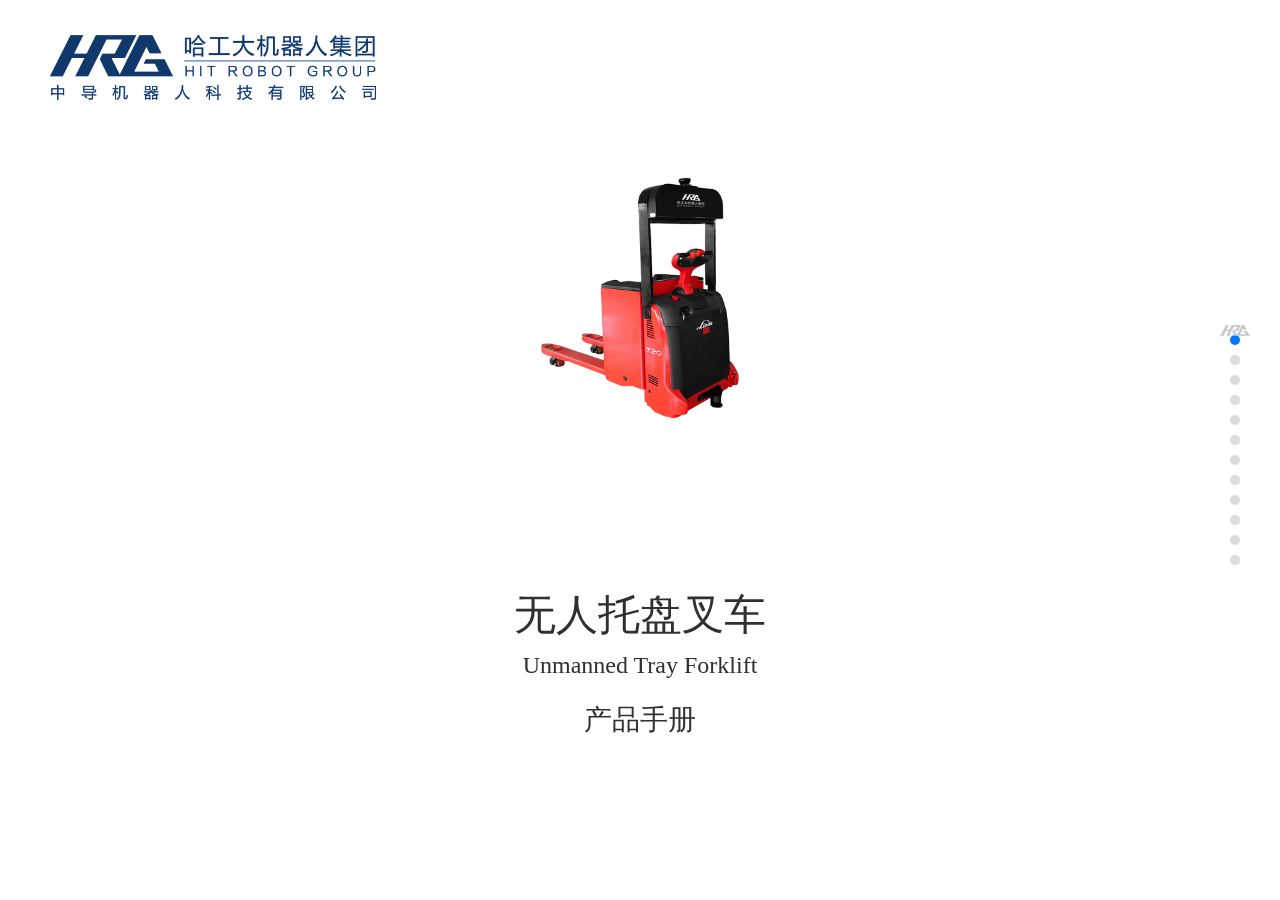
<file: YanKuang.html>
<!DOCTYPE html>
<html>
	<head>
		<meta charset="UTF-8">
		<title>众导无人托盘叉车参数参考</title>
		<meta name="viewport" content="width=device-width, initial-scale=1,user-scalable=no">
		<link rel="shortcut icon" type="text/css" href="image/NavigationIcon.png"/>
		<!--swiper css-->
		<link rel="stylesheet" href="style/swiper.min.css">
		<!--swiper js-->
		<script src="js/swiper.min.js"></script>
		<!--jquery-->
		<script src="js/jquery-1.8.3.min.js"></script>
		<!--my js-->
		<script src="js/YanKuang.js" type="text/javascript"></script>
		<!--my css-->
		<link rel="stylesheet" type="text/css" href="style/YanKuang.css"/>
	</head>
	<body>
		<!-- Swiper -->
    <div class="swiper-container">
        <div class="swiper-wrapper">
        	<div class="swiper-slide introduce"> 
            	<a href="index.html"><span id="hrgLogo">
            		<img class="swiper-lazy" data-src="image/hrg_logo.png" width="100%"/>
            	</span></a>			        	
				<!--<div class="title">
					<img src="image/yankuang.jpg" width="100%"/>
				</div>			-->
				<span id="agv_logo">
					<img class="swiper-lazy" data-src="image/forklift.png" width="100%"/>
				</span>
				<span id="agv_title">无人托盘叉车</span>
				<span id="agv_English_title">Unmanned Tray Forklift</span>
				<span id="agv_text">产品手册</span>
            </div>
            <div class="swiper-slide ZDCatalog">	
	            	<h1 class="catalog">
						目录
					</h1>
					<p>1.基本信息</p>
					<p>2.发货</p>
					<p>3.叉车设备和部件</p>
					<p style="text-indent: 2em; color: #676767;">3.1.标准设备</p>
					<p style="text-indent: 2em; color: #676767;">3.2.主要部件</p>
					<p>4.技术部件</p>
					<p>5.技术参数</p>
					<p>6.叉车主要特点</p>
					<p>7.安全防护介绍</p>
					<p>8.关于叉车</p>
					<p style="text-indent: 2em; color: #676767;">8.1.使用说明</p>
					<p style="text-indent: 2em; color: #676767;">8.2.主要特性</p>
					<p style="text-indent: 2em; color: #676767;">8.3.控制舵柄</p>
					<p style="text-indent: 2em; color: #676767;">8.4.助力转向系统</p>
					<p style="text-indent: 2em; color: #676767;">8.5.驱动系统</p>					
					<p>9.保养建议</p>
					<p>10.服务</p>
	        </div>	   
	        <div class="swiper-slide js indent">
            	<h2 class="center"><span class="Color"></span>基本信息</h2>	  
				<p>无人托盘叉车(以下简称叉车)是一款可以实现自主导航的移动机器人平台，能够实时规划路径和及时避障以及多机调度的功能，可以广泛应用于工厂车间、仓库、货场等场景。可根据用户不同需求定制站点和路径的个性化功能。</p>
				<p>用户可以通过网页交互界面设定多个目的地给叉车。叉车自行进行路径规划，并根据指令执行命令。</p>
				<p>叉车在一个新环境内初次使用时需要对新环境进行地图扫描，扫描后的地图会保存在叉车之内，用户可以对地图进行编辑。叉车在运行时可以自动避开障碍，包括之前未扫描存储在地图中的人，设备等。</p>
				<p>本手册包含了叉车的架构，用途以及保养建议。</p>
	        </div>
	        <div class="swiper-slide js">
            	<h2 class="center"><span class="Color"></span>发货</h2>	  	
            	<h3>货箱内含以下部件：</h3>
            	<p>1.叉车</p>
            	<p>2.充电器</p>
            	<p>3.无线遥控手柄(选配)</p>
            	<p>4.平板(选配)</p>
            	<div class="forklift">
            		<img class="swiper-lazy" data-src="image/forklift.png" width="100%"/>
            	</div>
	        </div>	        
	        <div class="swiper-slide">
            	<h2 class="center"><span class="Color"></span>标准设备</h2>	 	        	
	        	<table class="table">
					<tr>
						<td>电池放电指示器</td>
						<td>驱动轮的位置显示</td>
					</tr>
					<tr>
						<td>带防滑橡胶垫的悬浮式站板</td>
						<td>配备多种规格储物格的工作平台</td>
					</tr>
					<tr>
						<td>货叉560/1150</td>
						<td>转向力可调的助力转向</td>
					</tr>
					<tr>
						<td>转弯自动减速系统</td>
						<td>交流驱动电机</td>
					</tr>
					<tr>
						<td>松开加速按扭自动制动系统</td>
						<td>两个固定式稳定轮</td>
					</tr>
					<tr>	
						<td>橡胶驱动轮</td>
						<td>双聚氨酯承载轮</td>						
					</tr>
					<tr>
						<td>低温保护至-10°C</td>
						<td>负载自适应紧急制动系统</td>
					</tr>
				</table>
            	<h2 class="center"><span class="Color"></span>主要部件</h2>					
				<ul id="detailed">
					<li class="introduce1">
						<span class="shadow">
							<span class="shadow_title">工作站</span>
						</span>
					</li>
					<li class="introduce2">
						<span class="shadow1">
							<span class="shadow_title">电池及充电器</span>
						</span>					
					</li>
					<li class="introduce3">					
						<span class="shadow2">
							<span class="shadow_title">交流电机</span>
						</span>
					</li>
					<div class="clear"></div>
				</ul>
				<ul id="detailed_text">
					<li class="detailed_text_p">
						<p>1.电池放电指示器</p>
						<p>2.前部设置宽大的储物格，可用于存放如包装膜、手套、笔等工具</p>
						<p>3.带安全开关的悬浮站板可以吸收震动，站板橡胶垫使叉车操作舒适</p>
					</li>
					<li class="detailed_text_p">
						<p>1.电池垂直更换</p>					
						<p>2.多种电池容量可供选择，从270Ah-375Ah</p>					
						<p>3.多种充电机可供选择，标准以及快速充电机</p>					
					</li>
					<li class="detailed_text_p"> 
						<p>1.1.5kW大功率电机动力强劲、运转平稳</p>						
						<p>2.防潮、防尘保护的电机完全不需维护</p>						
						<p>3.斜坡启动不下滑</p>						
						<p>4.最大15%（载货）的梯度性能</p>							
					</li>
					<div class="clear"></div>
				</ul>
	        </div>
	        <div class="swiper-slide">
	        	<h2 class="center"><span class="Color"></span>技术部件</h2>				
				<ul id="detailed">
					<li class="introduce4">
						<span class="shadow">
							<span class="shadow_title">激光雷达</span>
						</span>
					</li>
					<li class="introduce5">
						<span class="shadow1">
							<span class="shadow_title">避障雷达</span>
						</span>					
					</li>
					<li class="introduce3">					
						<span class="shadow2">
							<span class="shadow_title">驾驶系统</span>
						</span>
					</li>
					<div class="clear"></div>
				</ul>
				<ul id="detailed_text">
					<li class="detailed_text_p">
						<p>1.行走指示灯，绿色正常行走，黄色警告</p>
						<p>2.当叉车处于新环境时，可使用激光雷达进行扫描新环境，进行新地图的创建</p>
						<p>3.激光雷达还可以对叉车进行定位，以保证实时查看叉车状态</p>
					</li>
					<li class="detailed_text_p">
						<p>1.在叉车运行过程中探测前方是否有障碍物</p>			
						<p>2.可以探测障碍物的大小，若无法通行，叉车会停下</p>
					</li>
					<li class="detailed_text_p"> 
						<p>1.电子控制的主动悬挂系统保证了此款叉车良好的稳定性</p>						
						<p>2.松开行驶按钮后实现自动制动方便操控的反向电流制动</p>						
						<p>3.按下电源隔离开关实现电磁制动，作用力的大小根据负载比例自动调整</p>									
					</li>
					<div class="clear"></div>
				</ul>	        	
	        	<h2 class="center"><span class="Color"></span>技术参数</h2>
				<p class="introduce_p" style="padding-top: 5px;">导航雷达：~20m</p>
				<p class="introduce_p">避障雷达：~10m</p>
				<p class="introduce_p">最大限高：≤1950mm</p>
				<p class="introduce_p">避障高度：>30mm</p>
				<p class="introduce_p">行驶速度：0.55m/s</p>
				<p class="introduce_p">定位精度：0.05m</p>
				<p class="introduce_p">定位角度：0.001rad</p>	
				<p class="introduce_p blockpdf">叉车调度：查看<a href="image/叉车调度接口_V0.5.pdf">【叉车调度接口】</a>文档</p>
				<p class="introduce_p blockword">叉车调度：查看<a href="image/叉车调度接口_V0.5.doc">【叉车调度接口】</a>文档</p>
	        </div>
	        <div class="swiper-slide">
	        	<h2 class="center"><span class="Color"></span>叉车部件示意图</h2>
	        	<ul class="SketchMap1">
	        		<li>
	        			<img class="swiper-lazy" data-src="image/SketchMap1.jpg" alt="" width="100%" />
	        		</li>
	        		<li style="margin-left: 5%;">
	        			<img class="swiper-lazy" data-src="image/SketchMap2.jpg" alt="" width="100%" />	        			
	        		</li>
	        		<div class="clear"></div>
	        	</ul>
	        	<ul class="SketchMap2">
	        		<li>
	        			<img class="swiper-lazy" data-src="image/SketchMap3.jpg" alt="" width="100%" />        			
	        		</li>
	        		<li style="margin-left: 5%">
	        			<img class="swiper-lazy" data-src="image/SketchMap4.jpg" alt="" width="100%" />
	        		</li>
	        		<li style="margin-left: 5%">
	        			<img class="swiper-lazy" data-src="image/SketchMap5.jpg" alt="" width="100%" />	
	        		</li>
	        		<div class="clear"></div>	        		
	        	</ul>
	        </div>
            <div class="swiper-slide js indent"> 
	        	<h2 class="center"><span class="Color"></span>叉车主要特点</h2>
            	<h3>运行环境：</h3>            	
            	<p>叉车适合在水平，干燥的地面运行。叉车前方约2m范围内的障碍不能低于30mm，否则有可能会发生叉车扫描不到障碍的情况发生。</p>
            	<h3>路径规划：</h3>            	
            	<p>叉车按照既定路线运行到目标地点。 当叉车遇到不在规划地图中的障碍时，会停下等待。</p>
            	<h3>操作说明：</h3>            	
            	<p>从网页上（可支持PC，手机以及平板）监控叉车状态，并为用户提供方便和直观的操作界面。</p>
            	<h3>丢失复位：</h3>            	
            	<p>如果车辆遇到无法到达目的地的情况，用户可以手动控制叉车按照既定路线返回。</p>
            	<h3>避障系统：</h3>            	
            	<p>叉车利用多传感器融合技术，在前方遇到障碍物时会减速直到接近障碍物时停止。</p>
            	<h3>内部地图：</h3>            	
            	<p>叉车利用内部地图进行路径规划，可利用人工操作进行建图， 利用激光传感器对周边环境进行建图后存入内部。 终点及位置信息可以保存至内部地图中。</p>
            </div>
            <div class="swiper-slide js">
	        	<h2 class="center"><span class="Color"></span>安全防护介绍</h2>				
				<p>1.叉车不能用来运送人。</p>
				<p>2.运动地面必须保持干燥。</p>
				<p>3.规划好的路线中不宜出现不必要的物体。</p>
				<p>4.地面倾斜度不能超过5°。</p>
				<p>5.最大载重量为<=2000kg。</p>
				<p>6.叉车不能在船上使用。</p>
				<p>7.叉车运行环境温度范围0~40°。</p>
				<p>8.叉车运行环境湿度范围5-95％相对湿度，无冷凝。</p>
				<p>9.叉车不能淋雨或潮湿。</p>
				<p>10.拆卸电控箱应立即关闭主电源。</p>
				<p>11.叉车部件不能拆开单独使用。</p>
				<p>12.只使用原装充电器。</p>
				<p>13.环境发生变化后建议更新地图。</p>
				<p>14.叉车不应当在路径边缘区域操作或用其他方式进行不恰当的操作。</p>
				<p>15.所有搭载在叉车顶部的配件和载荷要紧固正确，符合规范要求。</p>
				<p>16.保证负载液体的密封性，防止漏入叉车中。</p>
				<p>17.不要屏蔽激光和其他传感器，这样会降低安全性。</p>
            </div>
            <div class="swiper-slide js indent">
	        	<h2 class="center"><span class="Color"></span>使用说明</h2>				
            	<p>基于自有的导航通讯架构，主流的导航算法，采用多传感器融合，多通道通信等技术进行产品的研发与生产。</p>
            	<h3>详细说明请参考：<a href="Forklift.html">无人托盘叉车操作详情</a></h3>
            	<h2 class="center"><span class="Color"></span>主要特性</h2>
            	<table class="table">
					<tr>
						<td>低重心、四支点的设计方案，使叉车具有卓越的稳定性和较高的剩余承载能力</td>

						<td>精确的比例提升、下降控制功能由布置在舵柄头部的载荷控制独立完成</td>
					</tr>
					<tr>
						<td>依据人机工程学原理设计的舵柄对驾驶员的双手提供全面的保护</td>
						<td>新型交流数字控制模块融精确、平稳和快速反应为一体</td>
					</tr>
					<tr>
						<td>电子转向功能只需要最小的转向力就可以轻松、方便的控制叉车</td>
						<td>折叠式站板使工作效率提高50%</td>
					</tr>
					<tr>
						<td>车体宽度与托盘相同，避免搬运过程中车体与障碍物碰撞护</td>
						<td>松开行驶控制按钮实现电磁制动功能</td>
					</tr>
				</table>
            	<h2 class="center"><span class="Color"></span>控制舵柄</h2>
            	<table class="table">
					<tr>
						<td>人机工程设计及安装</td>
						<td>充分保护双手</td>
					</tr>
					<tr>
						<td>所有的控制按钮集中在舵柄头部</td>
						<td>单手即可操作</td>
					</tr>
				</table>
				<h2 class="center"><span class="Color"></span>助力转向系统</h2>				
            	<table class="table">
					<tr>
						<td>灵敏的转向反馈，使其在改变行驶方向时也可具有极佳的稳定性</td>
						<td>带比例控制功能的电子转向，操作轻便</td>
					</tr>
					<tr>
						<td>转弯自动减速</td>
						<td></td>
					</tr>
				</table>
				<h2 class="center"><span class="Color"></span>驱动系统</h2>		
            	<table class="table">
					<tr>
						<td>斜坡起步不下滑</td>
						<td>每次接通电源时，安全继电器都将进行电路自检</td>
					</tr>
					<tr>
						<td>电流限制器避免叉车超载，延长叉车使用寿命</td>
						<td>数字控制器的参数可以根据客户的实际应用工况进行设置</td>
					</tr>
				</table>
            </div>                   
            <div class="swiper-slide js">
				<h2 class="center"><span class="Color"></span>保养建议</h2>	
				<h3>定期测试叉车并用湿布清洗。</h3>
				<p>1.清除车轮上的污垢。</p>
				<p>2.检查车轮磨损。</p>
				<p>3.定期擦拭激光传感器，以达到最好的导航效果。</p>
				<h3>建议和故障排查。</h3>
				<p>1.如果叉车遇到紧急停车的情况，将其拉至安全区域。</p>
				<p>2.如果叉车显示路径错误信息，检查目的地是否遭到阻挡或者丢失位置信息。</p>
				<p>3.确保叉车的目的地与地图上的位置相符。</p>
				<p>4.确保在操作界面显示中叉车的状态为正常。</p>
				<p>5.确保车轮没有缠绕异物。</p>
            </div> 
            <div class="swiper-slide js">
				<h2 class="center"><span class="Color"></span>服务</h2>	            	
				<h3>使用期间有关叉车的任何问题请及时联系我们</h2>
				<p>1.联系方式：021-31593288</p>
				<p>2.地址：上海市浦东新区川桥路399弄11号楼6楼</p>
          </div>
        </div>
        <!-- Add Pagination -->
        <a href="index.html"><div class="indexBar">        		
        </div></a>
        <div class="swiper-pagination"></div>
    </div>
	</body>
</html>
</file>
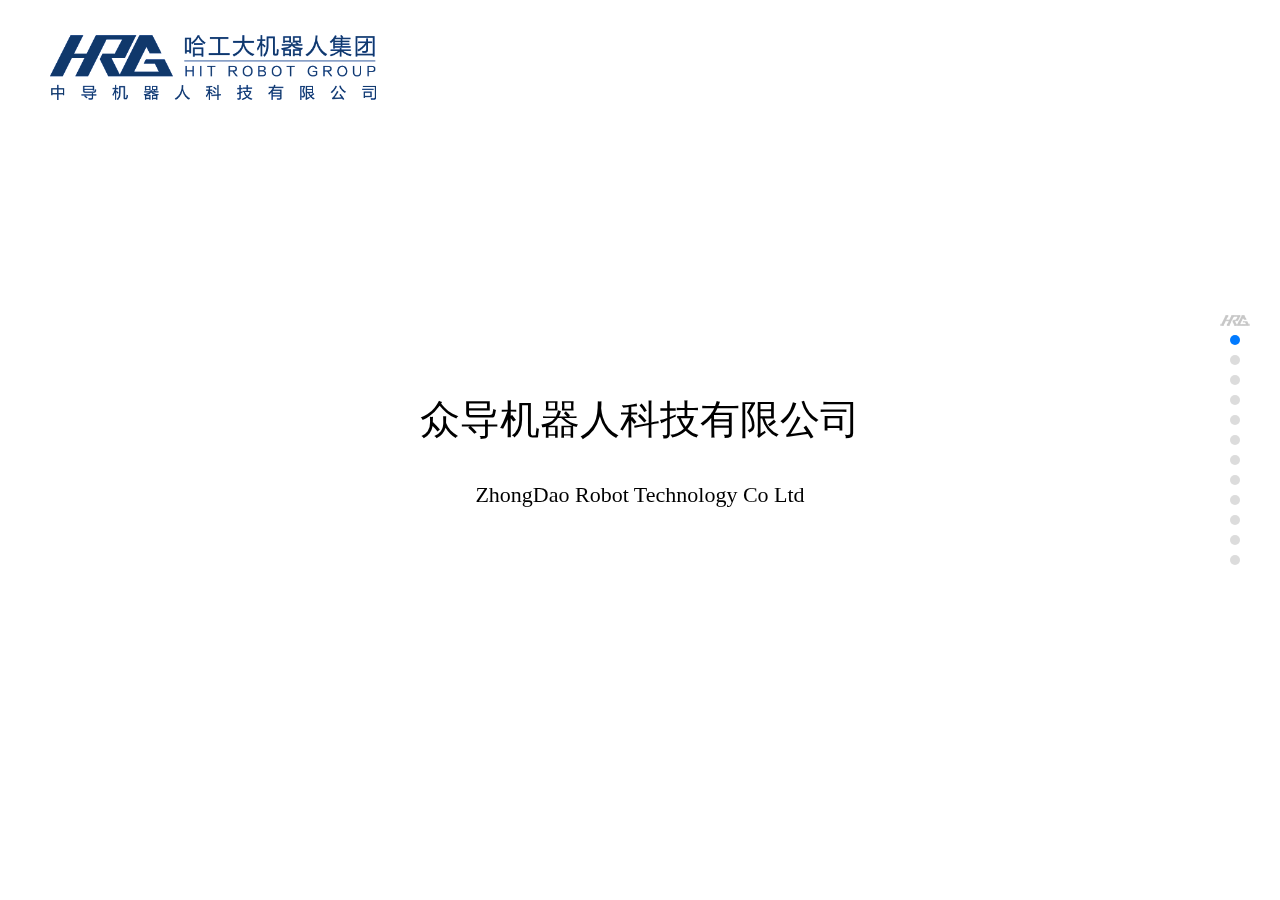
<file: ZDRTCL.html>
<!DOCTYPE html>
<html>
	<head>
		<meta charset="UTF-8">
		<title>众导机器人科技有限公司产品简介</title>
		<meta name="viewport" content="width=device-width, initial-scale=1,user-scalable=no">
		<link rel="shortcut icon" type="text/css" href="image/NavigationIcon.png"/>
		<!--swiper css-->
		<link rel="stylesheet" href="style/swiper.min.css">
		<!--swiper js-->
		<script src="js/swiper.min.js"></script>
		<!--jquery-->
		<script src="js/jquery-1.8.3.min.js"></script>
		<!--my js-->
		<script src="js/ZDRTCL.js" type="text/javascript"></script>
		<!--my css-->
		<link rel="stylesheet" type="text/css" href="style/ZDRTCL.css"/>
	</head>
	<body>
		<div class="swiper-container">
	        <div class="swiper-wrapper">
	            <div class="swiper-slide">	  
	            	<a href="index.html"><span id="hrgLogo">
	            		<img class="swiper-lazy" data-src="image/hrg_logo.png" width="100%"/>
	            	</span></a>	
					<span id="agv_title">众导机器人科技有限公司</span>
					<span id="agv_English_title">ZhongDao Robot Technology Co Ltd</span>
	            </div>
	            <div class="swiper-slide ZDCatalog">	
	            	<h1 class="catalog">
						目录
					</h1>
					<h2>企业简介</h2>
					<p>一:轻载室内激光导航AGV</p>
					<p>二:双向激光导航AGV</p>
					<p>三:重载激光AGV</p>
					<p>四:二维码仓储物流机器人</p>
					<p>五:快递分拣机器人</p>
					<p>六:激光SLAM叉车</p>
					<p>七:全智能搬运车</p>
					<p>八:舵轮全向AGV</p>
					<p>九:医疗物流机器人</p>
	            </div>	            
	            <div class="swiper-slide ZDDetails">
	            	<h1 class="enterprise_profile">
						企业简介
					</h1>
					<p>众导机器人科技有限公司是<a href="http://www.hrgrobotics.cn/ch/">哈工大机器人集团（HRG）</a>旗下专注于移动机器人技术研发的全资子公司，现拥有员工70余人，研发人员占60余人，其中博士学历3人、硕士学历30余人，多人获得工程师证书及高级工程师技术认证。与哈工大等知名院校建立了长期产研合作关系，已申请相关国家发明专利60余项，科研与创新实力雄厚。</p>
					<p>公司拥有包括机器人导航技术、机器人调度技术、机器人视觉技术等在内的核心技术，目前众导产品涵盖激光SLAM导航AGV、激光SLAM导航叉车、惯性导航AGV、磁导航AGV、磁导航叉车、医用物流机器人等产品，致力于为客户提供智慧物流的完整的解决方案。</p>
					<p>公司产品主要面向工业，市场推广方向围绕汽车制造、医疗、物流、电子3C等领域。目前，HRG众导已经与医疗、汽车等行业的知名企业建立合作，也期待与您合作！</p>
					<p style="font-weight: 900;">众导致力于成为一流的移动机器人领军企业。</p>
	            </div>	            
	            <div class="swiper-slide AGV_page">
	            	<h2>一：轻载室内激光导航AGV</h1>
					<h3><span class="Color"></span>产品概况</h3>
					<p class="padding">利用激光雷达构建室内地图、实现精准建模和定位。激光雷达具有探测距离远、测量速度快、结果精确度高的特点，机器人可以为所工作的场所建立精准的2D地图，为本身提供高精度的导引方式。同时还可以为机器人提供避障功能，灵活应对多变的环境。</p>
					<h3><span class="Color"></span>产品优势</h3>	
					<p>1.基于全球最领先的SLAM（同步定位与建图）技术</p>
					<p>2.利用激光雷达实时获取环境地图信息</p>
					<p>3.实现建图定位、路径规划、避障、人体跟随等功能</p>
					<p>4.达到导航精度厘米级</p>
					<p>5.现场施工简单，不需要增加额外成本</p>
					<p style="padding-bottom: 1px;">6.更改路径时只需要重新建地图，不需要增加额外成本</p>		
					<h3><span class="Color"></span>应用领域</h3>
					<p class="padding">电子、汽车、化工、医药、物流、冶金、烟草、装配等行业</p>
					<h3 class="button button1"><span class="Color"></span>基本技术参数</h3>	
					<div id="hide1" class="hide">
						<h3 class="parameter"><span class="Color"></span>基本技术参数</h3>	
						<table class="table">
							<tr>
								<td><span class="font_weight">运动方式：</span>双驱差速</td>
								<td><span class="font_weight">底盘尺寸：</span>680mm*536mm</td>
							</tr>
							<tr>
								<td><span class="font_weight">底盘高度：</span>392mm</td>
								<td><span class="font_weight">负载：</span>≦300KG</td>
							</tr>
							<tr>
								<td><span class="font_weight">自重：</span>80±5（KG）</td>
								<td><span class="font_weight">避障方式：</span>激光避障+防撞面+单点激光避障</td>
							</tr>
							<tr>
								<td><span class="font_weight">越障能力：</span>跨越间隙30mm</td>
								<td><span class="font_weight">电池容量：</span>48V30AH</td>
							</tr>
							<tr>
								<td><span class="font_weight">运行速度：</span>≦1.2m/s</td>
								<td><span class="font_weight">定位精度：</span>±40mm</td>
							</tr>
							<tr>
								<td><span class="font_weight">激光性能：</span>扫描直线距离30m，角度270°</td>
								<td><span class="font_weight">二次定位：</span>±10mm</td>
							</tr>
							<tr>
								<td><span class="font_weight">电池寿命：</span>充放电≧300次</td>
								<td><span class="font_weight">充电时长：</span>≦2.5小时</td>
							</tr>
							<tr>
								<td><span class="font_weight">导引方式：</span>激光导航</td>
								<td><span class="font_weight">通讯方式：</span>WIFI，Ethernet</td>
							</tr>
							<tr>
								<td><span class="font_weight">扩展接口：</span>UBS2.0*2、HDMI*1、网口*1</td>
								<td><span class="font_weight">报警方式：</span>音响、呼吸灯</td>
							</tr>
							<tr>
								<td><span class="font_weight">导引方式：</span>激光导航</td>
								<td><span class="font_weight">续航能力：</span>≧10小时</td>
							</tr>
						</table>
						<div class="BlockImg">
							<img class="swiper-lazy" data-src="image/AGV.png" width="90%"/>
						</div>
					</div>					
					<span class="agv">
						<img class="swiper-lazy" data-src="image/AGV.png" width="90%"/>
					</span>
	            </div>            
	            <div class="swiper-slide AGV_page">
	            	<h2>二：双向激光导航AGV</h1>
					<h3><span class="Color"></span>产品概况</h3>
					<p class="padding">该AGV是一款可双向移动的机器人，解决了单向激光扫描角度存在盲区的问题，360°全方位扫描覆盖，有助于定位和避障，同时双向移动的功能使AGV能够满足狭窄环境的运行需求，更加高效、稳定、智能。</p>
					<h3><span class="Color"></span>产品优势</h3>		
					<p>1.360°扫描、无盲区，可以实现双向移动，应用场合更灵活</p>
					<p>2.基于全球最领先的SLAM（同步定位与建图）技术</p>
					<p>3.利用激光雷达实时获取环境地图信息</p>
					<p>4.实现建图定位、路径规划、避障等功能</p>
					<p>5.达到导航精度厘米级</p>
					<p>6.现场施工简单，不需要增加额外成本</p>
					<p style="padding-bottom: 1px;">7.更改路径时只需要重新建地图，不需要增加额外成本</p>
					<h3><span class="Color"></span>应用领域</h3>
					<p class="padding">电子、汽车、化工、医药、物流、冶金、烟草、装配等行业</p>		
					<h3 class="button button2"><span class="Color"></span>基本技术参数</h3>
					<div id="hide2" class="hide">
						<h3 class="parameter"><span class="Color"></span>基本技术参数</h3>
						<table class="table">
							<tr>
								<td><span class="font_weight">运动方式：</span>双驱差速</td>
								<td><span class="font_weight">底盘尺寸：</span>900*600mm</td>
							</tr>
							<tr>
								<td><span class="font_weight">底盘高度：</span>360mm</td>
								<td><span class="font_weight">负载：</span>≦300KG</td>
							</tr>
							<tr>
								<td><span class="font_weight">自重：</span>80±5（KG）</td>
								<td><span class="font_weight">避障方式：</span>双向激光避障</td>
							</tr>
							<tr>
								<td><span class="font_weight">运行速度：</span>≤1.2m/s</td>
								<td><span class="font_weight">电池容量：</span>48V30AH</td>
							</tr>
							<tr>
								<td><span class="font_weight">激光性能：</span>距离30M,角度270°,对角各一</td>
								<td><span class="font_weight">定位精度：</span>±40mm</td>
							</tr>
							<tr>
								<td><span class="font_weight">电池寿命：</span>充放电≧300次</td>
								<td><span class="font_weight">二次定位：</span>±10mm</td>
							</tr>
							<tr>
								<td><span class="font_weight">导引方式：</span>激光导航</td>
								<td><span class="font_weight">充电时长：</span>≦2.5小时</td>
							</tr>
							<tr>
								<td><span class="font_weight">充电方式：</span>自动充电+手动充电</td>
								<td><span class="font_weight">续航能力：</span>≧10小时</td>
							</tr>
							<tr>
								<td><span class="font_weight">通讯方式：</span>WIFI，Ethernet</td>
								<td><span class="font_weight">报警方式：</span>音响、呼吸灯</td>
							</tr>
						</table>
						<div class="BlockImg">
							<img class="swiper-lazy" data-src="image/AGV-two-way.png" width="100%"/>
						</div>
					</div>
					<span class="agv">
						<img class="swiper-lazy" data-src="image/AGV-two-way.png" width="100%"/>
					</span>
	            </div>	            
	            <div class="swiper-slide AGV_page">
	            	<h2>三：重载激光AGV</h1>
					<h3><span class="Color"></span>产品概况</h3>
					<p class="padding">重载激光AGV主要用于生产线上的原材料配送及半成品、成品的运输；在工业生产中能代替人做某些单调、频繁和重复的长时间作业或是危险、恶劣环境下的作业；可当作是一个个可移动的装配台、加工台使用，它们既能自由独立地分开作业，又能准确有序地组合衔接，实现形成没有物理隔断，但能起动态调节作用的高度柔性生产线。</p>
					<h3><span class="Color"></span>产品优势</h3>				
					<p>1.承重、移载方式均可灵活定制，承重范围 < 2000Kg，移载方式有辊道，链条，链板，顶升，潜伏顶升等</p>
					<p>2.定位方式灵活，定位精度高，灵活采用激光/磁条定位方式，配合机械辅助装置，最高可达毫米级精度</p>
					<p style="padding-bottom: 1px;">3.搭配使用集群式调度软件系统，不仅可以大规模作业，而且灵活实现和其他自动化设备的对接</p>
					<h3><span class="Color"></span>应用领域</h3>
					<p class="padding">汽车、家电、电子、化工、医药、冶金、烟草等工业领域。</p>	
					<h3 class="button button3"><span class="Color"></span>基本技术参数</h3>
					<div id="hide3" class="hide">
						<h3 class="parameter"><span class="Color"></span>基本技术参数</h3>
						<table class="table">
							<tr>
								<td><span class="font_weight">自重：</span>300Kg~400KG</td>
								<td><span class="font_weight">承载能力：</span>≦2000Kg（可定制）</td>
							</tr>
							<tr>
								<td><span class="font_weight">行走最大速度：</span>1m/s</td>
								<td><span class="font_weight">坡度：</span>≤2°</td>
							</tr>
							<tr>
								<td><span class="font_weight">定位精度（直线）：</span>±10mm</td>
								<td><span class="font_weight">过轨间隙：</span>≦10mm</td>
							</tr>
							<tr>
								<td><span class="font_weight">越障能力：</span>跨越间隙10mm</td>
								<td><span class="font_weight">导引方式：</span>激光导航</td>
							</tr>
							<tr>
								<td><span class="font_weight">行进方式：</span>前进后退，左右转弯</td>
								<td><span class="font_weight">驱动系统：</span>双轮差速驱动</td>
							</tr>
							<tr>
								<td><span class="font_weight">充电方式：</span>自动充电</td>
								<td><span class="font_weight">通信：</span>Wi-Fi无线以太网</td>
							</tr>
							<tr>
								<td><span class="font_weight">紧急制动：</span>急停开关</td>
								<td><span class="font_weight">续航能力：</span>≧10小时</td>
							</tr>
							<tr>
								<td><span class="font_weight">电池容量：</span>48V50AH</td>
								<td><span class="font_weight">避障安全：</span>激光/机械防撞</td>
							</tr>
						</table>
						<div class="BlockImg">
							<img class="swiper-lazy" data-src="image/heavy-load-AGV.png" width="100%"/>
						</div>
					</div>
					<span class="agv">
						<img class="swiper-lazy" data-src="image/heavy-load-AGV.png" width="100%"/>
					</span>
	            </div>	   
	            <div class="swiper-slide AGV_page">
	            	<h2>四：二维码仓储物流机器人系统</h1>
					<h3><span class="Color"></span>产品概况</h3>
					<p class="padding">颠覆传统电商物流中心作业“人找货、人找货位”的模式，按照作业计划调动机器人，通过“货找人、货位找人”的全新模式，实现物流中心库区无人化，库位在机器人驱动下自动就序。</p>
					<h3><span class="Color"></span>产品优势</h3>	
					<p>1.二维码导航系统：通过自定义二维码视觉定位+惯导技术实现机器人高精度定位与移动</p>
					<p>2.多机调度系统:采用动态数学模型分析，将订单任务实时动态分配给每台机器人，机器人根据订单任务，实现最佳任务分解和路径规划。多机调度系统获取并分析机器人的分解任务与规划路径，实现机器人之间的任务协调与路径选取</p>
					<p style="padding-bottom: 1px;">3.特殊的顶升结构:能够承载300-500KG的下压力并在行走时保持AGV的整体稳定，AGV旋转时货架不随之旋转，保证安全性</p>
					<h3><span class="Color"></span>应用领域</h3>
					<p class="padding">仓储物流、电子、3C、服装、医药等行业</p>	
					<h3 class="button button5"><span class="Color"></span>基本技术参数</h3>
					<div id="hide5" class="hide">
						<h3 class="parameter"><span class="Color"></span>基本技术参数</h3>
						<table class="table">
							<tr>
								<td><span class="font_weight">导引方式：</span>二维码+惯导</td>
								<td><span class="font_weight">行走功能：</span>前进、旋转</td>
							</tr>
							<tr>
								<td><span class="font_weight">驱动及转向方式：</span>双驱差速</td>
								<td><span class="font_weight">额定载荷：</span>300-500KG</td>
							</tr>
							<tr>
								<td><span class="font_weight">运行速度：</span>1-1.5m/s</td>
								<td><span class="font_weight">最大顶升高度：</span>10cm</td>
							</tr>
							<tr>
								<td><span class="font_weight">停位精度：</span>±10mm/±0.01rad</td>
								<td><span class="font_weight">电池容量：</span>48V20AH</td>
							</tr>
							<tr>
								<td><span class="font_weight">通讯方式：</span>无线局域网</td>
								<td><span class="font_weight">制动方式：</span>减速电机</td>
							</tr>
							<tr>
								<td><span class="font_weight">安全系统：</span>SICK TIM561激光传感器+物理防撞条</td>
								<td><span class="font_weight">可对接系统：</span>WMS\WCS\WES</td>
							</tr>
							<tr>
								<td><span class="font_weight">货架尺寸：</span>长款900mm*900mm</td>
								<td><span class="font_weight">控制方式：</span>单机控制+调度控制</td>
							</tr>
						</table>
						<div class="BlockImg">
							<img class="swiper-lazy" data-src="image/QR-code-robot.png" width="100%"/>
						</div>
					</div>
					<span class="agv">
						<img class="swiper-lazy" data-src="image/QR-code-robot.png" width="100%"/>
					</span>
	            </div>
	            <div class="swiper-slide AGV_page">
	            	<h2>五：快递分拣机器人</h1>
					<h3><span class="Color"></span>产品概况</h3>
					<p class="padding">该产品是基于快递物流用户“高效、快速的包裹分拣需求”而自主研发的智能分拣机器人。分拣机器人基于稳定高效的调度系统，可实现机器人的流量均衡，并以最优路径将包裹运送至指定“格口”进行投递，分拣效率和投递准确性相对于传统人工作业有了大幅的提升。</p>
					<h3><span class="Color"></span>产品优势</h3>		
					<p>1.运行高速：最快可在3m/s的速度下流畅并无故障运行</p>
					<p>2.续航：采用铁锂电池，连续安全运行8小时，充电1小时</p>
					<p>3.导航：采用二维码+惯导。高级运动控制算法保证机器人全程路径纠偏</p>
					<p>4.安全：采用先进的点激光技术，实现高精度快速障碍物检测。自研防撞条实现碰撞检测并急停</p>
					<p style="padding-bottom: 1px;">5.包裹投递：可实现10kg包裹上下包处理</p>
					<h3><span class="Color"></span>应用领域</h3>
					<p class="padding">快递物流行业</p>		
					<h3 class="button button6"><span class="Color"></span>基本技术参数</h3>
					<div id="hide6" class="hide">
						<h3 class="parameter"><span class="Color"></span>基本技术参数</h3>
						<table class="table">
							<tr>
								<td><span class="font_weight">产品尺寸：</span>450*450*267mm</td>
								<td><span class="font_weight">可载包裹尺寸：</span>400*400*400mm</td>
							</tr>
							<tr>
								<td><span class="font_weight">承载最大包裹重量：</span>10KG</td>
								<td><span class="font_weight">自重：</span>20KG</td>
							</tr>
							<tr>
								<td><span class="font_weight">导引方式：</span>二维码、惯导</td>
								<td><span class="font_weight">码距：</span>500mm或550（根据通道宽度决定）</td>
							</tr>
							<tr>
								<td><span class="font_weight">防撞功能：</span>点激光</td>
								<td><span class="font_weight">充电时长：</span>≦1小时</td>
							</tr>
							<tr>
								<td><span class="font_weight">惯性导航：</span>陀螺仪、里程计</td>
								<td><span class="font_weight">通讯方式：</span>无线WIFI</td>
							</tr>
							<tr>
								<td><span class="font_weight">续航能力：</span>8H</td>
								<td><span class="font_weight">运行速度：</span>≦3m/s</td>
							</tr>
							<tr>
								<td><span class="font_weight">移载方式：</span>翻盖式</td>
								<td><span class="font_weight">充电方式：</span>自动充电</td>
							</tr>
							<tr>
								<td><span class="font_weight">定位精度：</span>±10mm</td>
								<td></td>
							</tr>
						</table>
						<div class="BlockImg">
							<img class="swiper-lazy" data-src="image/sorting-robot.png" width="100%"/>
						</div>
					</div>
					<span class="agv">
						<img class="swiper-lazy" data-src="image/sorting-robot.png" width="100%"/>
					</span>
	            </div> 
	            <div class="swiper-slide AGV_page">
	            	<h2>六：激光SLAM叉车</h1>
					<h3><span class="Color"></span>产品概况</h3>
					<p class="padding">将原有手动的电动叉车加装各类传感器并通过软件算法改造成可以自动行走、自动避障、自动叉货的激光叉车，从而实现叉车的手自一体。同时叉车周边配有安全触边，保证整体的安全性与稳定性。</p>
					<h3><span class="Color"></span>产品优势</h3>			
					<p>1.无需磁条，无需标签，无需反光板</p>
					<p>2.无人驾驶，自动作业;</p>
					<p>3.提高企业工业自动化程度及竞争力</p>
					<p style="padding-bottom: 1px;">4.有效的降低工伤，提高工作效率，很大程度上降低人力成本</p>
					<h3><span class="Color"></span>应用领域</h3>
					<p class="padding">工厂车间、仓库、流通中心、配送中心、港口、车站、机场、货场、等需要托盘货物的装卸、搬运作业的场合</p>		
					<h3 class="button button8"><span class="Color"></span>基本技术参数</h3>
					<div id="hide8" class="hide">
						<h3 class="parameter"><span class="Color"></span>基本技术参数</h3>
						<table class="table">
							<tr>
								<td><span class="font_weight">导引方式：</span>激光导引+手自一体</td>
								<td><span class="font_weight">行走功能：</span>前进、后退、转弯</td>
							</tr>
							<tr>
								<td><span class="font_weight">驱动及转向方式：</span>单/双轮驱动兼转向</td>
								<td><span class="font_weight">额定载荷：</span>2T</td>
							</tr>
							<tr>
								<td><span class="font_weight">货叉类型：</span>标准叉、窄叉、宽叉</td>
								<td><span class="font_weight">最大举升高度：</span>12cm</td>
							</tr>
							<tr>
								<td><span class="font_weight">运行速度：</span>0.5-1.0m/s</td>
								<td><span class="font_weight">电池容量：</span>定制</td>
							</tr>
							<tr>
								<td><span class="font_weight">执行机构：</span>电动提升或液压提升</td>
								<td><span class="font_weight">制动方式：</span>减速电机，电磁制动</td>
							</tr>
							<tr>
								<td><span class="font_weight">停位精度：</span>±30</td>
								<td><span class="font_weight">通讯方式：</span>无线局域网</td>
							</tr>
							<tr>
								<td><span class="font_weight">安全系统：</span>前方---非接触式防护+防护栏</td>
								<td></td>
							</tr>
						</table>
						<div class="BlockImg">
							<img class="swiper-lazy" data-src="image/forklift.png" width="100%"/>
						</div>
					</div>
					<span class="agv">
						<img class="swiper-lazy" data-src="image/forklift.png" width="100%"/>
					</span>
	            </div>   
	            <div class="swiper-slide AGV_page">
	            	<h2>七：全智能搬运车</h1>
					<h3><span class="Color"></span>产品概况</h3>
					<p class="padding">全智能搬运车主要是以蓄电池作为电源，用磁条导引方式控制其运行路线的自动化智能搬运设备。</p>
					<h3><span class="Color"></span>产品优势</h3>	
					<p>1.产品移动灵活，全自主装卸货物，无需人工干预</p>
					<p>2.定位精度高</p>
					<p style="padding-bottom: 1px;">3.可以实现工厂的无人化货物转运</p>
					<h3><span class="Color"></span>应用领域</h3>
					<p class="padding">电子、汽车、化工、医药、物流、冶金、烟草、装配等行业</p>			
					<h3 class="button button7"><span class="Color"></span>基本技术参数</h3>
					<div id="hide7" class="hide">
						<h3 class="parameter"><span class="Color"></span>基本技术参数</h3>
						<table class="table">
							<tr>
								<td><span class="font_weight">导引方式：</span>采用磁导航传感器</td>
								<td><span class="font_weight">额定载荷：</span>1400KG</td>
							</tr>
							<tr>
								<td><span class="font_weight">驱动电机功率 (60分钟)：</span>2.3KW</td>
								<td><span class="font_weight">驱动控制方式：</span>数字控制系统</td>
							</tr>
							<tr>
								<td><span class="font_weight">行驶速度：</span>0.5-0.7m/s</td>
								<td><span class="font_weight">轮胎尺寸(驱动侧)：</span>Ø230*90mm</td>
							</tr>
							<tr>
								<td><span class="font_weight">行车制动：</span>电磁制动</td>
								<td><span class="font_weight">轮胎尺寸(承重侧)：</span>Ø85*85mm</td>
							</tr>
							<tr>
								<td><span class="font_weight">车轮数量(驱动侧/ 承重侧)：</span>2/4</td>
								<td><span class="font_weight">轮距(驱动侧)：</span>530mm</td>
							</tr>
							<tr>
								<td><span class="font_weight">蓄电池电压/额定容量 (5小时放电量)：</span>24V/270AH</td>
								<td><span class="font_weight">轮距(承重侧)：</span>380mm</td>
							</tr>
							<tr>
								<td><span class="font_weight">最大爬坡能力(满/空载)：</span>11.0°</td>
								<td></td>
							</tr>
						</table>
						<div class="BlockImg">
							<img class="swiper-lazy" data-src="image/Van.png" width="100%"/>
						</div>
					</div>
					<span class="agv">
						<img class="swiper-lazy" data-src="image/Van.png" width="100%"/>
					</span>
	            </div>        	            
	            <div class="swiper-slide AGV_page">
	            	<h2>八：舵轮全向AGV</h1>
					<h3><span class="Color"></span>产品概况</h3>
					<p class="padding">舵轮AGV的主要功能就是在中央控制系统下自主完成任务分配，车辆调度，路径（线）管理，交通管制，自动充电等功能；车载控制系统在收到上位系统的指令后，负责AGV的导航计算，导引实现，车辆行走等功能，机载设备工况联动。</p>
					<h3><span class="Color"></span>产品优势</h3>			
					<p>1.实现小车的前进和后退甚至全方位行驶：前进、后退、侧向和旋转功能</p>
					<p>2.行驶精度高，无需二次定位</p>
					<p style="padding-bottom: 1px;">3.定位精度高</p>
					<h3><span class="Color"></span>应用领域</h3>
					<p class="padding">电子、汽车、化工、医药、物流、冶金、烟草、装配等行业。</p>		
					<h3 class="button button4"><span class="Color"></span>基本技术参数</h3>
					<div id="hide4" class="hide">
						<h3 class="parameter"><span class="Color"></span>基本技术参数</h3>
						<table class="table">
							<tr>
								<td><span class="font_weight">产品尺寸：</span>1000（W）*1500（L）*350(H)</td>
								<td><span class="font_weight">外壳材料：</span>金属</td>
							</tr>
							<tr>
								<td><span class="font_weight">产品重量：</span>150KG</td>
								<td><span class="font_weight">显示屏：</span>5寸</td>
							</tr>
							<tr>
								<td><span class="font_weight">导引方式：</span>磁条导航</td>
								<td><span class="font_weight">载重：</span>1T（可定制）</td>
							</tr>
							<tr>
								<td><span class="font_weight">避障方式：</span>红外避障，激光壁障</td>
								<td><span class="font_weight">制动方式：</span>机械制动 电磁制动</td>
							</tr>
							<tr>
								<td><span class="font_weight">移动方式：</span>双电机舵轮</td>
								<td><span class="font_weight">控制方式：</span>无线遥控（平板）</td>
							</tr>
							<tr>
								<td><span class="font_weight">续航能力：</span>≧10小时</td>
								<td><span class="font_weight">最大移动速度：</span>0.7m/s</td>
							</tr>
							<tr>
								<td><span class="font_weight">急停开关：</span>有</td>
								<td><span class="font_weight">充电方式：</span>自动充电</td>
							</tr>
						</table>
						<div class="BlockImg">
							<img class="swiper-lazy" data-src="image/all-around-AGV.png" width="100%"/>
						</div>
					</div>
					<span class="agv">
						<img class="swiper-lazy" data-src="image/all-around-AGV.png" width="100%"/>
					</span>
	            </div>	
	            <div class="swiper-slide AGV_page">
	            	<h2>九：医疗物流机器人</h1>
					<h3><span class="Color"></span>产品概况</h3>
					<p class="padding">该产品基于先进的激光导航技术，融合多重避障防护，实现医院等场所的药物、耗材自动配送。无需人员跟随，不需外部设备辅助，自主定位，可实现不同楼层之间的配送作业。同时友好的人机界面、人性化的载物设计使得操作简洁、存储药品更安全合理。</p>
					<h3><span class="Color"></span>产品优势</h3>		
					<p>1.激光无轨导航</p>
					<p>2.不同楼层穿梭作业、自动进出电梯</p>
					<p style="padding-bottom: 1px;">1>3.存储量大</p>
					<h3><span class="Color"></span>应用领域</h3>
					<p class="padding">医药行业以及需要室内小物料配送的领域</p>		
					<h3 class="button button9"><span class="Color"></span>基本技术参数</h3>
					<div id="hide9" class="hide">
						<h3 class="parameter"><span class="Color"></span>基本技术参数</h3>
						<table class="table">
							<tr>
								<td><span class="font_weight">导引方式：</span>激光导航</td>
								<td><span class="font_weight">产品尺寸：</span>（长宽高）1040*865*1370mm</td>
							</tr>
							<tr>
								<td><span class="font_weight">运动方式：</span>双驱差速</td>
								<td><span class="font_weight">运行速度：</span>≦1.2m/s</td>
							</tr>
							<tr>
								<td><span class="font_weight">载重：</span>200KG</td>
								<td><span class="font_weight">电池容量：</span>24V45AH</td>
							</tr>
							<tr>
								<td><span class="font_weight">越障能力：</span>跨越间隙30mm</td>
								<td><span class="font_weight">充电时长：</span>≦2.5小时</td>
							</tr>
							<tr>
								<td><span class="font_weight">充电方式：</span>自动充电+手动充电</td>
								<td><span class="font_weight">续航能力：</span>≧10小时</td>
							</tr>
							<tr>
								<td><span class="font_weight">电池寿命：</span>充放电≧300次</td>
								<td><span class="font_weight">报警方式：</span>音响、呼吸灯</td>
							</tr>
							<tr>
								<td><span class="font_weight">人机界面：</span>10寸触摸屏</td>
								<td><span class="font_weight">通讯方式：</span>WIFI，Ethernet</td>
							</tr>
							<tr>
								<td><span class="font_weight">避障方式：</span>激光避障+单点激光避障</td>
								<td><span class="font_weight">安全防护：</span>急停</td>
							</tr>
							<tr>
								<td><span class="font_weight">容积：</span>三层抽拉式抽屉，存储总容积约300L</td>
								<td></td>
							</tr>
						</table>
						<div class="BlockImg">
							<img class="swiper-lazy" data-src="image/medical-robot.png" width="100%"/>
						</div>
					</div>
					<span class="agv">
						<img class="swiper-lazy" data-src="image/medical-robot.png" width="100%"/>
					</span>
	            </div>        
	        </div>
	        <!-- Add Pagination -->
	        <a href="index.html"><div class="indexBar">        		
	        </div></a>
	        <div class="swiper-pagination control"></div>
	    </div>
	</body>
</html>
</file>
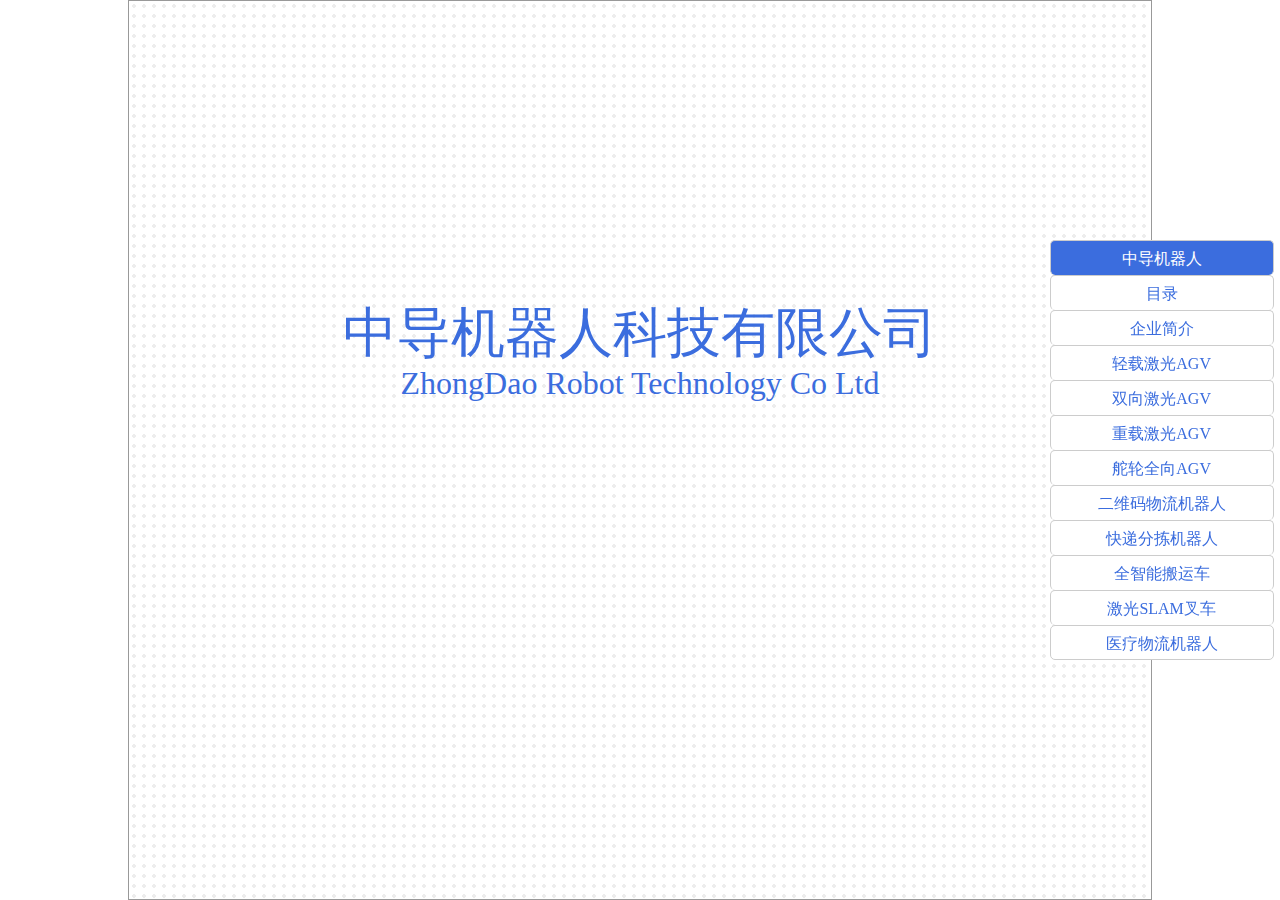
<file: zhongdao.html>
<!DOCTYPE html>
<html>
	<head>
		<meta charset="UTF-8">
		<title>中导机器人科技有限公司产品介绍</title>
		<meta name="viewport" content="width=device-width, initial-scale=1,user-scalable=no">
		<script src="js/jquery-1.8.3.min.js" type="text/javascript" charset="utf-8"></script>
		<link rel="stylesheet" type="text/css" href="style/zhongdao_product.css"/>
		<script src="js/zhongdao_product.js" type="text/javascript" charset="utf-8"></script>
	</head>
	<body>
		<div id="container">
			<ul class="option">
				<li>									
					<span class="zhongdao_title">
						中导机器人科技有限公司
					</span>
					<span class="zhongdao_title_English">
						ZhongDao Robot Technology Co Ltd
					</span>
				</li>
				<li class="catalog_page">	
					<span class="catalog">
						目录
					</span>
					<h3>企业简介</h3>
					<p>一:轻载室内激光导航AGV</p>
					<p>二:双向激光导航AGV</p>
					<p>三:重载激光AGV</p>
					<p>四:舵轮全向AGV</p>
					<p>五:二维码仓储物流机器人</p>
					<p>六:快递分拣机器人</p>
					<p>七:全智能搬运车</p>
					<p>八:激光SLAM叉车</p>
					<p>九:医疗物流机器人</p>
				</li>
				<li class="enterprise_profile_page">
					<span class="enterprise_profile">
						企业简介
					</span>
					<p style="padding-top: 25px; line-height: 20px;">中导机器人科技有限公司是<a href="http://www.hrgrobotics.cn/ch/">哈工大机器人集团（HRG）</a>旗下专注于移动机器人技术研发的全资子公司，现拥有员工70余人，研发人员占60余人，其中博士学历3人、硕士学历30余人，多人获得工程师证书及高级工程师技术认证。与哈工大等知名院校建立了长期产研合作关系，已申请相关国家发明专利60余项，科研与创新实力雄厚。</p>
					<p style="padding-top: 15px; line-height: 20px;">公司拥有包括机器人导航技术、机器人调度技术、机器人视觉技术等在内的核心技术，目前中导产品涵盖激光SLAM导航AGV、激光SLAM导航叉车、惯性导航AGV、磁导航AGV、磁导航叉车、医用物流机器人等产品，致力于为客户提供智慧物流的完整的解决方案。</p>
					<p style="padding-top: 15px; line-height: 20px;">公司产品主要面向工业，市场推广方向围绕汽车制造、医疗、物流、电子3C等领域。目前，HRG中导已经与医疗、汽车等行业的知名企业建立合作，也期待与您合作！</p>
					<p style="padding: 15px 0; font-weight: 600;">中导致力于成为一流的移动机器人领军企业。</p>
				</li>
				<li class="agv_page">
					<h2>一：轻载室内激光导航AGV</h1>
					<h4>产品概况：</h4>
					<br />
					<p>利用激光雷达构建室内地图、实现精准建模和定位。激光雷达具有探测距离远、测量速度快、结果精确度高的特点，机器人可以为所工作的场所建立精准的2D地图，为本身提供高精度的导引方式。同时还可以为机器人提供避障功能，灵活应对多变的环境。</p>
					<br />
					<h4>产品优势：</h4>					
					<br />
					<p>1.基于全球最领先的SLAM（同步定位与建图）技术;</p>
					<p>2.利用激光雷达实时获取环境地图信息;</p>
					<p>3.实现建图定位、路径规划、避障、人体跟随等功能;</p>
					<p>4.达到导航精度厘米级;</p>
					<p>5.现场施工简单，不需要增加额外成本;</p>
					<p>6.更改路径时只需要重新建地图，不需要增加额外成本。</p>		
					<br />
					<h4>应用领域：</h4>
					<br />
					<p>电子、汽车、化工、医药、物流、冶金、烟草、装配等行业。</p>			
					<br />
					<h4>基本技术参数：</h4>
					<br />
					<p><span class="font_weight">运动方式：</span>双驱差速</p>	
					<p><span class="font_weight">底盘尺寸：</span>680mm*536mm</p>
					<p><span class="font_weight">底盘高度：</span>392mm</p>	
					<p><span class="font_weight">负载：</span>≦300KG</p>
					<p><span class="font_weight">自重：</span>80±5（KG）</p>	
					<p><span class="font_weight">避障方式：</span>激光避障+防撞面+单点激光避障</p>
					<p><span class="font_weight">越障能力：</span>跨越间隙30mm</p>	
					<p><span class="font_weight">电池容量：</span>48V30AH</p>
					<p><span class="font_weight">运行速度：</span>≤1.2m/s</p>
					<p><span class="font_weight">定位精度：</span>±40mm</p>
					<p><span class="font_weight">激光性能：</span>扫描直线距离30m，角度270°</p>
					<p><span class="font_weight">二次定位：</span>±10mm</p>	
					<p><span class="font_weight">电池寿命：</span>充放电≧300次</p>	
					<p><span class="font_weight">充电时长：</span>≦2.5小时</p>
					<p><span class="font_weight">导引方式：</span>激光导航</p>	
					<p><span class="font_weight">续航能力：</span>≧10小时</p>
					<p><span class="font_weight">充电方式：</span>自动充电+手动充电</p>	
					<p><span class="font_weight">通讯方式：</span>WIFI，Ethernet</p>
					<p><span class="font_weight">扩展接口：</span>UBS2.0*2、HDMI*1、网口*1</p>	
					<p><span class="font_weight">报警方式：</span>音响、呼吸灯</p>
					<span class="agv">
						<img src="image/AGV-3.0.png" width="100%"/>
					</span>
				</li>
				<li class="agv_page">
					<h2>二：双向激光导航AGV</h1>
					<h4>产品概况：</h4>
					<br />
					<p>该AGV是一款可双向移动的机器人，解决了单向激光扫描角度存在盲区的问题，360°全方位扫描覆盖，有助于定位和避障，同时双向移动的功能使AGV能够满足狭窄环境的运行需求，更加高效、稳定、智能。</p>
					<br />
					<h4>产品优势：</h4>					
					<br />
					<p>1.360°扫描、无盲区，可以实现双向移动，应用场合更灵活;</p>
					<p>2.基于全球最领先的SLAM（同步定位与建图）技术;</p>
					<p>3.利用激光雷达实时获取环境地图信息;</p>
					<p>4.实现建图定位、路径规划、避障等功能;</p>
					<p>5.达到导航精度厘米级;</p>
					<p>6.现场施工简单，不需要增加额外成本;</p>
					<p>7.更改路径时只需要重新建地图，不需要增加额外成本。</p>
					<br />
					<h4>应用领域：</h4>
					<br />
					<p>电子、汽车、化工、医药、物流、冶金、烟草、装配等行业。</p>			
					<br />
					<h4>基本技术参数：</h4>
					<br />
					<p><span class="font_weight">运动方式：</span>双驱差速</p>
					<p><span class="font_weight">底盘尺寸：</span>600*900mm</p>
					<p><span class="font_weight">底盘高度：</span>360mm</p>
					<p><span class="font_weight">负载：</span>≦300KG</p>
					<p><span class="font_weight">自重：</span>80±5（KG）</p>
					<p><span class="font_weight">避障方式：</span>双向激光避障</p>
					<p><span class="font_weight">运行速度：</span>≤1.2m/s</p>
					<p><span class="font_weight">电池容量：</span>48V30AH</p>
					<p><span class="font_weight">激光性能：</span>距离30M,角度270°,对角各一</p>
					<p><span class="font_weight">定位精度：</span>±40mm</p>
					<p><span class="font_weight">电池寿命：</span>充放电≧300次</p>
					<p><span class="font_weight">二次定位：</span>±10mm</p>
					<p><span class="font_weight">导引方式：</span>激光导航</p>
					<p><span class="font_weight">充电时长：</span>≦2.5小时</p>
					<p><span class="font_weight">充电方式：</span>自动充电+手动充电</p>
					<p><span class="font_weight">续航能力：</span>≧10小时</p>
					<p><span class="font_weight">通讯方式：</span>WIFI，Ethernet</p>
					<p><span class="font_weight">报警方式：</span>音响、呼吸灯</p>
					<span class="agv">
						<img src="image/AGV-two-way.png" width="100%"/>
					</span>
				</li>
				<li class="agv_page">					
					<h2>三：重载激光AGV</h1>
					<h4>产品概况：</h4>
					<br />
					<p>重载激光AGV主要用于生产线上的原材料配送及半成品、成品的运输；在工业生产中能代替人做某些单调、频繁和重复的长时间作业或是危险、恶劣环境下的作业；可当作是一个个可移动的装配台、加工台使用，它们既能自由独立地分开作业，又能准确有序地组合衔接，实现形成没有物理隔断，但能起动态调节作用的高度柔性生产线。</p>
					<br />
					<h4>产品优势：</h4>					
					<br />			
					<p>1.承重、移载方式均可灵活定制，承重范围 < 2000Kg，移载方式有辊道，链条，链板，顶升，潜伏顶升等;</p>
					<p>2.定位方式灵活，定位精度高，灵活采用激光/磁条定位方式，配合机械辅助装置，最高可达毫米级精度;</p>
					<p>3.搭配使用集群式调度软件系统，不仅可以大规模作业，而且灵活实现和其他自动化设备的对接。</p>
					<br />
					<h4>应用领域：</h4>
					<br />
					<p>汽车、家电、电子、化工、医药、冶金、烟草等工业领域。</p>			
					<br />
					<h4>基本技术参数：</h4>
					<br />
					<p><span class="font_weight">自重：</span>300Kg~400Kg</p>
					<p><span class="font_weight">承载能力：</span>≤2000Kg（可定制）</p>
					<p><span class="font_weight">行走最大速度：</span>1m/s</p>
					<p><span class="font_weight">坡度：</span>≤2°</p>
					<p><span class="font_weight">定位精度（直线）：</span>±10mm</p>
					<p><span class="font_weight">过轨间隙：</span>≤10mm</p>
					<p><span class="font_weight">越障能力：</span>跨越间隙10mm</p>
					<p><span class="font_weight">导引方式：</span>激光导航</p>
					<p><span class="font_weight">行进方式：</span>前进后退，左右转弯</p>
					<p><span class="font_weight">驱动系统：</span>双轮差速驱动</p>
					<p><span class="font_weight">充电方式：</span>自动充电</p>
					<p><span class="font_weight">通信：</span>Wi-Fi无线以太网</p>
					<p><span class="font_weight">紧急制动：</span>急停开关</p>
					<p><span class="font_weight">续航能力：</span>≧10小时</p>
					<p><span class="font_weight">电池容量：</span>48V50AH</p>
					<p><span class="font_weight">避障安全：</span>激光/机械防撞</p>
					<span class="agv">
						<img src="image/heavy-load-AGV.png" width="100%"/>
					</span>
				</li>
				<li class="agv_page">
					<h2>四：舵轮全向AGV</h1>
					<h4>产品概况：</h4>
					<br />
					<p>舵轮AGV的主要功能就是在中央控制系统下自主完成任务分配，车辆调度，路径（线）管理，交通管制，自动充电等功能；车载控制系统在收到上位系统的指令后，负责AGV的导航计算，导引实现，车辆行走等功能，机载设备工况联动。</p>
					<br />
					<h4>产品优势：</h4>					
					<br />	
					<p>1.实现小车的前进和后退甚至全方位行驶：前进、后退、侧向和旋转功能;</p>
					<p>2.行驶精度高，无需二次定位;</p>
					<p>3.定位精度高。</p>
					<br />
					<h4>应用领域：</h4>
					<br />
					<p>电子、汽车、化工、医药、物流、冶金、烟草、装配等行业。</p>			
					<br />
					<h4>基本技术参数：</h4>
					<br />
					<p><span class="font_weight">产品尺寸：</span>1000（W）*1500（L）*350(H)</p>
					<p><span class="font_weight">外壳材料：</span>金属</p>
					<p><span class="font_weight">产品重量：</span>150KG</p>
					<p><span class="font_weight">显示屏：</span>5寸</p>
					<p><span class="font_weight">导引方式：</span>磁条导航</p>
					<p><span class="font_weight">载重：</span>1T（可定制）</p>
					<p><span class="font_weight">避障方式：</span>红外避障，激光壁障</p>
					<p><span class="font_weight">制动方式：</span>机械制动 电磁制动</p>
					<p><span class="font_weight">移动方式：</span>双电机舵轮</p>
					<p><span class="font_weight">控制方式：</span>无线遥控（平板）</p>
					<p><span class="font_weight">续航能力：</span>≧10小时</p>
					<p><span class="font_weight">最大移动速度：</span>0.7m/s</p>
					<p><span class="font_weight">急停开关：</span>有</p>
					<p><span class="font_weight">充电方式：</span>自动充电</p>
					<span class="agv">
						<img src="image/all-around-AGV.png" width="100%"/>
					</span>
				</li>
				<li class="agv_page">
					<h2>五：二维码仓储物流机器人系统</h1>
					<h4>产品概况：</h4>
					<br />
					<p>颠覆传统电商物流中心作业“人找货、人找货位”的模式，按照作业计划调动机器人，通过“货找人、货位找人”的全新模式，实现物流中心库区无人化，库位在机器人驱动下自动就序。</p>
					<br />
					<h4>产品优势：</h4>					
					<br />
					<p>1.二维码导航系统：通过自定义二维码视觉定位+惯导技术实现机器人高精度定位与移动;</p>
					<p>2.多机调度系统:采用动态数学模型分析，将订单任务实时动态分配给每台机器人，机器人根据订单任务，实现最佳任务分解和路径规划。多机调度系统获取并分析机器人的分解任务与规划路径，实现机器人之间的任务协调与路径选取;</p>
					<p>3.特殊的顶升结构:能够承载300-500KG的下压力并在行走时保持AGV的整体稳定，AGV旋转时货架不随之旋转，保证安全性。</p>
					<br />
					<h4>应用领域：</h4>
					<br />
					<p>仓储物流、电子、3C、服装、医药等行业。</p>			
					<br />
					<h4>基本技术参数：</h4>
					<br />
					<p><span class="font_weight">导引方式：</span>二维码+惯导</p>
					<p><span class="font_weight">行走功能：</span>前进、旋转</p>
					<p><span class="font_weight">驱动及转向方式：</span>双驱差速</p>
					<p><span class="font_weight">额定载荷：</span>300-500KG</p>					
					<p><span class="font_weight">运行速度：</span>1-1.5m/s</p>					
					<p><span class="font_weight">最大顶升高度：</span>10cm</p>					
					<p><span class="font_weight">停位精度：</span>±10mm/±0.01rad</p>					
					<p><span class="font_weight">电池容量：</span>48V20AH</p>				
					<p><span class="font_weight">通讯方式：</span>无线局域网</p>				
					<p><span class="font_weight">制动方式：</span>减速电机</p>				
					<p><span class="font_weight">安全系统：</span>SICK TIM561激光传感器+物理防撞条</p>				
					<p><span class="font_weight">可对接系统：</span>WMS\WCS\WES</p>				
					<p><span class="font_weight">货架尺寸：</span>长款≤90mm*90mm</p>				
					<p><span class="font_weight">控制方式：</span>单机控制+调度控制</p>				
					<span class="agv">
						<img src="image/QR-code-robot.png" width="100%"/>
					</span>
				</li>
				<li class="agv_page">
					<h2>六：快递分拣机器人</h1>
					<h4>产品概况：</h4>
					<br />
					<p>该产品是基于快递物流用户“高效、快速的包裹分拣需求”而自主研发的智能分拣机器人。分拣机器人基于稳定高效的调度系统，可实现机器人的流量均衡，并以最优路径将包裹运送至指定“格口”进行投递，分拣效率和投递准确性相对于传统人工作业有了大幅的提升。</p>
					<br />
					<h4>产品优势：</h4>					
					<br />
					<p>1.运行高速：最快可在3m/s的速度下流畅并无故障运行;</p>
					<p>2.续航：采用铁锂电池，连续安全运行8小时，充电1小时;</p>
					<p>3.导航：采用二维码+惯导。高级运动控制算法保证机器人全程路径纠偏;</p>
					<p>4.安全：采用先进的点激光技术，实现高精度快速障碍物检测。自研防撞条实现碰撞检测并急停;</p>
					<p>5.包裹投递：可实现10kg包裹上下包处理。</p>
					<br />
					<h4>应用领域：</h4>
					<br />
					<p>快递物流行业。</p>			
					<br />
					<h4>基本技术参数：</h4>
					<br />
					<p><span class="font_weight">产品尺寸：</span>450*450*267mm</p>
					<p><span class="font_weight">可载包裹尺寸：</span>400*400*400mm</p>
					<p><span class="font_weight">承载最大包裹重量：</span>10KG</p>
					<p><span class="font_weight">自重：</span>20KG</p>
					<p><span class="font_weight">导引方式：</span>相机+二维码</p>
					<p><span class="font_weight">码距：</span>500mm或550（根据通道宽度决定）</p>
					<p><span class="font_weight">防撞功能：</span>点激光</p>
					<p><span class="font_weight">充电时长：</span>≤1小时</p>
					<p><span class="font_weight">惯性导航：</span>陀螺仪、里程计</p>
					<p><span class="font_weight">通讯方式：</span>无线WIFI</p>
					<p><span class="font_weight">续航能力：</span>8H</p>
					<p><span class="font_weight">运行速度：</span>≤3m/s</p>
					<p><span class="font_weight">移载方式：</span>翻盖式</p>
					<p><span class="font_weight">充电方式：</span>自动充电</p>
					<p><span class="font_weight">定位精度：</span>±10mm</p>
					<span class="agv">
						<img src="image/sorting-robot.png" width="100%"/>
					</span>
				</li>
				<li class="agv_page">
					<h2>七：全智能搬运车</h1>
					<h4>产品概况：</h4>
					<br />
					<p>全智能搬运车主要是以蓄电池作为电源，用磁条导引方式控制其运行路线的自动化智能搬运设备。</p>
					<br />
					<h4>产品优势：</h4>					
					<br />
					<p>1.产品移动灵活，全自主装卸货物，无需人工干预;</p>
					<p>2.定位精度高;</p>
					<p>3.可以实现工厂的无人化货物转运。</p>
					<br />
					<h4>应用领域：</h4>
					<br />
					<p>电子、汽车、化工、医药、物流、冶金、烟草、装配等行业。</p>			
					<br />
					<h4>基本技术参数：</h4>
					<br />
					<p><span class="font_weight">导引方式：</span>采用磁导航传感器</p>
					<p><span class="font_weight">额定载荷：</span>1400KG</p>
					<p><span class="font_weight">驱动电机功率 (60分钟)：</span>2.3kw</p>
					<p><span class="font_weight">驱动控制方式：</span>数字控制系统</p>
					<p><span class="font_weight">行驶速度：</span>0.5-0.7m/s</p>
					<p><span class="font_weight">轮胎尺寸(驱动侧)：</span>Ø230*90mm</p>
					<p><span class="font_weight">行车制动：</span>电磁制动</p>
					<p><span class="font_weight">轮胎尺寸(承重侧)：</span>Ø85*85mm</p>
					<p><span class="font_weight">车轮数量(驱动侧/ 承重侧)：</span>2/4</p>
					<p><span class="font_weight">轮距(驱动侧)：</span>530mm</p>
					<p><span class="font_weight">蓄电池电压/额定容量 (5小时放电量)：</span>24V/270AH</p>
					<p><span class="font_weight">轮距(承重侧)：</span>380mm</p>
					<p><span class="font_weight">最大爬坡能力(满/空载)：</span>11.0°</p>
					<span class="agv">
						<img src="image/Van.png" width="100%"/>
					</span>
				</li>
				<li class="agv_page">
					<h2>八：激光SLAM叉车</h1>
					<h4>产品概况：</h4>
					<br />
					<p>将原有手动的电动叉车加装各类传感器并通过软件算法改造成可以自动行走、自动避障、自动叉货的激光叉车，从而实现叉车的手自一体。同时叉车周边配有安全触边，保证整体的安全性与稳定性。</p>
					<br />
					<h4>产品优势：</h4>					
					<br />
					<p>1.无需磁条，无需标签，无需反光板;</p>
					<p>2.无人驾驶，自动作业;</p>
					<p>3.提高企业工业自动化程度及竞争力;</p>
					<p>4.有效的降低工伤，提高工作效率，很大程度上降低人力成本。</p>
					<br />
					<h4>应用领域：</h4>
					<br />
					<p>工厂车间、仓库、流通中心、配送中心、港口、车站、机场、货场、等需要托盘货物的装卸、搬运作业的场合。</p>			
					<br />
					<h4>基本技术参数：</h4>
					<br />
					<p><span class="font_weight">导引方式：</span>激光导引+手自一体</p>
					<p><span class="font_weight">行走功能：</span>前进、后退、转弯</p>
					<p><span class="font_weight">驱动及转向方式：</span>单/双轮驱动兼转向</p>
					<p><span class="font_weight">额定载荷：</span>2T</p>
					<p><span class="font_weight">货叉类型：</span>标准叉，窄叉，宽叉</p>
					<p><span class="font_weight">最大举升高度：</span>12cm</p>
					<p><span class="font_weight">运行速度：</span>0.5-1.0m/s</p>
					<p><span class="font_weight">电池容量：</span>定制</p>
					<p><span class="font_weight">执行机构：</span>电动提升或液压提升</p>
					<p><span class="font_weight">制动方式：</span>减速电机，电磁制动</p>
					<p><span class="font_weight">停位精度：</span>±30</p>
					<p><span class="font_weight">通讯方式：</span>无线局域网</p>
					<p><span class="font_weight">安全系统：</span>前方---非接触式防护+防护栏</p>
					<span class="agv">
						<img src="image/forklift.png" width="100%"/>
					</span>
				</li>
				<li class="agv_page">
					<h2>九：医疗物流机器人</h1>
					<h4>产品概况：</h4>
					<br />
					<p>该产品基于先进的激光导航技术，融合多重避障防护，实现医院等场所的药物、耗材自动配送。无需人员跟随，不需外部设备辅助，自主定位，可实现不同楼层之间的配送作业。同时友好的人机界面、人性化的载物设计使得操作简洁、存储药品更安全合理。</p>
					<br />
					<h4>产品优势：</h4>					
					<br />
					<p>1.激光无轨导航;</p>
					<p>2.不同楼层穿梭作业、自动进出电梯;</p>
					<p>3.存储量大。</p>
					<br />
					<h4>应用领域：</h4>
					<br />
					<p>医药行业以及需要室内小物料配送的领域。</p>			
					<br />
					<h4>基本技术参数：</h4>
					<br />
					<p><span class="font_weight">导引方式：</span>激光导航</p>
					<p><span class="font_weight">产品尺寸：</span>（长宽高）1040*865*1370mm</p>
					<p><span class="font_weight">运动方式：</span>双驱差速</p>
					<p><span class="font_weight">运行速度：</span>≤1.2m/s</p>
					<p><span class="font_weight">载重：</span>200KG</p>
					<p><span class="font_weight">电池容量：</span>24V45AH</p>
					<p><span class="font_weight">越障能力：</span>跨越间隙30mm</p>
					<p><span class="font_weight">充电时长：</span>≦2.5小时</p>
					<p><span class="font_weight">充电方式：</span>自动充电+手动充电</p>
					<p><span class="font_weight">续航能力：</span>≧10小时</p>
					<p><span class="font_weight">电池寿命：</span>充放电≧300次</p>
					<p><span class="font_weight">报警方式：</span>音响、呼吸灯</p>
					<p><span class="font_weight">人机界面：</span>10寸触摸屏</p>
					<p><span class="font_weight">通讯方式：</span>WIFI，Ethernet</p>
					<p><span class="font_weight">避障方式：</span>激光避障+单点激光避障</p>
					<p><span class="font_weight">安全防护：</span>急停</p>
					<p><span class="font_weight">容积：</span>三层抽拉式抽屉，存储总容积约300L</p>
					<span class="agv">
						<img src="image/medical-robot.png" width="100%"/>
					</span>
				</li>
			</ul>
			<div class="clear"></div>
			<ul class="content">
				<li style="background: #3b6dde; color: #ffffff;">中导机器人</li>
				<li>目录</li>
				<li>企业简介</li>
				<li>轻载激光AGV</li>
				<li>双向激光AGV</li>
				<li>重载激光AGV</li>
				<li>舵轮全向AGV</li>
				<li>二维码物流机器人</li>
				<li>快递分拣机器人</li>
				<li>全智能搬运车</li>
				<li>激光SLAM叉车</li>
				<li style="border-bottom: 1px solid #cccccc;">医疗物流机器人</li>
			</ul>
		</div>
	</body>
</html>
</file>
<file: style/index.css>
html, body, div, nav, section, footer, p, h1, h2, h3, h4, h5, h6, span, img, a, ul, li, ol, dl, dd,
dt, table, th, tr, td, form, input, select, option, textarea, button {
    margin: 0;
    padding: 0;
    border: none;
    background: none;
    outline: none;
    vertical-align: top; }
ul, ol {
    list-style: none; }
a {
    text-decoration: none;
    color: #676767; 
    font-weight: 400;}
.clear::after {
    content: ".";
    height: 0;
    display: block;
    visibility: hidden;
    clear: both; }
.clear {
    *zoom: 1; }
/*Collective declaration*/
html, body {
    height: 100%;
}
body {
   	font-family: "微软雅黑";
}
.swiper-container {
    width: 100%;
    height: 100%;
    margin-left: auto;
    margin-right: auto;
}
.zhongdao{
	/* background-image: url(../image/earth.jpg);
	background-position: center center;
	background-size: cover;
	background-repeat: no-repeat;
	background-color: #468ef4; */
}
#hrgLogo{	
	width: 326px;
	height: 41px;
	margin-top: 35px;
	margin-left: 50px;
}
#box{
	width: 579px;
	margin-left: 215px;
	margin-top: 178px;
}
#CorporateNameZ{
	width: 100%;
}
#option{
	width: 579px;
	height: 108px;
	position: relative;
	margin-top: 25px;
}
.optionLeft{
	width: 50%;
	height: 100%;
	position: absolute;
	top: 0;
	left: 0;
}
.optionLeft li{
	height: 54px;
	line-height: 60px;
	font-size: 24px;
	color: #FFFFFF;	
}
.circular{
	display: inline-block;
	width: 15px;
	height: 15px;
	background: #FFFFFF;
	margin-top: 24px;
	border-radius: 50%;
	margin-right: 8px;
}
.optionRight{
	width: 50%;
	height: 100%;
	position: absolute;
	right: 0;
	top: 0;
}
.optionRight li{
	height: 54px;
	line-height: 60px;
	font-size: 24px;
	color: #FFFFFF;	
}
#zhongdaoMore{
	width: 178px;
	height: 55px;
	background: #FFFFFF;
	color: #3B6DDE;
	border-radius: 27.5px;
	border: 1px solid #3B6DDE;
	text-align: center;
	line-height: 55px;
	margin-top: 35px;
	transition: all 0.5s linear;
	font-size: 24px;
	font-weight: 600;
}
#zhongdaoMore:hover{
	background: #3B6DDE;
	color: #FFFFFF;
}
#AGVBox, #YKBox{
	position: absolute;
	right: 10%;
	top: 150px;
	width: 660px;
}
#AGVNameE{
	width: 100%;
}
#AGVNameZ{
	color: #000000;
	font-size: 48px;
	margin: 15px 0;
}
.AGVProfile{
	display: inline-block;
	color: #676767;
	font-size: 18px;
	line-height: 60px;
}
.AGVProfiles{
	text-indent: 2em;
	color: #676767;
	font-size: 18px;
}
#AGVMore{
	width: 115px;
	height: 30px;
	background: #FFFFFF;
	color: #3B6DDE;
	border-radius: 15px;
	border: 1px solid #3B6DDE;
	text-align: center;
	line-height: 30px;
	transition: all 0.5s linear;
	font-size: 18px;
	font-weight: 600;
	margin-top: 25px;
}
#AGVMore:hover{
	background: #3B6DDE;
	color: #FFFFFF;
}
#AGVProduct{
	width: 30%;
	position: absolute;
	left: 5%;
	top: 20%; 
}
.AGVDetails, .shandong{
	background-image: url(../image/agvbg.jpg);
	background-position: center center;
	background-size: cover;
	background-repeat: no-repeat;
}
.ForkliftDetails{
	background-image: url(../image/indexPart3.jpg);
	background-position: center center;
	background-size: cover;
	background-repeat: no-repeat;
}
#ForkliftNameE{
	width: 100%;
}
#ForkliftNameZ{
	color: #FFFFFF;
	font-size: 48px;
	margin: 15px 0;
}
#ForkliftBox{
	position: absolute;
	left: 10%;
	top: 150px;
	width: 660px;
}
.ForkliftProfile{
	display: inline-block;
	color: #FFFFFF;
	font-size: 18px;
	line-height: 60px;
}
.ForkliftProfiles{
	text-indent: 2em;
	color: #FFFFFF;
	font-size: 18px;
}
#ForkliftMore{
	width: 115px;
	height: 30px;
	background: #FFFFFF;
	color: #3B6DDE;
	border-radius: 15px;
	border: 1px solid #3B6DDE;
	text-align: center;
	line-height: 30px;
	transition: all 0.5s linear;
	font-size: 18px;
	font-weight: 600;
	margin-top: 25px;
}
#ForkliftMore:hover{
	background: #3B6DDE;
	color: #FFFFFF;
}
#ForkliftProduct{
	width: 37.5%;
	position: absolute;
	right: 5%;
	top: 12.5%;
	transition: all 0.53s linear; 
}
#YKNameE{
	width: 100%;
}
#YKNameZ{
	color: #000000;
	font-size: 48px;
	margin: 15px 0;
}
.YKProfile{
	text-indent: 2em;
	color: #676767;
	font-size: 18px;
}
#YKMore{
	width: 115px;
	height: 30px;
	background: #FFFFFF;
	color: #3B6DDE;
	border-radius: 15px;
	border: 1px solid #3B6DDE;
	text-align: center;
	line-height: 30px;
	transition: all 0.5s linear;
	font-size: 18px;
	font-weight: 600;
	margin-top: 25px;
}
#YKMore:hover{
	background: #3B6DDE;
	color: #FFFFFF;
}
#YKProduct{
	width: 37.5%;
	position: absolute;
	left: 5%;
	top: 12.5%;
	transition: all 0.53s linear; 
}
#pdf{
	width: 130px;
	height: 95px;
	margin-top: 15px;
	overflow: hidden;
	position: relative;
	transition: all linear 0.5s;  
}
#pdfClick{
	width: 130px;
	height: 95px;
	background-color: #FFFFFF;
	text-align: left;
	line-height: 95px;
	box-sizing: border-box;
	font-weight: 600;
	color: #3B6DDE;
	position: absolute;
	background-image: url(../image/right.png);
	background-size: 17.5%;
	background-position: right;
	background-repeat: no-repeat;
}
#pdf li{
	width: 95px;
	height: 95px;
	float: left;
	margin-left: 10px;
	line-height: 95px;
	text-align: center;
	/*background-image: url(../image/pdfLogo.png);*/
	/*background-size: 75%;*/
	/*background-position: center;*/
	/*background-repeat: no-repeat;*/
}
#pdfName{
	height: 30px;
	line-height: 30px;
	margin: 0 auto;
	text-align: center;
	color: #676767;
}
#word{
	display: none;
}
.indexBar{
	cursor: pointer;
    width: 50px;
    height: 20px;
    position: absolute;
    right: 20px;
    top: calc(50% - 65px);
    z-index: 999;
    background-image: url(../image/icon.png);
    background-position: center;
    background-repeat: no-repeat;
}
.indexBar:hover{	
    background-image: url(../image/icon_hover.png);
}
.swiper-pagination{
	right: 40px!important;
}
.swiper-pagination-bullet{
	width: 10px;
	height: 10px;
	margin: 10px 0!important;
	background: #dcdcdc;
	opacity: 1;
}
.swiper-pagination-bullet-active{
	background: #10386b;
}
.swiper1{
	width: 100%;
}
.imgSize{ 	
	text-align: center;
    font-size: 16px;
    background-color: #4184e2;
	background-position: center center;
	background-size: 30%;
	color: #FFFFFF;
	line-height: 30px;
	background-repeat: no-repeat;
	box-sizing: border-box;
}
.imgSize:hover{	
    background-color: #FFFFFF;
    border: 1px solid #4184e2;
    color: #3B6DDE;
}
#boxClick{
	width: 20px;
	height: 117px;
	background-color: #468ef2;
	position: absolute;
	left: 0;
	top: 0;
	z-index: 99;
	box-sizing: border-box;
	border-right: 2px solid #1670de;
	background-image: url(../image/left.png);
	background-position: center center;
	background-size: 100%;
	background-repeat: no-repeat;
}
#boxCover{
	width: 19%;
	height: 117px;
	background: #64aaff;
	position: absolute;
	left: 20px;
	top: 0;
	z-index: 99;
	box-sizing: border-box;
	border-left: none;
	text-align: center;
	line-height: 117px;
	color: #FFFFFF;
	font-weight: 400;
	font-size: 24px;
	transition: all 0.3s linear;
}
/*.swiperWrapper{
	transition-timing-function: step-start!important;
}*/
.swiperWrapper1{
	transition-timing-function: inherit!important;
}
@media (max-width: 1500px) {
	#hrgLogo{
		width: 239px;
		height: 30px;
		margin-top: 25px;
		margin-left: 20px;
	}
	#CorporateNameZ{
		width: 100%;
	}
	#box{
		width: 500px;
		margin-left: 100px;
		margin-top: 200px;
	}
	#AGVProduct{
		width: 30%;
		top: 25%;
	}
	#ForkliftProduct{
		width: 35%;
		top: 25%;
		right: 2.5%;
	}
	#YKProduct{
		width: 35%;
		top: 25%;
		left: 2.5%;
	}
}
@media (max-width: 1200px) {
	#box{	
		width: 600px;	
		margin: 0 auto;
		margin-top: 200px;
	}
	#AGVBox, #YKBox, #ForkliftBox{
		width: 600px;
		left: calc(50% - 300px);
		top: 50px;
	}			
	#AGVProduct{
		width: 300px;
		top: 62.5%;
		left: calc(50% - 150px);		
	} 
	#ForkliftProduct, #YKProduct{
		width: 330px;
		top: 58%;
		left: calc(50% - 165px);
	}
	.AGVDetails, .shandong{
		background-image: none;
	}
	.swiper1{
		/* display: none; */
	}
	#pdf{
		display: none;
	}
}
@media (max-width: 980px) {
	#box{	
		width: 500px;	
		margin: 0 auto;
		margin-top: 200px;
	}
	#AGVBox, #YKBox, #ForkliftBox{
		width: 500px;
		left: calc(50% - 250px);
		top: 50px;
	}		
	#AGVNameZ, #ForkliftNameZ, #YKNameZ{
		font-size: 38px;
	}
	.AGVProfiles, .ForkliftProfiles, .YKProfile{
		font-size: 20px;
	}		
	#AGVProduct{
		top: 57.5%;
	}
	#ForkliftProduct, #YKProduct{
		width: 300px;
		top: 50%;
		left: calc(50% - 150px);
	}
	.swiper1{
		/* display: none; */
	}
}
@media (max-width: 680px){
	#box{		
		width: 350px;
	}
	#AGVBox, #YKBox, #ForkliftBox{
		width: 350px;
		top: 100px;
		left: calc(50% - 175px);
	}	
	#AGVNameE, #ForkliftNameE, #YKNameE{
		width: 300px;
	}
	#AGVNameZ, #ForkliftNameZ, #YKNameZ{
		font-size: 26px;
	}
	.ForkliftProfile, .AGVProfile{
		font-size: 14px;
		line-height: 50px;
	}
	.AGVProfiles, .ForkliftProfiles, .YKProfile{
		font-size: 18px;
	}	
	#AGVProduct, #ForkliftProduct, #YKProduct{
		width: 300px;
		top: 50%;
		left: calc(50% - 150px);
	}
	.swiper1{
		/* display: none; */
	}
	.meritList {
		font-size: 0.1rem;
	}
	.enName{
		display: none
	}
	.productsSwiper{
		position: absolute;
		bottom: 1.2rem;
	}
	.productBg img{
		width: 94% !important;
		margin-top: 1rem;
	}
	.indexOne{
		justify-content: flex-start
	}
	.normalBg{
		height: auto !important;
		margin-top: 35% !important;
	}
	.videoBox{
		background-position: center !important;
	}
	.videoBox{
		background-size: 90% !important;
	}
	.productNameBox{
		width: 50%;
	}
}
@media (max-width: 415px) {	
	#hrgLogo{
		width: 159px!important;
		height: 20px!important;
		margin-top: 20px!important;
		margin-left: 10px!important;
	}
	#box{
		width: 300px!important;
		margin: 0 auto!important;
		margin-top: 75px!important;
	}
	#CorporateNameZ{
		width: 100%;
	}	
	#option{
		width: 100%;
		height: 80px;
		margin: 0 auto;
		margin-top: 15px;
	}
	#option li{
		height: 40px;
		line-height: 40px;
		font-size: 14px;
	}	
	.circular{
		width: 10px;
		height: 10px;
		margin-top: 15px;
	}
	#zhongdaoMore{
		width: 100px;
		height: 35px;
		line-height: 35px;
		margin-top: 15px;
		font-size: 16px;
	}
	#AGVNameE, #ForkliftNameE, #YKNameE{
		width: 100%;
	}
	#AGVNameZ, #ForkliftNameZ, #YKNameZ{
		font-size: 24px;
		font-weight: 600t;
	}
	.AGVProfile, .ForkliftProfile{
		font-size: 14px;
		line-height: 45px;
	}
	.AGVProfiles, .ForkliftProfiles, .YKProfile{
		display: none;
	}
	#AGVMore, #ForkliftMore, #YKMore{
		margin-top: 25px;
		font-size: 16px;
	}
	#AGVBox, #YKBox, #ForkliftBox{
		width: 300px!important;
		left: calc(50% - 150px)!important;
		top: 50px!important;
	}
	#AGVProduct, #ForkliftProduct{
		width: 250px;
		top: 275px!important;
		left: calc(50% - 125px)!important;
	}
	#YKProduct{
		width: 250px;
		top: 290px!important;
		left: calc(50% - 125px)!important;
	}
	.indexBar{
	    right: 0;
	}
	.swiper-pagination{
		right: 20px!important;
	}
	.swiper1{
		/* display: none; */
	}
	#test{
		display: block!important;
	}
	#word{
		display: block;
		margin-top: 15px;
	}
	#word p{
		font-size: 12px;
		padding-top: 2.5px;
	}
	.meritList {
		font-size: 0.1rem;
	}
	.enName{
		display: none
	}
	.productsSwiper{
		position: absolute;
		bottom: 1.2rem;
	}
	.productBg img{
		width: 94% !important;
		margin-top: 1rem;
	}
	.indexOne{
		justify-content: flex-start
	}
	.normalBg{
		height: auto !important;
		margin-top: 35% !important;	}
	.videoBox{
		background-position: center !important;
	}
	.videoBox{
		background-size: 90% !important;
	}
	.productNameBox{
		width: 50%;
	}
}




/* ****************************************** */
.singleTxt{
	overflow: hidden;
	text-overflow:ellipsis;
 	 white-space:nowrap;
}
.font14{
	font-size: 0.14rem;
}
.font21{
	font-size: 0.21rem;
}
.font48{
	font-size: 0.48rem;
}
.marginTop8{
	margin-top: 0.08rem;
}
.flex-center{
	display: flex;
	flex-wrap: nowrap;
	flex-direction: row;
	justify-content: center;
	align-items: center;
}
.indexOne{
	display: flex;
	flex-direction: column;
	justify-content: flex-start;
	align-items: center;
}
.productsSwiper{
	width: 100%;
	margin-bottom: 1.2rem;
	/* position: absolute;
	bottom: 1.2rem; */
}
.productBg{
	text-align: center;
	display: none;
}
.productBg .img{
	width: 1200px;
}
.oneLogo{
	background: url("../image/LOGO.png") no-repeat center;
	background-size: 100%;
	width: 1.8rem;
	height: .48rem;
}
.qrcodeBox{
	margin-top: 0.3rem;
	margin-bottom: 0.3rem;
	width: 1.8rem;
	height: 1.8rem;
	background: url("../image/qrcode.jpg") no-repeat center;
	background-size: 100%;
}
.concact{
	font-size: 0.256rem;
	color: #10386b;
}
.productClass{
	width: 100%;
	height: 1.2rem;
	font-size: 0.22rem;
	margin-top: 0.5rem;
}
.productClass li{
	/* flex: 1; */
	height: 100%;
	background-position: center;
	background-size: 100% 100%;
	background-repeat: no-repeat;
	overflow: hidden;
	cursor: pointer;
}

.productClass li .productSwiperSlide:hover{
	transform: scale(1.1);
}
.productClass li .productSwiperSlide{
	font-size: 0.18rem;
	width: 100%;
	height: 100%;
	color: #ffffff;
	display: flex;
	flex-direction: row;
	justify-content: center;
	align-items: center;
	transition:all ease 1s;
	background-position: center;
	background-repeat: no-repeat;
	background-size: cover;
}
.AGVIcon{
	width: 0.62rem;
	height: 0.62rem;
	background-size: 100%;
	margin-right: 0.15rem;
	background-repeat: no-repeat;
	background-position: center;
}
.lightAGVIcon{
	background-image: url("../image/AGV.png");
}
.liftAGVIcon{
	background-image: url("../image/AGVlift.png");
}
.AGVJackUpIcon{
	background-image: url("../image/AGVJack-up.png");
}
.AGVMedium{
	background-image: url("../image/AGVMedium.png");
}
.AGVMichael{
	background-image: url("../image/AGVMichael.png");
}
.forklistForward{
	background-image: url("../image/forklistForward.png");
}

.chacheBox{
	background-image: url("../image/chache.jpg")
}
.agvBox{
	background-image: url("../image/agv.jpg")
}

.bgNone{
	background-image: none;
	background-color: #ffffff;
	color: #10386b;
}
.productsItem{
	position: relative;
	overflow: hidden;
}
.videoBox{
	position: absolute;
	top: 0;
	left: 0;
	width: 100%;
	height: 100%;
	z-index: -2;
	background-repeat: no-repeat;
	background-position: bottom center;
	background-size: 50%;
}
.forkliftItem{
	background-image: url("../image/forklift.png")
}
.agvItem{
	background-image: url("../image/AGV.png")
}
.maskBox{
	background-color: rgba(0,0,0,.4);
	position: absolute;
	top: 0;
	left: 0;
	width: 100%;
	height: 100%;
	z-index: -1;
}
.itemAgvBox{
	display: flex;
	flex-direction: column;
	justify-content: center;
	align-items: center;
	color: #ffffff;
}
.itemTitle{
	margin: 0.5rem 0rem 0.3rem 0rem;
}
.meritList{
	margin-top: 0.5rem;
}
.meritList li{
	padding: 0rem 0.15rem;
	position: relative;
}
.meritList li::after{
	display: block;
	position: absolute;
	content: "";
	width: 0.02rem;
	height: 0.02rem;
	background-color: #ffffff;
	border-radius: 50%;
	right: 0rem;
	top: 0.1rem;
}
.meritList li:last-child::after{
	display: none
}
.videoBtnBox{
	position: absolute;
	width: 100%;
	height: 100%;
	left: 0;
	top: 0;
	z-index: 10;
	flex-flow: column;
}
.playBtn{
	width: 0.48rem;
	height: 0.48rem;
	background: url("../image/videoStop.png") no-repeat center;
	background-size: 100%;
	margin-top: 0.9rem;
	cursor: pointer;
}
.aniBtn{
	position: relative;
	margin-top: 0.5rem;
	overflow: hidden;
}

@keyframes warn {
	0% {
		transform: scale(0);
		opacity: 0.0;
	}
	25% {
		transform: scale(0);
		opacity: 0.1;
	}
	50% {
		transform: scale(0.1);
		opacity: 0.3;
	}
	75% {
		transform: scale(0.5);
		opacity: 0.5;
	}
	100% {
		transform: scale(1);
		opacity: 0.0;
	}
}
@-webkit-keyframes warn {
	0% {
		-webkit-transform: scale(0);
		opacity: 0.0;
	}
	25% {
		-webkit-transform: scale(0);
		opacity: 0.1;
	}
	50% {
		-webkit-transform: scale(0.1);
		opacity: 0.3;
	}
	75% {
		-webkit-transform: scale(0.5);
		opacity: 0.5;
	}
	100% {
		-webkit-transform: scale(1);
		opacity: 0.0;
	}
}
 
/* 产生动画（向外扩散变大）的圆圈  */
.anim {
	position: absolute;
	width: 1.2rem; 
	height: 1.2rem;
	top: -0.4rem;
	background: rgba(255,255,255,04);
	-webkit-border-radius: 50%;
	-moz-border-radius: 50%;
	border-radius: 50%;
	z-index: 1;
	-webkit-animation: warn 3s ease-out;
	-moz-animation: warn 3s ease-out;
	animation: warn 3s ease-out;
	-webkit-animation-iteration-count: infinite;
	-moz-animation-iteration-count: infinite;
	animation-iteration-count: infinite;
	cursor: pointer;
}

.productBg img{
	width: 500px;
	margin-top: 1rem;
}
.moreBtn{
	width: 1.2rem;
	height: 0.4rem;
	border-radius: 0.04rem;
	border: 0.01rem solid #ffffff;
	color: #ffffff;
	cursor: pointer;
}
.normalBg{
	height: 500px;
	margin-top: 1rem;
}
</file>
<file: style/case_introduction.css>
html, body, div, nav, section, footer, p, h1, h2, h3, h4, h5, h6, span, image, a, ul, li, ol, dl, dd,
dt, table, th, tr, td, form, input, select, option, textarea, button {
    margin: 0;
    padding: 0;
    border: none;
    background: none;
    outline: none;
    vertical-align: top; }
ul, ol {
    list-style: none; }
a {
    text-decoration: none;
    color: #000; }
.clear::after {
    content: ".";
    height: 0;
    display: block;
    visibility: hidden;
    clear: both; }
.clear {
    *zoom: 1; }
body{
   	background-image: url(../image/bgimg.png);
   	font-family: "新宋体";
   }
/*#back{
	width: 5%;
	height: 30px;
	line-height: 30px;
	border-radius: 5px;
	border: 1px solid #3B6DDE;
	color: #3B6DDE;
	text-align: center;
	position: absolute;
	top: 25px;
	left: 2%;
}*/
#case_introduction{
	width: 80%;
	margin: 0 auto;
	position: relative;
	border: 1px solid #C7C7CC;
}
.title{
	width: 45%;
	height: 100px;
	text-align: center;
	line-height: 100px;
	font-size: 48px;
	font-weight: 600;
	color: #3b6dde;
	overflow: hidden;
}
#box{
	width: 100%;
	margin: 0 auto;
	position: relative;
	border-top: 1px solid #C7C7CC;
}
#product{
	width: 45%;
	height: 600px;
	background-image: url(../image/forklift.png);
	background-position: center center; 
	background-size: 100%;
	background-repeat: no-repeat;
	border-right: 1px solid #C7C7CC;
	transition:all 1s linear;
}
#product:hover{
	background-size: 125%;
}
#introduce{	
	width: 55%;
	height: 600px;
	position: absolute;
	overflow: hidden;
	top: 0;
	right: 0;
	color: #3B6DDE;
}
#introduce h1{
	padding-top: 20px;
	padding-left: 20px;
}
#introduce h2{
	padding-left: 25px;
	padding-top: 10px;
}
#introduce p{
	padding-top: 1px;
	padding-left: 2.5em;
}
#parameter{
	width: 100%;
	height: 400px;
	color: #3B6DDE;
	margin: 0 auto;
	border-top: 1px solid #C7C7CC;
	position: relative;
}
#structure{
	display: block;
	width: 35%;
	height: 70%;
	position: absolute;
	right: 5%;
	top: 15%;
	background-image: url(../image/structure.png);
	background-position: center center; 
	background-size: 70%;
	background-repeat: no-repeat;
	transition:all 1s linear;
}
#structure:hover{	
	right: 35%;
}
#parameter h1{
	padding-top: 20px;
	padding-left: 20px;
}
#parameter p{
	padding-top: 5px;
	padding-left: 2.5em;
}
#detailed{
	width: 80%;
	height: 375px;
	border: 1px solid #C7C7CC;
	border-top: none;
	border-bottom: none;
	margin: 0 auto;
}
#detailed ul li{
	width: 30%;
	height: 350px;
	float: left;
	margin-left: 2.5%;
	margin-top: 12.5px;
	border: 1px solid #3B6DDE;
	box-sizing: border-box;
	background-position: center center; 
	background-size: 100%;
	background-repeat: no-repeat;
	position: relative;
	overflow: hidden;
	border-radius: 3px;
}
.shadow{
	display: inline-block;
	width: 100%;
	height: 100%;
	background-color: rgba(0,0,0,0.5);
	transition:all 0.3s linear;
	position: absolute;
	left: -100%;
	top: 0;
}
.shadow1{
	display: inline-block;
	width: 100%;
	height: 100%;
	background-color: rgba(0,0,0,0.5);
	transition:all 0.3s linear;
	overflow: hidden;
	position: absolute;
	left: 0;
	top: -100%;
}
.shadow2{
	display: inline-block;
	width: 100%;
	height: 100%;
	background-color: rgba(0,0,0,0.5);
	transition:all 0.3s linear;
	position: absolute;
	right: -100%;
	top: 0;
}
.shadow_title{
	width: 100%;
	height: 30px;
	line-height: 30px;
	color: #FFFFFF;
	font-size: 36px;
	font-weight: 600;
	text-align: center;
	display: inline-block;
	transition:all 0.5s linear;
	position: absolute;
	top: calc(50% - 15px);
	left: 0;
}
#detailed ul li:hover .shadow{
	left: 0;	
}
#detailed ul li:hover .shadow1{
	top: 0;
}
#detailed ul li:hover .shadow2{
	right: 0;	
}
.introduce1{
	background-image: url(../image/introduce1.png);
}
.introduce2{
	background-image: url(../image/introduce2.png);
}
.introduce3{
	background-image: url(../image/introduce3.png);
}
#detailed_text{	
	width: 80%;
	border: 1px solid #C7C7CC;
	border-top: none;
	margin: 0 auto;
}
#detailed_text ul li{
	width: 30%;
	float: left;
	margin-left: 2.5%;
	color: #3B6DDE;
}
#detailed_text ul li p{	
	padding-bottom: 15px;
	word-break:break-all;	
}
#dispatch_container{	
	width: 80%;
	border: 1px solid #C7C7CC;
	color: #3B6DDE;
	border-top: none;
	margin: 0 auto;
	position: relative;
}
#dispatch_container h1{
	padding-top: 20px;
	padding-left: 20px;	
}
.dispatch_container_left{
	width: 80%;
	margin: 0 auto;
	margin-top: 25px;
	border: 1px solid #3B6DDE;
}
.dispatch_container_right{
	width: 80%;
	border: 1px solid #3B6DDE;
	border-top: none;
	margin: 0 auto;
	overflow: hidden;
}
#video_add{
	width: 80%;
	margin: 0 auto;
	border: 1px solid #3B6DDE;
	margin-bottom: 25px;
}
#details{
	width: 80%;
	margin: 0 auto;
	border: 1px solid #C7C7CC;
	border-top: none;
	position: relative;
}
.details_left{
	width: 60%;
	border-right: 1px solid #C7C7CC;
}
.details_left h3{
	color: #3B6DDE;
	padding-top: 5px;
	padding-left: 5px;
}
.details_left p{
	color: #666666;
	padding-top: 7.5px;
	text-indent: 2em;
}
.details_right{
	width: 40%;
	height: 100%;
	position: absolute;
	right: 0;
	top: 0;
	background-position: center center; 
	background-size: 100%;
	background-repeat: no-repeat;
	background-image: url(../image/introduce.png);
}
@media only screen and (max-width: 800px) {
	.title{
		font-size: 24px;
		height: 50px;
		line-height: 50px;
	}
	p{
		font-size: 12px;
		padding-left: 5px!important;
	}
	h1, h2, h3{
		font-size: 18px;
		padding-top: 10px!important;
		padding-left: 5px!important;
	}
	#detailed{
		height: 200px;
	}
	#detailed ul li{
		height: 180px;
	}
	.shadow_title{
		font-size: 18px;
	}
	.details_right{
		background-image: url(../image/introduce_1.png);
		background-position: top center;
	}
}
@media only screen and (min-width: 1220px) {
	#product{		
		background-size: 70%;
	}
	#product:hover{
	background-size: 95%;
}
	#structure{
		background-size: 50%;
	}
	.details_right{
		background-size: 80%;
	}
		
}
@media only screen and (min-width: 1450px) {
	#product{		
		background-size: 70%;
	}
	#product:hover{
	background-size: 95%;
}
	#structure{
		background-size: 50%;
	}
	.details_right{
		background-size: 55%;
	}
		
}
</file>
<file: style/AGV.css>
html, body, div, nav, section, footer, p, h1, h2, h3, h4, h5, h6, span, img, a, ul, li, ol, dl, dd,
dt, table, th, tr, td, form, input, select, option, textarea, button {
    margin: 0;
    padding: 0;
    border: none;
    background: none;
    outline: none;
    vertical-align: top; }
ul, ol {
    list-style: none; }
a {
    text-decoration: none;
    font-weight: 600;}
.clear::after {
    content: ".";
    height: 0;
    display: block;
    visibility: hidden;
    clear: both; }
.clear {
    *zoom: 1; }
/*Collective declaration*/
html, body {
    height: 100%;
    font-family: "微软雅黑";
}
.swiper-container {
    width: 100%;
    height: 100%;
    margin-left: auto;
    margin-right: auto;
}
#hrgLogo{
	width: 326px;
	height: 41px;
	margin-top: 35px;
	margin-left: 50px;
}
#agv_logo{
	width: 25%;
	display: block;
	position: absolute;
	left: 37.5%;
	top: 100px; }
#agv_title{
	width: 100%;
	height: 80px;
	display: block;
	font-size: 40px;
	text-align: center;
	line-height: 80px;
	position: absolute;
	left: 0;
	top: 520px;	 
	overflow: hidden; 
    text-overflow: ellipsis;
    white-space: nowrap; }
#agv_English_title{
	width: 100%;
	height: 30px;
	display: block;
	font-size: 24px;
	text-align: center;
	line-height: 30px;
	position: absolute;
	left: 0;
	top: 590px;
	overflow: hidden; 
    text-overflow: ellipsis;
    white-space: nowrap; }
#agv_text{
	width: 100%;
	height: 80px;
	display: block;
	font-size: 34px;
	text-align: center;
	line-height: 80px;
	position: absolute;
	left: 0;
	top: 620px;	}
.content h1{
	width: 250px;
	margin-left: 15%;
	font-size: 20px;
	height: 40px;
	line-height: 40px;
	color: #FFFFFF;
	font-weight: normal;
	background: #4284e2;}
.Color{
	display: inline-block;
	width: 40px;
	height: 100%;
	background: #434343;
	margin-left: 0;
	margin-right: 10px;
	background-image: url(../image/down.png);
	background-size: 60%;
	background-position: center;
	background-repeat: no-repeat;
}
.content h2{
	width: 70%;
	margin: 0 auto;
	font-weight: normal;
	padding: 10px 0;}
.content p{
	width: 70%;
	margin: 0 auto;
	font-size: 18px;
	color: #303036; }
.content_three_show{
	width: 40%;
	display: block;
	margin-left: 30%;
	margin-top: 10px;
	text-align: center;
	position: relative; }
.enlarge{
	width: 3%;
	position: absolute;
	top: 15px;
	right: 12.5px;
}
.Boot{
	width: 20%;
	display: block;
	margin-left: 40%;
	margin-top: 10px;}
#display_pictures{
	width: 100%;
	background-color: #FFFFFF;
	position: fixed;
	top: 0;
	left: 0;
	z-index: 99;
	display: none;
	background-size: 65%;
	background-position: center center;
	background-repeat: no-repeat;
}
.table{
	width: 70%;
	margin: 5px auto;
	color: #393939;
}
.table tr td{
	text-indent: 1em;
	font-size: 14px;
	width: 50%;
	border: 1px solid #e3e3e3;
	box-sizing: border-box;
	background: #EEEEEE;
}
.forklift_information{
	text-indent: 2em;
}
.swiper-pagination{
	right: 40px!important;
}
.indexBar{
    width: 50px;
    height: 20px;
    position: absolute;
    right: 20px;
    top: calc(50% - 210px);
    z-index: 999;
    background-image: url(../image/icon.png);
    background-position: center;
    background-repeat: no-repeat;
}
.indexBar:hover{	
    background-image: url(../image/icon_hover.png);
}
.swiper-pagination-bullet{
	width: 10px;
	height: 10px;
	margin: 10px 0!important;
	background: #dcdcdc;
	opacity: 1;
}
.swiper-pagination-bullet-active{
	background: #007AFF;
}
.catalog{
	width: 100%;
	text-align: center;
	margin: 2.5% 0;
	margin-top: 5%;
	font-size: 38px;
	font-weight: normal;
}
.ZDCatalog p{
	width: 50%;
	margin: 0 auto;
	font-size: 22px;
	margin-top: 5px;
}
@media only screen and (max-width: 1000px) {
	#hrgLogo{
		width: 220px;
		margin-left: 20px;
		margin-top: 30px;
	}
	#agv_logo{
		width: 35%;
		left: 32.5%;
	}
}
@media only screen and (max-width: 680px) {
	#hrgLogo{
		width: 180px;
		margin-left: 15px;
		margin-top: 25px;
	}
}
@media only screen and (max-width: 415px) {
	#hrgLogo{
		width: 159px!important;
		height: 20px!important;
		margin-top: 20px!important;
		margin-left: 10px!important;
	}
	#agv_logo{
		width: 40%;
		left: 30%;
		top: 130px;}
	#agv_title{
		height: 60px;
		font-size: 26px;
		line-height: 60px;
		top: 280px; }
	#agv_English_title{
		font-size: 14px;
		top: 330px; }
	#agv_text{
		font-size: 26px;
		top: 380px; }
	.content h1{
		width: 100%;
		height: 25px;
		line-height: 25px;
		font-size: 16px;
		margin-left: 0;
		}
	.Color{
		width: 25px;
		height: 25px;		
	}
	.content h2{	
		width: 97.5%;
		font-size: 14px;
		padding: 1px 0;
	}	
	.content_three_show{
		margin-top: 15px;   }
	.table{
		width: 97.5%;
	}
	.table tr td{		
		font-size: 12px!important;
	}
	.content p{
		width: 95%;
		font-size: 14px;  }
	.Boot{
		width: 30%;
		margin-left: 35%;
		margin-top: 5px;   }
	#display_pictures{
		background-size: 95%;}	
	.enlarge{
		width: 4%;
		top: 7.5px;
		right: 5px;
	}
	.indexBar{
	    right: 0;
	}
	.swiper-pagination{
		right: 20px!important;
	}
	.catalog{
		font-size: 24px;
	}
	.ZDCatalog p{
		width: 70%;
		font-size: 14px;
	}
}
</file>
<file: style/AGV_spec.css>
html, body, div, nav, section, footer, p, h1, h2, h3, h4, h5, h6, span, img, a, ul, li, ol, dl, dd,
dt, table, th, tr, td, form, input, select, option, textarea, button {
    margin: 0;
    padding: 0;
    border: none;
    background: none;
    outline: none;
    vertical-align: top; }
ul, ol {
    list-style: none; }
a {
    text-decoration: none;
    color: #3B6DDE; 
    font-weight: 600;}
.clear::after {
    content: ".";
    height: 0;
    display: block;
    visibility: hidden;
    clear: both; }
.clear {
    *zoom: 1; }
/*Collective declaration*/
html, body {
    height: 100%;
}
body {
   	font-family: "微软雅黑";
}
.swiper-container {
    width: 100%;
    height: 100%;
    margin-left: auto;
    margin-right: auto;
    color: #303030;
}
#hrgLogo{
	position: absolute;
	width: 80%;
	max-width: 326px;
	top: 30%;
	left: 50%;
	transform: translate(-50%,-50%);
}
#forklift_logo{
	position: absolute;
	width: 40%;
	max-width: 163px;
	top: 55%;
	left: 50%;
	transform: translate(-50%,-50%);
}
#agv_title{
	position: absolute;
	width: 80%;
	max-width: 326px;
	top: 70%;
	left: 50%;
	transform: translate(-50%,-50%);
	color: #5a5858;
	font-size: 140%;
	text-align: center;
}
#agv_text{
	position: absolute;
	width: 80%;
	max-width: 326px;
	top: 73.5%;
	left: 50%;
	transform: translate(-50%,-50%);
	color: #5a5858;
	font-size: 70%;
	text-align: center;
}
.center{
	width: 40%;
	max-width: 250px;
	margin-top: 10%;
	margin-left: 15%;
	font-size: 14px;
	height: 24px;
	line-height: 24px;
	color: #FFFFFF;
	background: #4284e2;
	font-weight: normal;
}
.parts{
	width: 80%;
	max-width: 600px;
	left: 50%;
	transform: translate(-50%,0%);
	margin-top: 70px;
	position: relative;
}
.part_1{
	width: 50%;
	text-align: center;
	border-right: 1px solid #CCCCCC;
	position: absolute;
	left: 0;
	top: 0;		
}
.part_2{
	width: 50%;
	position: absolute;
	right: 0;
	top: 0;		
}
.part_21{
	width: 50%;
	position: absolute;
	left: 0;
	top: 0;
}
.part_21 li{
	width: 100%;
	margin-top: 10px;
	text-align: center;
}
.part_21 li p{
	font-size: 12px;
}
.part_22{
	width: 50%;	
	position: absolute;
	right: 0;
	top: 0;
		
}
.part_22 li{
	width: 100%;
	margin-top: 10px;
	text-align: center;
		
}
.part_22 li p{
	font-size: 12px;
}
.assembly_1{
	width: 10%;
	position: absolute;
	top: 19%;
	left: 8%;
	text-align: left;
	font-size: 12px;
}
.assembly_2{
	width: 10%;
	position: absolute;
	top: 9%;
	left: 85%;
	text-align: left;
	font-size: 12px;
}
.assembly_3{
	width: 15%;
	position: absolute;
	top: 35%;
	left: 8%;
	text-align: left;
	font-size: 12px;
}
.assembly_4{
	width: 10%;
	position: absolute;
	top: 31%;
	left: 85%;
	text-align: left;
	font-size: 12px;
}
.assembly_5{
	width: 25%;
	position: absolute;
	top: -4%;
	left: 8%;
	text-align: left;
	font-size: 12px;
}
.assembly_6{
	width: 10%;
	position: absolute;
	top: -4%;
	left: 85%;
	text-align: left;
	font-size: 12px;
}
.assembly_7{
	width: 15%;
	position: absolute;
	top: 20%;
	left: 8%;
	text-align: left;
	font-size: 12px;
}
.assembly_8{
	width: 10%;
	position: absolute;
	top: 20%;
	left: 85%;
	text-align: left;
	font-size: 12px;
}
.assembly_11{
	width: 15%;
	position: absolute;
	top: 48%;
	left: 8%;
	text-align: left;
	font-size: 12px;
}
.assembly_22{
	width: 25%;
	position: absolute;
	top: 92%;
	left: 8%;
	text-align: left;
	font-size: 12px;
}
.Color{
	display: inline-block;
	width: 40px;
	height: 100%;
	background: #434343;
	margin-left: 0;
	margin-right: 10px;
	background-image: url(../image/down.png);
	background-size: 60%;
	background-position: center;
	background-repeat: no-repeat;
}
#detailed{
	width: 80%;
	margin: 0 auto;
	position: absolute;
	left: -5%;
	bottom: 25%;
	text-align: center;
}
.detailed{
	display: block;
	width: 22.5%;
	margin: 10px auto;
}
.table{
	width: 70%;
	margin: 0 auto;
	font-size: 12px;
}
td{
	background: #eeeeee;
}
.Text_style p{
	width: 70%;
	margin: 0 auto;
	font-size: 12px;
}
.indexBar{
    width: 50px;
    height: 20px;
    position: absolute;
    right: 20px;
    top: calc(50% - 100px);
    z-index: 999;
    background-image: url(../image/icon.png);
    background-position: center;
    background-repeat: no-repeat;
}
.indexBar:hover{	
    background-image: url(../image/icon_hover.png);
}
.swiper-pagination{
	right: 40px!important;
    z-index: 999;
}
.swiper-pagination-bullet{
	width: 10px;
	height: 10px;
	margin: 10px 0!important;
	background: #dcdcdc;
	opacity: 1;
}
.swiper-pagination-bullet-active{
	background: #007AFF;
}
.Color{
	display: inline-block;
	width: 24px;
	height: 100%;
	background: #434343;
	margin-left: 0;
	margin-right: 10px;
	background-image: url(../image/down.png);
	background-size: 80%;
	background-position: center;
	background-repeat: no-repeat;
}
.container{
	width: 100%;
	height: 100%;
	opacity: 0;
	position: absolute;
	top: 0;
	left: 0;
	z-index: 999;
}
/*
@media only screen and (max-width: 1000px) {
	#hrgLogo{
		width: 220px;
		margin-left: 20px;
		margin-top: 30px;
	}	
	#agv_logo{
		width: 35%;
		left: 32.5%;
	}
	.title{
		left: 300px;
		top: 30px;
		width: 110px;
	}
}
@media only screen and (max-width: 680px) {
	#hrgLogo{
		width: 180px;
		margin-left: 15px;
		margin-top: 25px;
	}
	#agv_logo{
		width: 50%;
		left: 25%;
		top: 130px;}
	.title{
		left: 250px;
		top: 30px;
		width: 90px;
	}
}
@media only screen and (max-width: 415px) {
	#hrgLogo{
		width: 159px!important;
		height: 20px!important;
		margin-top: 20px!important;
		margin-left: 10px!important;
	}
	#agv_title{
		height: 60px;
		font-size: 26px;
		line-height: 60px;
		top: 300px; }
	#agv_English_title{
		font-size: 14px;
		top: 350px; }
	#agv_text{
		font-size: 26px;
		top: 370px; }
	.title{
		left: 200px;
		top: 20px;
		width: 70px;
	}
	.introduce h2{
		width: 100%;
		height: 25px; 
		line-height: 25px;
		background: #4284e2;
		font-size: 16px;
		margin-left: 0;
		margin-top: 25px;
	}
	.Color{
		width: 25px;
		height: 25px;
	}
	.introduce h3{
		width: 100%;
		height: 25px;
		margin-left: 0;
		line-height: 25px;
		font-size: 14px;
	}
	.introduce_p{
		width: 97.5%;
		margin: 0 auto;
		font-size: 12px;
		padding-top: 0;
	}
	.table{
		width: 97.5%;
		font-size: 10px;
		text-indent: 0;
	}
	#product{
		display: none;
	}
	#detailed, #detailed_text{
		width: 97.5%;
	}
	#detailed li{
		height: 100px;
	}
	.Design{
		margin-top: 0!important;
	}
	.detailed_text_p{
		line-height: 15px!important;
		font-size: 12px!important;
	}
	.p1{
		line-height: 17.5px!important;
	}	
	.indexBar{
	    right: 0;
	}
	.swiper-pagination{
		right: 20px!important;
	}
	.catalog{
		margin: 2.5% 0;
		margin-top: 5%;
		font-size: 22px;
	}
	.ZDCatalog p{
		width: 70%;
		margin: 0 auto;
		font-size: 16px;
		margin-top: 5px;
	}
	.center{
		width: 100%;
		height: 25px;
		line-height: 25px;
		font-size: 14px;
		margin: 0;
	}
	.js p{
		width: 90%;
		font-size: 14px;
		text-indent: 0;
	}
	.js h3{
		width: 95%;
		font-size: 16px;
	}
	.indent p{
		text-indent: 2em;		
	}
	.forklift{
		width: 50%;
	}
	.introduce_p{
		text-indent: 0!important;
	}
	.blockpdf{
		display: none;
	}
	.blockword{
		display: block;
	}
	.SketchMap1, .SketchMap2{
		width: 95%;
	}
}*/
</file>
<file: style/Forklift.css>
html, body, div, nav, section, footer, p, h1, h2, h3, h4, h5, h6, span, img, a, ul, li, ol, dl, dd,
dt, table, th, tr, td, form, input, select, option, textarea, button {
    margin: 0;
    padding: 0;
    border: none;
    background: none;
    outline: none;
    vertical-align: top; }
ul, ol {
    list-style: none; }
a {
    text-decoration: none;
    color: #3B6DDE; 
    font-weight: 600;}
.clear::after {
    content: ".";
    height: 0;
    display: block;
    visibility: hidden;
    clear: both; }
.clear {
    *zoom: 1; }
/*Collective declaration*/
html, body {
    height: 100%;
}
body {
   	font-family: "微软雅黑";
}
.swiper-container {
    width: 100%;
    height: 100%;
    margin-left: auto;
    margin-right: auto;
}
#hrgLogo{
	display: block;
	width: 326px;
	height: 41px;
	margin-top: 35px;
	margin-left: 50px;
}
#forklift_logo{
	width: 20%;
	display: block;
	position: absolute;
	left: 40%;
	top: 150px; }
#agv_title{
	width: 100%;
	height: 80px;
	display: block;
	font-size: 42px;
	text-align: center;
	line-height: 80px;
	position: absolute;
	left: 0;
	top: 520px;	 
	overflow: hidden; 
    text-overflow: ellipsis;
    white-space: nowrap; }
#agv_English_title{
	width: 100%;
	height: 30px;
	display: block;
	font-size: 24px;
	text-align: center;
	line-height: 30px;
	position: absolute;
	left: 0;
	top: 590px;
	overflow: hidden; 
    text-overflow: ellipsis;
    white-space: nowrap; }
#agv_text{
	width: 100%;
	height: 80px;
	display: block;
	font-size: 36px;
	text-align: center;
	line-height: 80px;
	position: absolute;
	left: 0;
	top: 620px;	}
.content h1{
	width: 250px;
	margin-left: 15%;
	font-size: 20px;
	height: 40px;
	line-height: 40px;
	font-weight: normal;
	color: #FFFFFF;
	background: #4284e2;}
.Color{
	display: inline-block;
	width: 40px;
	height: 100%;
	background: #434343;
	margin-left: 0;
	margin-right: 10px;
	background-image: url(../image/down.png);
	background-size: 60%;
	background-position: center;
	background-repeat: no-repeat;
}
.content h2{
	width: 70%;
	margin: 0 auto;
	font-weight: normal;
	padding: 10px 0;}
.content p{
	width: 70%;
	margin: 0 auto;
	color: #303030;
	font-size: 18px; }
.content_three_show{
	width: 40%;
	display: block;
	margin-left: 30%;
	margin-top: 10px;
	text-align: center;
	position: relative; }
.enlarge{
	width: 3%;
	position: absolute;
	top: 15px;
	right: 12.5px;
}
.Boot{
	width: 20%;
	display: block;
	margin-left: 40%;
	margin-top: 10px;}
#display_pictures{
	width: 100%;
	background-color: #FFFFFF;
	position: fixed;
	top: 0;
	left: 0;
	z-index: 99;
	display: none;
	background-size: 70%;
	background-position: center center;
	background-repeat: no-repeat;
}
.table{
	width: 70%;
	margin: 5px auto;
	color: #393939;
}
.table tr td{
	text-indent: 1em;
	font-size: 14px;
	width: 50%;
	border: 1px solid #e3e3e3;
	box-sizing: border-box;
	background: #EEEEEE;
}
.forklift_information{
	text-indent: 2em;
}
.swiper-pagination{
	right: 40px!important;
}
.indexBar{
    width: 50px;
    height: 20px;
    position: absolute;
    right: 20px;
    top: calc(50% - 210px);
    z-index: 999;
    background-image: url(../image/icon.png);
    background-position: center;
    background-repeat: no-repeat;
}
.indexBar:hover{	
    background-image: url(../image/icon_hover.png);
}
.swiper-pagination-bullet{
	width: 10px;
	height: 10px;
	margin: 10px 0!important;
	background: #dcdcdc;
	opacity: 1;
}
.catalog{
	width: 100%;
	text-align: center;
	margin: 2.5% 0;
	margin-top: 5%;
	font-size: 38px;
	font-weight: normal;
}
.ZDCatalog p{
	width: 50%;
	margin: 0 auto;
	font-size: 22px;
	margin-top: 5px;
}
.swiper-pagination-bullet-active{
	background: #007AFF;
}
@media only screen and (max-width: 1000px) {
	#hrgLogo{
		width: 220px;
		margin-left: 20px;
		margin-top: 30px;
	}
}
@media only screen and (max-width: 680px) {
	#hrgLogo{
		width: 180px;
		margin-left: 15px;
		margin-top: 25px;
	}
}
@media only screen and (max-width: 415px) {	
	#hrgLogo{
		width: 159px!important;
		height: 20px!important;
		margin-top: 20px!important;
		margin-left: 10px!important;
	}
	#forklift_logo{
		width: 40%;
		left: 30%;
		top: 130px;
	}
	#agv_title{
		height: 60px;
		font-size: 26px;
		line-height: 60px;
		top: 280px; }
	#agv_English_title{
		font-size: 14px;
		top:330px; }
	#agv_text{
		font-size: 26px;
		top: 380px;}
	.content h1{
		width: 100%;
		height: 25px;
		line-height: 25px;
		font-size: 16px;
		margin-left: 0;
		}
	.content h2{	
		width: 97.5%;
		font-size: 16px;
		padding: 5px 0;
	}
	.Color{
		width: 25px;
		height: 25px;		
	}
	.content p{
		width: 95%;
		font-size: 14px;   }
	.content_three_show{
		margin-top: 1px;   }
	.Boot{
		width: 30%;
		margin-left: 35%;
		margin-top: 5px;   }
	#display_pictures{
		background-size: 95%;}			
	.table{
		width: 90%;
	}
	.table tr td{		
		font-size: 12px!important;
	}
	.enlarge{
		width: 4%;
		top: 7.5px;
		right: 5px;
	}		
	.indexBar{
	    right: 0;
	}
	.swiper-pagination{
		right: 20px!important;
	}
	.catalog{
		font-size: 24px;
	}
	.ZDCatalog p{
		width: 70%;
		font-size: 14px;
	}
}
</file>
<file: style/Forklift_spec.css>
html, body, div, nav, section, footer, p, h1, h2, h3, h4, h5, h6, span, img, a, ul, li, ol, dl, dd,
dt, table, th, tr, td, form, input, select, option, textarea, button {
    margin: 0;
    padding: 0;
    border: none;
    background: none;
    outline: none;
    vertical-align: top; }
ul, ol {
    list-style: none; }
a {
    text-decoration: none;
    color: #3B6DDE; 
    font-weight: 600;}
.clear::after {
    content: ".";
    height: 0;
    display: block;
    visibility: hidden;
    clear: both; }
.clear {
    *zoom: 1; }
/*Collective declaration*/
html, body {
    height: 100%;
}
body {
   	font-family: "微软雅黑";
}
.swiper-container {
    width: 100%;
    height: 100%;
    margin-left: auto;
    margin-right: auto;
    color: #303030;
}
#hrgLogo{
	position: absolute;
	width: 80%;
	max-width: 326px;
	top: 30%;
	left: 50%;
	transform: translate(-50%,-50%);
}
#forklift_logo{
	position: absolute;
	width: 40%;
	max-width: 163px;
	top: 55%;
	left: 50%;
	transform: translate(-50%,-50%);
}
#agv_title{
	position: absolute;
	width: 80%;
	max-width: 326px;
	top: 70%;
	left: 50%;
	transform: translate(-50%,-50%);
	color: #5a5858;
	font-size: 140%;
	text-align: center;
}
#agv_text{
	position: absolute;
	width: 80%;
	max-width: 326px;
	top: 73.5%;
	left: 50%;
	transform: translate(-50%,-50%);
	color: #5a5858;
	font-size: 70%;
	text-align: center;
}
.center{
	width: 40%;
	max-width: 250px;
	margin-top: 10%;
	margin-left: 15%;
	font-size: 14px;
	height: 24px;
	line-height: 24px;
	color: #FFFFFF;
	background: #4284e2;
	font-weight: normal;
}
.parts{
	width: 80%;
	max-width: 600px;
	left: 50%;
	transform: translate(-50%,0%);
	margin-top: 70px;
	position: relative;
}
.part_1{
	width: 50%;
	text-align: center;
	border-right: 1px solid #CCCCCC;
	position: absolute;
	left: 0;
	top: 0;		
}
.part_2{
	width: 50%;
	position: absolute;
	right: 0;
	top: 0;		
}
.part_21{
	width: 50%;
	position: absolute;
	left: 0;
	top: 0;
}
.part_21 li{
	width: 100%;
	margin-top: 10px;
	text-align: center;
}
.part_21 li p{
	font-size: 12px;
}
.part_22{
	width: 50%;	
	position: absolute;
	right: 0;
	top: 0;
		
}
.part_22 li{
	width: 100%;
	margin-top: 10px;
	text-align: center;
		
}
.part_22 li p{
	font-size: 12px;
}
.assembly_1{
	width: 10%;
	position: absolute;
	top: 19%;
	left: 8%;
	text-align: left;
	font-size: 12px;
}
.assembly_2{
	width: 10%;
	position: absolute;
	top: 9%;
	left: 85%;
	text-align: left;
	font-size: 12px;
}
.assembly_3{
	width: 15%;
	position: absolute;
	top: 35%;
	left: 8%;
	text-align: left;
	font-size: 12px;
}
.assembly_4{
	width: 10%;
	position: absolute;
	top: 31%;
	left: 85%;
	text-align: left;
	font-size: 12px;
}
.assembly_5{
	width: 25%;
	position: absolute;
	top: -4%;
	left: 8%;
	text-align: left;
	font-size: 12px;
}
.assembly_6{
	width: 10%;
	position: absolute;
	top: -4%;
	left: 85%;
	text-align: left;
	font-size: 12px;
}
.assembly_7{
	width: 15%;
	position: absolute;
	top: 20%;
	left: 8%;
	text-align: left;
	font-size: 12px;
}
.assembly_8{
	width: 10%;
	position: absolute;
	top: 20%;
	left: 85%;
	text-align: left;
	font-size: 12px;
}
.assembly_11{
	width: 15%;
	position: absolute;
	top: 48%;
	left: 8%;
	text-align: left;
	font-size: 12px;
}
.assembly_22{
	width: 25%;
	position: absolute;
	top: 92%;
	left: 8%;
	text-align: left;
	font-size: 12px;
}
.Color{
	display: inline-block;
	width: 40px;
	height: 100%;
	background: #434343;
	margin-left: 0;
	margin-right: 10px;
	background-image: url(../image/down.png);
	background-size: 60%;
	background-position: center;
	background-repeat: no-repeat;
}
#detailed{
	width: 80%;
	margin: 0 auto;
	position: absolute;
	left: -5%;
	bottom: 25%;
	text-align: center;
}
.detailed{
	display: block;
	width: 22.5%;
	margin: 10px auto;
}
.table{
	width: 70%;
	margin: 0 auto;
	font-size: 12px;
}
td{
	background: #eeeeee;
}
.Text_style p{
	width: 70%;
	margin: 0 auto;
	font-size: 12px;
}
.indexBar{
    width: 50px;
    height: 20px;
    position: absolute;
    right: 20px;
    top: calc(50% - 100px);
    z-index: 999;
    background-image: url(../image/icon.png);
    background-position: center;
    background-repeat: no-repeat;
}
.indexBar:hover{	
    background-image: url(../image/icon_hover.png);
}
.swiper-pagination{
	right: 40px!important;
    z-index: 999;
}
.swiper-pagination-bullet{
	width: 10px;
	height: 10px;
	margin: 10px 0!important;
	background: #dcdcdc;
	opacity: 1;
}
.swiper-pagination-bullet-active{
	background: #007AFF;
}
.Color{
	display: inline-block;
	width: 24px;
	height: 100%;
	background: #434343;
	margin-left: 0;
	margin-right: 10px;
	background-image: url(../image/down.png);
	background-size: 80%;
	background-position: center;
	background-repeat: no-repeat;
}
.container{
	width: 100%;
	height: 100%;
	opacity: 0;
	position: absolute;
	top: 0;
	left: 0;
	z-index: 999;
}
/*
@media only screen and (max-width: 1000px) {
	#hrgLogo{
		width: 220px;
		margin-left: 20px;
		margin-top: 30px;
	}	
	#agv_logo{
		width: 35%;
		left: 32.5%;
	}
	.title{
		left: 300px;
		top: 30px;
		width: 110px;
	}
}
@media only screen and (max-width: 680px) {
	#hrgLogo{
		width: 180px;
		margin-left: 15px;
		margin-top: 25px;
	}
	#agv_logo{
		width: 50%;
		left: 25%;
		top: 130px;}
	.title{
		left: 250px;
		top: 30px;
		width: 90px;
	}
}
@media only screen and (max-width: 415px) {
	#hrgLogo{
		width: 159px!important;
		height: 20px!important;
		margin-top: 20px!important;
		margin-left: 10px!important;
	}
	#agv_title{
		height: 60px;
		font-size: 26px;
		line-height: 60px;
		top: 300px; }
	#agv_English_title{
		font-size: 14px;
		top: 350px; }
	#agv_text{
		font-size: 26px;
		top: 370px; }
	.title{
		left: 200px;
		top: 20px;
		width: 70px;
	}
	.introduce h2{
		width: 100%;
		height: 25px; 
		line-height: 25px;
		background: #4284e2;
		font-size: 16px;
		margin-left: 0;
		margin-top: 25px;
	}
	.Color{
		width: 25px;
		height: 25px;
	}
	.introduce h3{
		width: 100%;
		height: 25px;
		margin-left: 0;
		line-height: 25px;
		font-size: 14px;
	}
	.introduce_p{
		width: 97.5%;
		margin: 0 auto;
		font-size: 12px;
		padding-top: 0;
	}
	.table{
		width: 97.5%;
		font-size: 10px;
		text-indent: 0;
	}
	#product{
		display: none;
	}
	#detailed, #detailed_text{
		width: 97.5%;
	}
	#detailed li{
		height: 100px;
	}
	.Design{
		margin-top: 0!important;
	}
	.detailed_text_p{
		line-height: 15px!important;
		font-size: 12px!important;
	}
	.p1{
		line-height: 17.5px!important;
	}	
	.indexBar{
	    right: 0;
	}
	.swiper-pagination{
		right: 20px!important;
	}
	.catalog{
		margin: 2.5% 0;
		margin-top: 5%;
		font-size: 22px;
	}
	.ZDCatalog p{
		width: 70%;
		margin: 0 auto;
		font-size: 16px;
		margin-top: 5px;
	}
	.center{
		width: 100%;
		height: 25px;
		line-height: 25px;
		font-size: 14px;
		margin: 0;
	}
	.js p{
		width: 90%;
		font-size: 14px;
		text-indent: 0;
	}
	.js h3{
		width: 95%;
		font-size: 16px;
	}
	.indent p{
		text-indent: 2em;		
	}
	.forklift{
		width: 50%;
	}
	.introduce_p{
		text-indent: 0!important;
	}
	.blockpdf{
		display: none;
	}
	.blockword{
		display: block;
	}
	.SketchMap1, .SketchMap2{
		width: 95%;
	}
}*/
</file>
<file: style/hitrobot_vi.css>
html, body, div, nav, section, footer, p, h1, h2, h3, h4, h5, h6, span, img, a, ul, li, ol, dl, dd,
dt, table, th, tr, td, form, input, select, option, textarea, button {
    margin: 0;
    padding: 0;
    border: none;
    background: none;
    outline: none;
    vertical-align: top; 
}
ul, ol {
    list-style: none;
}
a {
    text-decoration: none;
    font-weight: 600;
}
.clear::after {
    content: ".";
    height: 0;
    display: block;
    visibility: hidden;
    clear: both;
}
.clear {
    *zoom: 1;
}
/*Collective declaration*/
html, body {
	width: 100%;
    height: 100%;
    font-family: "微软雅黑";
	font-size: 62.5%;
}
.swiper-container {
    width: 100%;
    height: 100%;
    margin-left: auto;
    margin-right: auto;
}
.swiper-pagination{
	right: 40px!important;
}
.indexBar{
    width: 50px;
    height: 20px;
    position: absolute;
    right: 20px;
    top: calc(50% - 270px);
    z-index: 999;
    background-image: url(../image/icon.png);
    background-position: center;
    background-repeat: no-repeat;
}
.indexBar_ros{
    width: 50px;
    height: 20px;
    position: absolute;
    right: 20px;
    top: calc(50% - 75px);
    z-index: 999;
    background-image: url(../image/icon.png);
    background-position: center;
    background-repeat: no-repeat;
}
.indexBar:hover{	
    background-image: url(../image/icon_hover.png);
}
.swiper-pagination-bullet{
	width: 6px;
	height: 6px;
	margin: 4px 0!important;
	background: #dcdcdc;
	opacity: 1;
}
.swiper-pagination-bullet-active{
	background: #007AFF;
}
.overall_layout p{
	width: 61%;
	margin: 0 auto;
	font-size: 14px;
	font-size: 1.4rem;
	color: #515152;
}
.nav_global_style{
	width: 70%;
	margin: 0 auto;
	margin-top: 2.5%;
	text-align: center;
}
.p_global_style{
	font-size: 16px!important;
	font-size: 1.6rem!important;
	margin-top: 20px!important;
}
.OverallSituation_1{
	width: 45%;
	margin: 0 auto;
	margin-top: 100px;
}
.OverallSituation_1-1{
	width: 100%;
	height: 250px;
}
.OverallSituation_2{
	width: 50%;
	margin: 0 auto;
	margin-top: 30px;
	position: relative;
}
.OverallSituation_2_1{
	width: 47.5%;
	position: absolute;
	left: 0;
	top: 0;
}
.OverallSituation_2_2{
	width: 47.5%;
	position: absolute;
	right: 0;
	top: 0;
}
.OverallSituation_2_1-1{
	width: 100%;
	height: 300px;
}
.OverallSituation_3{
	width: 40%;
	margin: 0 auto;
	margin-top: 30px;
}
.OverallSituation_3_1{
	width: 100%;
	height: 225px;
}
.OverallSituation_4{
	width: 50%;
	margin: 0 auto;
	margin-top: 30px;
	position: relative;
}
.OverallSituation_4_1{
	width: 50%;
	position: absolute;
	left: 0;
	top: 0;
}
.OverallSituation_4_2{
	width: 50%;
	position: absolute;
	right: 0;
	top: 0;
}
.OverallSituation_4_1_1{
	width: 100%;
	height: 400px;
}
.OverallSituation_3_1_1{
	width: 100%;
	height: 400px;
}
.container{
	width: 100%;
	height: 100%;
	opacity: 0;
	position: absolute;
	top: 0;
	left: 0;
	z-index: 999;
}
.special1{
	height: 150px;
}
@media (max-width: 415px) {
	.nav_global_style{
		width: 95%;
		margin-top: 5%;
	}
	.overall_layout p{
		width: 85%;
	}
	.p_global_style{
		margin-top: 10px;
	}
	.OverallSituation_1{
		width: 70%;
		margin-top: 50px;
	}
	.OverallSituation_1-1{
		height: 200px;
	}
	.indexBar, .indexBar_ros{
		right: 0px;
	}
	.swiper-pagination{
		right: 20px!important;
	}
	.special{
		width: 82.5%;
	}
	.OverallSituation_2{
		width: 85%;
		margin-top: 15px;
	}
	.OverallSituation_2_1-1{
		height: 150px;
	}
	.OverallSituation_3{
		width: 70%;
	}
	.OverallSituation_3_1{
		height: 100px;
	}
	.OverallSituation_3_1_1{
		height: 150px;
	}
	.OverallSituation_4{
		width: 70%;
	}
	.OverallSituation_4_1_1{
		height: 200px;
	}
	.special1{
		height: 75px;
	}
}
</file>
<file: style/spec.css>
html, body, div, nav, section, footer, p, h1, h2, h3, h4, h5, h6, span, img, a, ul, li, ol, dl, dd,
dt, table, th, tr, td, form, input, select, option, textarea, button {
    margin: 0;
    padding: 0;
    border: none;
    background: none;
    outline: none;
    vertical-align: top; }
ul, ol {
    list-style: none; }
a {
    text-decoration: none;
    color: #3B6DDE; 
    font-weight: 600;}
.clear::after {
    content: ".";
    height: 0;
    display: block;
    visibility: hidden;
    clear: both; }
.clear {
    *zoom: 1; }
/*Collective declaration*/
html, body {
    height: 100%;
}
body {
   	font-family: "微软雅黑";
}
.swiper-container {
    width: 100%;
    height: 100%;
    margin-left: auto;
    margin-right: auto;
    color: #303030;
}
#hrgLogo{
	position: absolute;
	width: 80%;
	max-width: 326px;
	top: 30%;
	left: 50%;
	transform: translate(-50%,-50%);
}
#forklift_logo{
	position: absolute;
	width: 40%;
	max-width: 163px;
	top: 55%;
	left: 50%;
	transform: translate(-50%,-50%);
}
#agv_title{
	position: absolute;
	width: 80%;
	max-width: 326px;
	top: 70%;
	left: 50%;
	transform: translate(-50%,-50%);
	color: #5a5858;
	font-size: 140%;
	text-align: center;
}
#agv_text{
	position: absolute;
	width: 80%;
	max-width: 326px;
	top: 73.5%;
	left: 50%;
	transform: translate(-50%,-50%);
	color: #5a5858;
	font-size: 70%;
	text-align: center;
}
.center{
	/*position: absolute;*/
	width: 20%;
	max-width: 250px;
	margin-top: 10%;
	margin-left: 15%;
	/*top: 10%;*/
	/*left: 50%;*/
	/*transform: translate(-150%,-50%);*/
	font-size: 14px;
	height: 24px;
	line-height: 24px;
	color: #FFFFFF;
	background: #4284e2;
	font-weight: normal;
}
.svg{
	width: 100%;
	height: 100%;
}
.parts{
	width: 80%;
	max-width: 600px;
	left: 50%;
	transform: translate(-50%,0%);
	margin-top: 15px;
	position: relative;
}
.part_1{
	width: 50%;
	/*height: 200px;*/
	text-align: center;
	position: absolute;
	left: 0;
	top: 0;
		
}
.part_2{
	width: 50%;
	/*height: 200px;*/
	position: absolute;
	right: 0;
	top: 0;
		
}
.part_21{
	width: 40%;
	margin-left: 5%;
	/*height: 200px;*/
	position: absolute;
	left: 0;
	top: 0;
}
.part_21 li{
	width: 100%;
	box-sizing: border-box;
	text-align: center;
}
.part_21 li p{
	font-size: 12px;
}
.part_22 li p{
	font-size: 12px;
}
.part_22{
	width: 40%;
	margin-left: 10%;	
	/*height: 200px;*/
	position: absolute;
	right: 0;
	top: 0;
		
}
.part_22 li{
	width: 100%;
	height: 50%;
	box-sizing: border-box;
	text-align: center;
		
}
.assembly_1{
	width: 10%;
	position: absolute;
	top: 37%;
	left: 10%;
}
.assembly_2{
	width: 10%;
	position: absolute;
	top: 28%;
	left: 80%;
}
.assembly_3{
	width: 15%;
	position: absolute;
	top: 55%;
	left: 10%;
}
.assembly_4{
	width: 10%;
	position: absolute;
	top: 50%;
	left: 80%;
}











#product{
	width: 20%;
	margin: 0 auto;
	transition:all 1s linear;
}
#product:hover{
	width: 25%;
}
.title{
	width: 130px;
	height: 60px;
	position: absolute;
	left: 450px;
	top: 40px;
}
/*.introduce h2{
	width: 170px;
	height: 40px;
	line-height: 40px;
	background: #4284e2;
	margin-left: 15%;
	margin-top: 5%;
	color: #FFFFFF;
	font-size: 18px;
}*/
#detailed, #detailed_text{
	width: 70%;
	margin: 0 auto;
}
.Color{
	display: inline-block;
	width: 40px;
	height: 100%;
	background: #434343;
	margin-left: 0;
	margin-right: 10px;
	background-image: url(../image/down.png);
	background-size: 60%;
	background-position: center;
	background-repeat: no-repeat;
}
.introduce h3{
	width: 190px;
	height: 40px;
	line-height: 40px;
	background: #4284e2;
	margin-left: 15%;
	font-size: 16px;
	color: #FFFFFF;
}
.introduce_p{
	width: 70%;
	margin: 0 auto;
	font-size: 16px;
	padding-top: 10px;
	text-indent: 1em;
}
.table{
	width: 70%;
	margin: 0 auto;
	text-indent: 1em;
}
td{
	background: #eeeeee;
}
#detailed li{
	width: 30%;
	height: 250px;
	float: left;
	margin-left: 2.5%;
	margin-top: 12.5px;
	border: 1px solid #999999;
	box-sizing: border-box;
	background-position: center center; 
	background-size: 100%;
	background-repeat: no-repeat;
	position: relative;
	overflow: hidden;
	border-radius: 3px;
}
.shadow{
	display: inline-block;
	width: 100%;
	height: 100%;
	background-color: rgba(0,0,0,0.5);
	transition:all 0.3s linear;
	position: absolute;
	left: -100%;
	top: 0;
}
.shadow1{
	display: inline-block;
	width: 100%;
	height: 100%;
	background-color: rgba(0,0,0,0.5);
	transition:all 0.3s linear;
	overflow: hidden;
	position: absolute;
	left: 0;
	top: -100%;
}
.shadow2{
	display: inline-block;
	width: 100%;
	height: 100%;
	background-color: rgba(0,0,0,0.5);
	transition:all 0.3s linear;
	position: absolute;
	right: -100%;
	top: 0;
}
.shadow_title{
	width: 100%;
	height: 30px;
	line-height: 30px;
	color: #FFFFFF;
	font-size: 24px;
	text-align: center;
	display: inline-block;
	transition:all 0.5s linear;
	position: absolute;
	top: calc(50% - 15px);
	left: 0;
}
#detailed li:hover .shadow{
	left: 0;	
}
#detailed li:hover .shadow1{
	top: 0;
}
#detailed li:hover .shadow2{
	right: 0;	
}
.introduce1{
	background-image: url(../image/introduce1.png);
}
.introduce2{
	background-image: url(../image/introduce2.png);
}
.introduce3{
	background-image: url(../image/introduce3.png);
}
.introduce4{
	background-image: url(../image/introduce4.png);
}
.introduce5{
	background-image: url(../image/introduce5.png);
}
#detailed_text li{
	width: 30%;
	float: left;
	margin-left: 2.5%;
}
.detailed_text_p{
	font-weight: normal!important;	
	font-size: 14px!important;
	line-height: 25px!important;
}
.p1{
	padding: 1% 0;
	line-height: 25px;
}
.Design{
	margin-top: 10%;
}
.indexBar{
    width: 50px;
    height: 20px;
    position: absolute;
    right: 20px;
    top: calc(50% - 140px);
    z-index: 999;
    background-image: url(../image/icon.png);
    background-position: center;
    background-repeat: no-repeat;
}
.indexBar:hover{	
    background-image: url(../image/icon_hover.png);
}
.swiper-pagination{
	right: 40px!important;
}
.swiper-pagination-bullet{
	width: 10px;
	height: 10px;
	margin: 10px 0!important;
	background: #dcdcdc;
	opacity: 1;
}
.swiper-pagination-bullet-active{
	background: #007AFF;
}
.catalog{
	width: 100%;
	text-align: center;
	margin: 2.5% 0;
	margin-top: 5%;
	font-size: 36px;
	font-weight: normal;
}
.ZDCatalog p{
	width: 55%;
	margin: 0 auto;
	font-size: 22px;
	margin-top: 5px;
}
.js p{
	width: 65%;
	margin: 0 auto;
	font-size: 20px;
	text-indent: 2em;
}
.js h3{
	width: 65%;
	margin: 0 auto;
	padding: 2.5px 0;
}
.forklift{
	width: 30%;
	margin: 20px auto;
}
.Color{
	display: inline-block;
	width: 24px;
	height: 100%;
	background: #434343;
	margin-left: 0;
	margin-right: 10px;
	background-image: url(../image/down.png);
	background-size: 80%;
	background-position: center;
	background-repeat: no-repeat;
}
.blockword{
	display: none;
}
.SketchMap1{
	width: 70%;
	margin: 10px auto;
}
.SketchMap1 li{
	width: 47.5%;
	height: 100%;
	float: left;
	border: 1px solid #CCCCCC;
	box-sizing: border-box;
}
.SketchMap2{
	width: 70%;
	margin: 10px auto;
}
.SketchMap2 li{
	width: 30%;
	height: 100%;
	float: left;
	border: 1px solid #CCCCCC;
	box-sizing: border-box;
}
/*
@media only screen and (max-width: 1000px) {
	#hrgLogo{
		width: 220px;
		margin-left: 20px;
		margin-top: 30px;
	}	
	#agv_logo{
		width: 35%;
		left: 32.5%;
	}
	.title{
		left: 300px;
		top: 30px;
		width: 110px;
	}
}
@media only screen and (max-width: 680px) {
	#hrgLogo{
		width: 180px;
		margin-left: 15px;
		margin-top: 25px;
	}
	#agv_logo{
		width: 50%;
		left: 25%;
		top: 130px;}
	.title{
		left: 250px;
		top: 30px;
		width: 90px;
	}
}
@media only screen and (max-width: 415px) {
	#hrgLogo{
		width: 159px!important;
		height: 20px!important;
		margin-top: 20px!important;
		margin-left: 10px!important;
	}
	#agv_title{
		height: 60px;
		font-size: 26px;
		line-height: 60px;
		top: 300px; }
	#agv_English_title{
		font-size: 14px;
		top: 350px; }
	#agv_text{
		font-size: 26px;
		top: 370px; }
	.title{
		left: 200px;
		top: 20px;
		width: 70px;
	}
	.introduce h2{
		width: 100%;
		height: 25px; 
		line-height: 25px;
		background: #4284e2;
		font-size: 16px;
		margin-left: 0;
		margin-top: 25px;
	}
	.Color{
		width: 25px;
		height: 25px;
	}
	.introduce h3{
		width: 100%;
		height: 25px;
		margin-left: 0;
		line-height: 25px;
		font-size: 14px;
	}
	.introduce_p{
		width: 97.5%;
		margin: 0 auto;
		font-size: 12px;
		padding-top: 0;
	}
	.table{
		width: 97.5%;
		font-size: 10px;
		text-indent: 0;
	}
	#product{
		display: none;
	}
	#detailed, #detailed_text{
		width: 97.5%;
	}
	#detailed li{
		height: 100px;
	}
	.Design{
		margin-top: 0!important;
	}
	.detailed_text_p{
		line-height: 15px!important;
		font-size: 12px!important;
	}
	.p1{
		line-height: 17.5px!important;
	}	
	.indexBar{
	    right: 0;
	}
	.swiper-pagination{
		right: 20px!important;
	}
	.catalog{
		margin: 2.5% 0;
		margin-top: 5%;
		font-size: 22px;
	}
	.ZDCatalog p{
		width: 70%;
		margin: 0 auto;
		font-size: 16px;
		margin-top: 5px;
	}
	.center{
		width: 100%;
		height: 25px;
		line-height: 25px;
		font-size: 14px;
		margin: 0;
	}
	.js p{
		width: 90%;
		font-size: 14px;
		text-indent: 0;
	}
	.js h3{
		width: 95%;
		font-size: 16px;
	}
	.indent p{
		text-indent: 2em;		
	}
	.forklift{
		width: 50%;
	}
	.introduce_p{
		text-indent: 0!important;
	}
	.blockpdf{
		display: none;
	}
	.blockword{
		display: block;
	}
	.SketchMap1, .SketchMap2{
		width: 95%;
	}
}*/
</file>
<file: style/YanKuang.css>
html, body, div, nav, section, footer, p, h1, h2, h3, h4, h5, h6, span, img, a, ul, li, ol, dl, dd,
dt, table, th, tr, td, form, input, select, option, textarea, button {
    margin: 0;
    padding: 0;
    border: none;
    background: none;
    outline: none;
    vertical-align: top; }
ul, ol {
    list-style: none; }
a {
    text-decoration: none;
    color: #3B6DDE; 
    font-weight: 600;}
.clear::after {
    content: ".";
    height: 0;
    display: block;
    visibility: hidden;
    clear: both; }
.clear {
    *zoom: 1; }
/*Collective declaration*/
html, body {
    height: 100%;
}
body {
   	font-family: "微软雅黑";
}
.swiper-container {
    width: 100%;
    height: 100%;
    margin-left: auto;
    margin-right: auto;
    color: #303030;
}
#hrgLogo{
	display: inline-block;
	width: 326px;
	height: 41px;
	margin-top: 35px;
	margin-left: 50px;
}
#agv_logo{
	width: 20%;
	display: block;
	position: absolute;
	left: 40%;
	top: 170px; }
#agv_title{
	width: 100%;
	height: 80px;
	display: block;
	font-size: 42px;
	text-align: center;
	line-height: 80px;
	position: absolute;
	left: 0;
	top: 575px;	 
	overflow: hidden; 
    text-overflow: ellipsis;
    white-space: nowrap; }
#agv_English_title{
	width: 100%;
	height: 30px;
	display: block;
	font-size: 24px;
	text-align: center;
	line-height: 30px;
	position: absolute;
	left: 0;
	top: 650px;
	overflow: hidden; 
    text-overflow: ellipsis;
    white-space: nowrap; }
#agv_text{
	width: 100%;
	height: 80px;
	display: block;
	font-size: 28px;
	text-align: center;
	line-height: 80px;
	position: absolute;
	left: 0;
	top: 680px;	}
#product{
	width: 20%;
	margin: 0 auto;
	transition:all 1s linear;
}
#product:hover{
	width: 25%;
}
.title{
	width: 130px;
	height: 60px;
	position: absolute;
	left: 450px;
	top: 40px;
}
.introduce h2{
	width: 170px;
	height: 40px;
	line-height: 40px;
	background: #4284e2;
	margin-left: 15%;
	margin-top: 5%;
	color: #FFFFFF;
	font-size: 18px;
}
#detailed, #detailed_text{
	width: 70%;
	margin: 0 auto;
}
.Color{
	display: inline-block;
	width: 40px;
	height: 100%;
	background: #434343;
	margin-left: 0;
	margin-right: 10px;
	background-image: url(../image/down.png);
	background-size: 60%;
	background-position: center;
	background-repeat: no-repeat;
}
.introduce h3{
	width: 190px;
	height: 40px;
	line-height: 40px;
	background: #4284e2;
	margin-left: 15%;
	font-size: 16px;
	color: #FFFFFF;
}
.introduce_p{
	width: 70%;
	margin: 0 auto;
	font-size: 16px;
	padding-top: 10px;
	text-indent: 1em;
}
.table{
	width: 70%;
	margin: 0 auto;
	text-indent: 1em;
}
td{
	background: #eeeeee;
}
#detailed li{
	width: 30%;
	height: 250px;
	float: left;
	margin-left: 2.5%;
	margin-top: 12.5px;
	border: 1px solid #999999;
	box-sizing: border-box;
	background-position: center center; 
	background-size: 100%;
	background-repeat: no-repeat;
	position: relative;
	overflow: hidden;
	border-radius: 3px;
}
.shadow{
	display: inline-block;
	width: 100%;
	height: 100%;
	background-color: rgba(0,0,0,0.5);
	transition:all 0.3s linear;
	position: absolute;
	left: -100%;
	top: 0;
}
.shadow1{
	display: inline-block;
	width: 100%;
	height: 100%;
	background-color: rgba(0,0,0,0.5);
	transition:all 0.3s linear;
	overflow: hidden;
	position: absolute;
	left: 0;
	top: -100%;
}
.shadow2{
	display: inline-block;
	width: 100%;
	height: 100%;
	background-color: rgba(0,0,0,0.5);
	transition:all 0.3s linear;
	position: absolute;
	right: -100%;
	top: 0;
}
.shadow_title{
	width: 100%;
	height: 30px;
	line-height: 30px;
	color: #FFFFFF;
	font-size: 24px;
	text-align: center;
	display: inline-block;
	transition:all 0.5s linear;
	position: absolute;
	top: calc(50% - 15px);
	left: 0;
}
#detailed li:hover .shadow{
	left: 0;	
}
#detailed li:hover .shadow1{
	top: 0;
}
#detailed li:hover .shadow2{
	right: 0;	
}
.introduce1{
	background-image: url(../image/introduce1.png);
}
.introduce2{
	background-image: url(../image/introduce2.png);
}
.introduce3{
	background-image: url(../image/introduce3.png);
}
.introduce4{
	background-image: url(../image/introduce4.png);
}
.introduce5{
	background-image: url(../image/introduce5.png);
}
#detailed_text li{
	width: 30%;
	float: left;
	margin-left: 2.5%;
}
.detailed_text_p{
	font-weight: normal!important;	
	font-size: 14px!important;
	line-height: 25px!important;
}
.p1{
	padding: 1% 0;
	line-height: 25px;
}
.Design{
	margin-top: 10%;
}
td{
	width: 50%;
	border: 1px solid #e3e3e3;
	box-sizing: border-box;
}
.indexBar{
    width: 50px;
    height: 20px;
    position: absolute;
    right: 20px;
    top: calc(50% - 130px);
    z-index: 999;
    background-image: url(../image/icon.png);
    background-position: center;
    background-repeat: no-repeat;
}
.indexBar:hover{	
    background-image: url(../image/icon_hover.png);
}
.swiper-pagination{
	right: 40px!important;
}
.swiper-pagination-bullet{
	width: 10px;
	height: 10px;
	margin: 10px 0!important;
	background: #dcdcdc;
	opacity: 1;
}
.swiper-pagination-bullet-active{
	background: #007AFF;
}
.catalog{
	width: 100%;
	text-align: center;
	margin: 2.5% 0;
	margin-top: 5%;
	font-size: 36px;
	font-weight: normal;
}
.ZDCatalog p{
	width: 55%;
	margin: 0 auto;
	font-size: 22px;
	margin-top: 5px;
}
.js p{
	width: 65%;
	margin: 0 auto;
	font-size: 20px;
	text-indent: 2em;
	padding-top: 2.5px;
}
.center{
	width: 250px;
	margin-left: 15%;
	font-size: 20px;
	height: 40px;
	line-height: 40px;
	color: #FFFFFF;
	background: #4284e2;
	font-weight: normal;
}
.js h3{
	width: 65%;
	margin: 0 auto;
	padding: 2.5px 0;
}
.forklift{
	width: 30%;
	margin: 20px auto;
}
.Color{
	display: inline-block;
	width: 40px;
	height: 100%;
	background: #434343;
	margin-left: 0;
	margin-right: 10px;
	background-image: url(../image/down.png);
	background-size: 60%;
	background-position: center;
	background-repeat: no-repeat;
}
@media only screen and (max-width: 1000px) {
	#hrgLogo{
		width: 220px;
		margin-left: 20px;
		margin-top: 30px;
	}	
	#agv_logo{
		width: 35%;
		left: 32.5%;
	}
	.title{
		left: 300px;
		top: 30px;
		width: 110px;
	}
}
@media only screen and (max-width: 680px) {
	#hrgLogo{
		width: 180px;
		margin-left: 15px;
		margin-top: 25px;
	}
	#agv_logo{
		width: 50%;
		left: 25%;
		top: 130px;}
	.title{
		left: 250px;
		top: 30px;
		width: 90px;
	}
}
@media only screen and (max-width: 415px) {
	#hrgLogo{
		width: 159px!important;
		height: 20px!important;
		margin-top: 20px!important;
		margin-left: 10px!important;
	}
	#agv_title{
		height: 60px;
		font-size: 26px;
		line-height: 60px;
		top: 300px; }
	#agv_English_title{
		font-size: 14px;
		top: 350px; }
	#agv_text{
		font-size: 26px;
		top: 370px; }
	.title{
		left: 200px;
		top: 20px;
		width: 70px;
	}
	.introduce h2{
		width: 100%;
		height: 25px; 
		line-height: 25px;
		background: #4284e2;
		font-size: 16px;
		margin-left: 0;
		margin-top: 25px;
	}
	.Color{
		width: 25px;
		height: 25px;
	}
	.introduce h3{
		width: 100%;
		height: 25px;
		margin-left: 0;
		line-height: 25px;
		font-size: 14px;
	}
	.introduce_p{
		width: 97.5%;
		margin: 0 auto;
		font-size: 12px;
		padding-top: 0;
	}
	.table{
		width: 97.5%;
		font-size: 10px;
		text-indent: 0;
	}
	#product{
		display: none;
	}
	#detailed, #detailed_text{
		width: 97.5%;
	}
	#detailed li{
		height: 100px;
	}
	.Design{
		margin-top: 0!important;
	}
	.detailed_text_p{
		line-height: 15px!important;
		font-size: 12px!important;
	}
	.p1{
		line-height: 17.5px!important;
	}	
	.indexBar{
	    right: 0;
	}
	.swiper-pagination{
		right: 20px!important;
	}
	.catalog{
		margin: 2.5% 0;
		margin-top: 5%;
		font-size: 22px;
	}
	.ZDCatalog p{
		width: 70%;
		margin: 0 auto;
		font-size: 16px;
		margin-top: 5px;
	}
	.center{
		width: 100%;
		height: 25px;
		line-height: 25px;
		font-size: 14px;
		margin: 0;
	}
	.js p{
		width: 90%;
		font-size: 14px;
		text-indent: 0;
	}
	.js h3{
		width: 95%;
		font-size: 16px;
	}
	.indent p{
		text-indent: 2em;		
	}
	.forklift{
		width: 50%;
	}
	.introduce_p{
		text-indent: 0!important;
	}
}
</file>
<file: style/ZDRTCL.css>
html, body, div, nav, section, footer, p, h1, h2, h3, h4, h5, h6, span, img, a, ul, li, ol, dl, dd,
dt, table, th, tr, td, form, input, select, option, textarea, button {
    margin: 0;
    padding: 0;
    border: none;
    background: none;
    outline: none;
    vertical-align: top; }
ul, ol {
    list-style: none; }
a {
    text-decoration: none;
    font-weight: 600;}
.clear::after {
    content: ".";
    height: 0;
    display: block;
    visibility: hidden;
    clear: both; }
.clear {
    *zoom: 1; }
/*Collective declaration*/
html, body {
    height: 100%;
}
body {
   	font-family: "微软雅黑";
}
.swiper-container {
    width: 100%;
    height: 100%;
    margin-left: auto;
    margin-right: auto;
}
.catalog{
	width: 100%;
	text-align: center;
	margin: 2.5% 0;
	margin-top: 10%;
	font-size: 36px;
	font-weight: normal;
}
#hrgLogo{
	display: block;
	width: 326px;
	height: 41px;
	margin-top: 35px;
	margin-left: 50px;
}
.ZDCatalog h2{
	width: 55%;
	font-size: 28px;
	margin: 0 auto;
}
.ZDCatalog p{
	width: 55%;
	margin: 0 auto;
	font-size: 22px;
	margin-top: 7.5px;
}
.ZDDetails p{	
	width: 70%;
	margin: 0 auto;
	font-size: 22px;
	margin-top: 7.5px;
	text-indent: 2em;
}
.enterprise_profile{	
	width: 100%;
	text-align: center;
	margin: 5% 0;
	font-size: 36px;
}
.AGV_page p{
	width: 70%;
	margin: 0 auto;
	color: #303030;
	text-indent: 1em;
}
.AGV_page h2{
	line-height: 50px;
	padding-left: 15%;
}
.AGV_page h3{
	width: 170px;
	margin-left: 15%;
	height: 30px;
	line-height: 30px;
	font-size: 20px;
	background: #4284e2;
	font-weight: normal;
	color: #FFFFFF;
}
.Color{
	display: inline-block;
	width: 30px;
	height: 100%;
	background-color: #434343;
	margin-left: 0;
	margin-right: 10px;
	background-image: url(../image/down.png);
	background-size: 60%;
	background-position: center;
	background-repeat: no-repeat;
}
.font_weight{
	font-weight: 600;
}
.agv{
	display:  block;
	width: 17.5%;
	margin: 1.5% auto;
}
.table{
	width: 70%;
	text-indent: 1em;
	margin: 0 auto;
	margin-top: 15px;
}
.control{
	right: 2.5%!important;
}
.padding{
	padding: 2.5px 0;
}

.parameter{
	display: none;
	font-size: 20px!important;
	line-height: 30px!important;
	height: 30px!important;
	font-size: 16px!important;
}
.BlockImg{
	width: 50%;
	margin: 10% auto;
	display: none;
}
td{
	width: 50%;
	border: 1px solid #e3e3e3;
	box-sizing: border-box;
    color: #393939;
	background: #EEEEEE;
}
.indexBar{
    width: 50px;
    height: 20px;
    position: absolute;
    right: 20px;
    top: calc(50% - 140px);
    z-index: 999;
    background-image: url(../image/icon.png);
    background-position: center;
    background-repeat: no-repeat;
}
.indexBar:hover{	
    background-image: url(../image/icon_hover.png);
}
.swiper-pagination{
	right: 40px!important;
}
.swiper-pagination-bullet{
	width: 10px;
	height: 10px;
	margin: 10px 0!important;
	background: #dcdcdc;
	opacity: 1;
}
.swiper-pagination-bullet-active{
	background: #007AFF;
}
#agv_title{
	width: 100%;
	height: 80px;
	display: block;
	font-size: 40px;
	text-align: center;
	line-height: 80px;
	position: absolute;
	left: 0;
	top: 380px;	 
	overflow: hidden; 
    text-overflow: ellipsis;
    white-space: nowrap; }
#agv_English_title{
	width: 100%;
	height: 30px;
	display: block;
	font-size: 22px;
	text-align: center;
	line-height: 30px;
	position: absolute;
	left: 0;
	top: 480px;
	overflow: hidden; 
    text-overflow: ellipsis;
    white-space: nowrap; }
@media only screen and (max-width: 1000px) {
	#hrgLogo{
		width: 220px;
		margin-left: 20px;
		margin-top: 30px;
	}
}
@media only screen and (max-width: 680px) {
	#hrgLogo{
		width: 180px;
		margin-left: 15px;
		margin-top: 25px;
	}
	.catalog{
		font-size: 32px;
	}
	.ZDCatalog h2{
		font-size: 24px;
	}
	.ZDCatalog p{
		font-size: 20px;
	}
	.enterprise_profile{
		font-size: 32px;
	}
	.ZDDetails p{
		font-size: 20px;
	}
	#agv_title{
		font-size: 34px;
	}
	#agv_English_title{
		font-size: 18px;
	}
}
@media only screen and (max-width: 415px) {
	#hrgLogo{
		width: 159px!important;
		height: 20px!important;
		margin-top: 20px!important;
		margin-left: 10px!important;
	}
	.catalog{
		font-size: 24px;
		margin-top: 50px;
	}
	.ZDCatalog h2{
		width: 70%;
		font-size: 18px;
	}
	.ZDCatalog p{
		width: 70%;
		font-size: 16px;
	}
	.enterprise_profile{	
		font-size: 24px;
		margin-top: 20px;
	}
	.ZDDetails p{	
		width: 85%;
		font-size: 14px;
	}
	.AGV_page p{
		width: 97.5%;
		font-size: 12px;
		padding: 1px 0;
		text-indent: 1em;
	}
	.padding{
		text-indent: 2em!important;
	}
	.AGV_page h2{
		height: 30px;
		line-height: 30px;
		font-size: 18px;
		padding-left: 1.25%;
	}
	.AGV_page h3{
		width: 100%;
		height: 25px;
		line-height: 25px;
		margin-left: 0;
		font-size: 14px;
	}
	.Color{
		width: 25px;
		height: 25px;
	}
	.agv{
		width: 35%!important;
	}
	.table{
		width: 97.5%!important;
		margin: 0 auto;
		margin-top: 0!important;
		text-indent: 0;
		font-size: 12px;
	}		
	.hide{
		display: none;
		width: 100%;
		height: 100%;
		background: #FFFFFF;
		position: absolute;
		left: 0;
		top: 0;
		z-index: 999;
		font-size: 14px;
	}
	.parameter{
		width: 100%!important;
		height: 25px!important;
		line-height: 25px!important;
	}
	.button{
		width: 30%!important;
		text-align: center!important;
		margin: 5px auto!important;
		border-radius: 5px;
		background: #FFFFFF!important;
		color: #666666!important;
		border: 1px solid #848484;
		padding-left: 0!important;
		transition: all 0.5s linear;
	}
	.BlockImg{
		display: block!important;
	}
	.indexBar{
	    right: 0;
	}
	.swiper-pagination{
		right: 20px!important;
	}
	#agv_title{
		top: 200px;
		font-size: 26px;
	}
	#agv_English_title{
		font-size: 14px;
		top: 280px;
	}
}
</file>
<file: style/zhongdao_product.css>
html, body, div, nav, section, footer, p, h1, h2, h3, h4, h5, h6, span, img, a, ul, li, ol, dl, dd,
dt, table, th, tr, td, form, input, select, option, textarea, button {
    margin: 0;
    padding: 0;
    border: none;
    background: none;
    outline: none;
    vertical-align: top; }
ul, ol {
    list-style: none; }
a {
    text-decoration: none;
    color: #3B6DDE; 
    font-weight: 600;}
.clear::after {
    content: ".";
    height: 0;
    display: block;
    visibility: hidden;
    clear: both; }
.clear {
    *zoom: 1; }
/*Collective declaration*/
html,body{
    width: 100%;
    height: 100%;     
   	font-family: "新宋体";
}
#container{
	width: 80%;
	margin: 0 auto;
	border: 1px solid #999999;
	box-sizing: border-box;
	position: relative;
	overflow: hidden;
}
.option{
	width: 1200%;
	transition: all 0.3s linear;
	box-sizing: border-box;
	position: absolute;
	left: 0;
	top: 0;
}
.option li{
	width: 8.333%;
	float: left;
	position: relative;
	overflow-y: auto;
	overflow-x: hidden;
	color: #3b6dde;
}
.option li h2{	
	padding: 3% 2%;
}
.option li h4{	
	padding-left: 2%;
}
.content{
	width: 17.5%;
	position: fixed;
	right: 0.5%;
	top: calc(50% - 210px);
}
.content li{
	width: 100%;
	height: 35px;
	border-radius: 5px;
	color: #3b6dde;
	background: #ffffff;
	font-size: 14px;
	border: 1px solid #cccccc;
	border-bottom: none;
	box-sizing: border-box;
	text-align: center;
	line-height: 35px;
}
.zhongdao_title{
	display: inline-block;
	width: 100%;
	height: 50px;
	line-height: 50px;
	text-align: center;
	font-size: 2.25em;
	margin-top: 30%;
}
.zhongdao_title_English{	
	display: inline-block;
	width: 100%;
	height:50px;
	line-height: 50px;
	text-align: center;
	font-size: 1.25em;
}
.catalog, .enterprise_profile{
	display: inline-block;
	width: 100%;
	height: 30px;
	line-height: 30px;
	text-align: center;
	font-size: 1.75em;
	font-weight: 600;
	margin-top: 50px;
}
.catalog_page h3{
	padding-top: 7.5%;
	padding-left: 15%;
	font-size: 16px;
}
.catalog_page p{
	padding-top: 2%;
	padding-left: 15%;
}
.enterprise_profile_page p{
	width: 80%;
	margin:  0 auto;
	text-indent: 2em;
	letter-spacing: 2px;
	padding-top: 1%;
}
.agv_page p{
	width: 78%;
	margin: 0 auto;
	padding-top: 10px;
	text-indent: 2em;
	line-height: 20px;
}
.agv_page h4{
	width: 100%;
	height: 35px;
	line-height: 35px;
	background: #E0EEE0;
}
.font_weight{
	font-weight: 600;
}
.agv{
	display:  block;
	width: 45%;
	margin: 5% auto;
}
@media only screen and (max-width: 750px) {
	.zhongdao_title{
		font-size: 20px;
		margin-top: 60%;
	}
	.zhongdao_title_English{
		font-size: 14px;
	}
	.content{
		top: calc(50% - 180px);
	}
	h2{
		font-size: 20px;
	}
	h4{
		font-size: 16px;
	}
	p{
		font-size: 14px;
	}
	.agv{
		width: 70%;
	}
	.content li{
		font-size: 12px!important;
		overflow: hidden;
		text-overflow: ellipsis;
		white-space: nowrap;
		height: 30px;
		line-height: 30px;
	}
}
@media only screen and (min-width: 1080px) {
	.zhongdao_title{
		font-size: 54px;
		margin-top: 30%;
	}
	.zhongdao_title_English{
		font-size: 32px;
	}
	.content li{
		font-size: 16px;
		overflow: hidden;
		text-overflow: ellipsis;
		white-space: nowrap;
	}
	h2{
		font-size: 32px;
	}
	h4{
		font-size: 24px;
	}
	p{
		font-size: 22px;
	}
}
</file>
